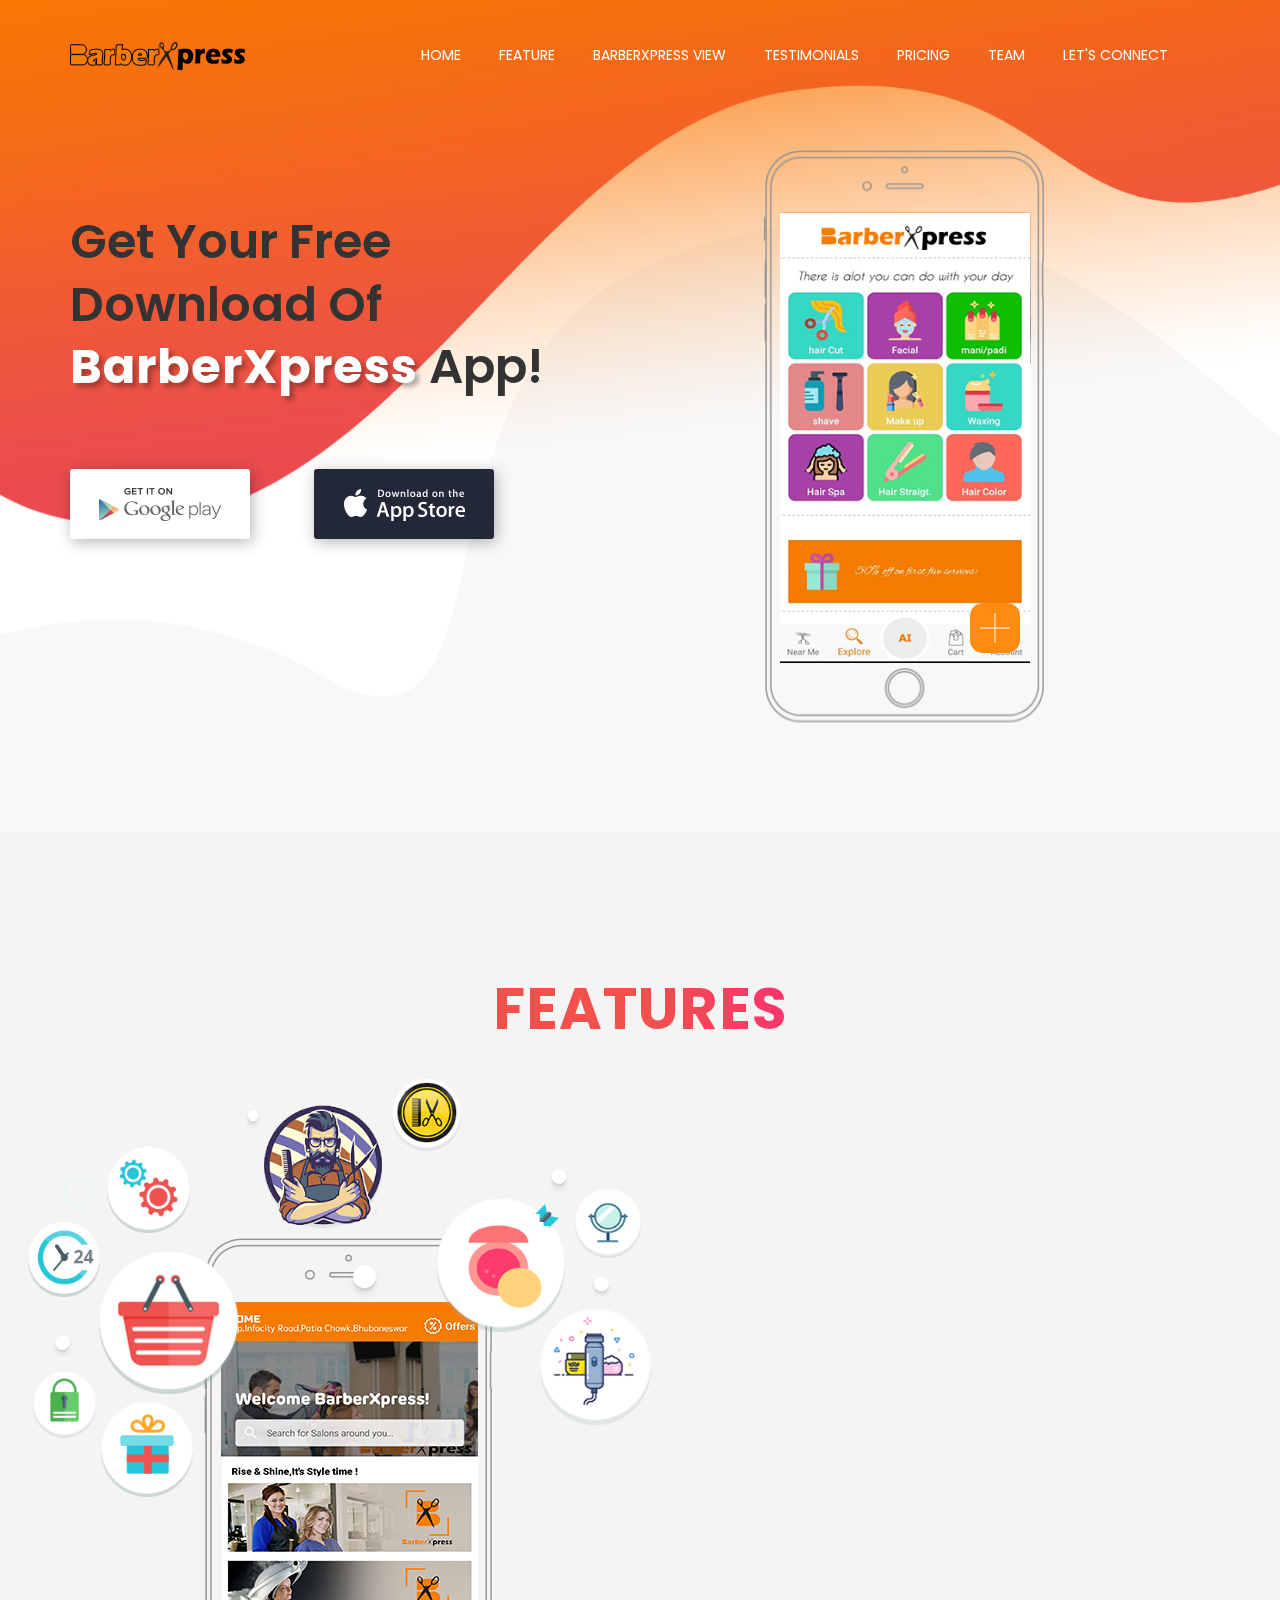
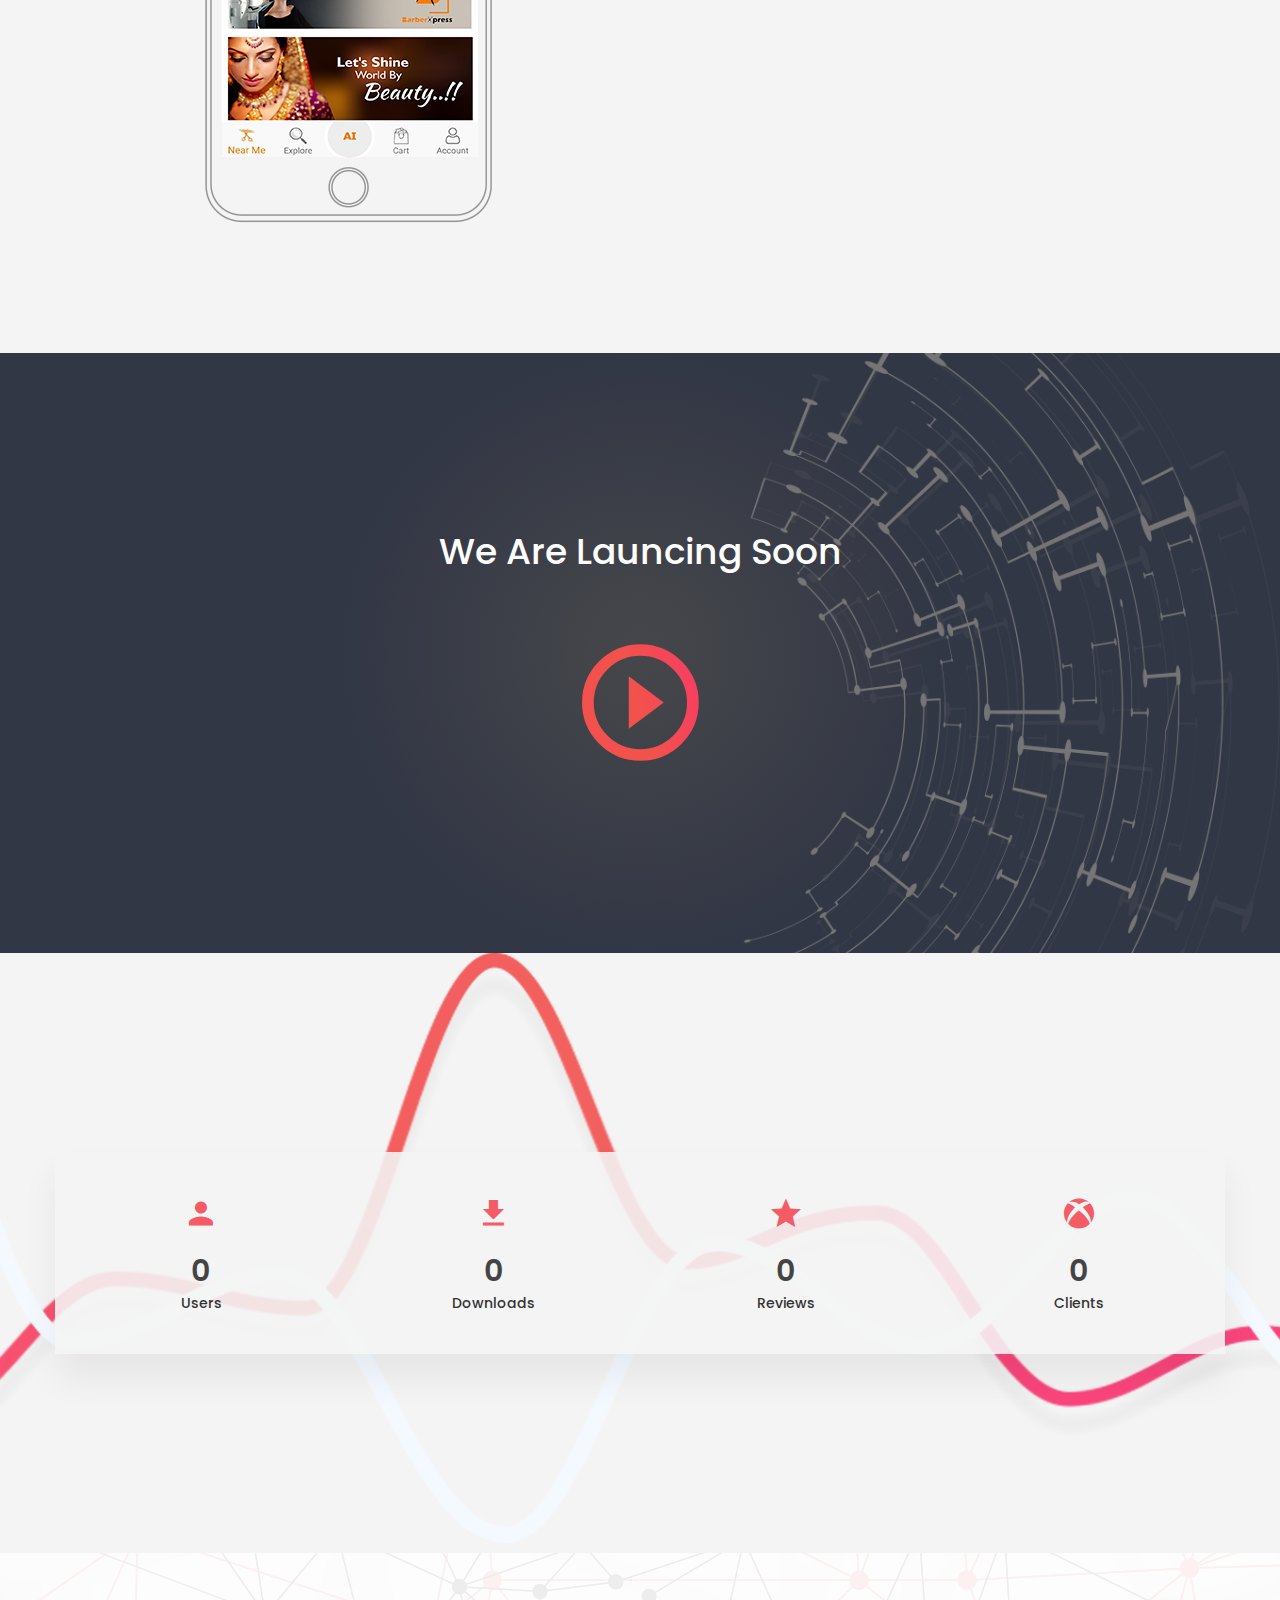
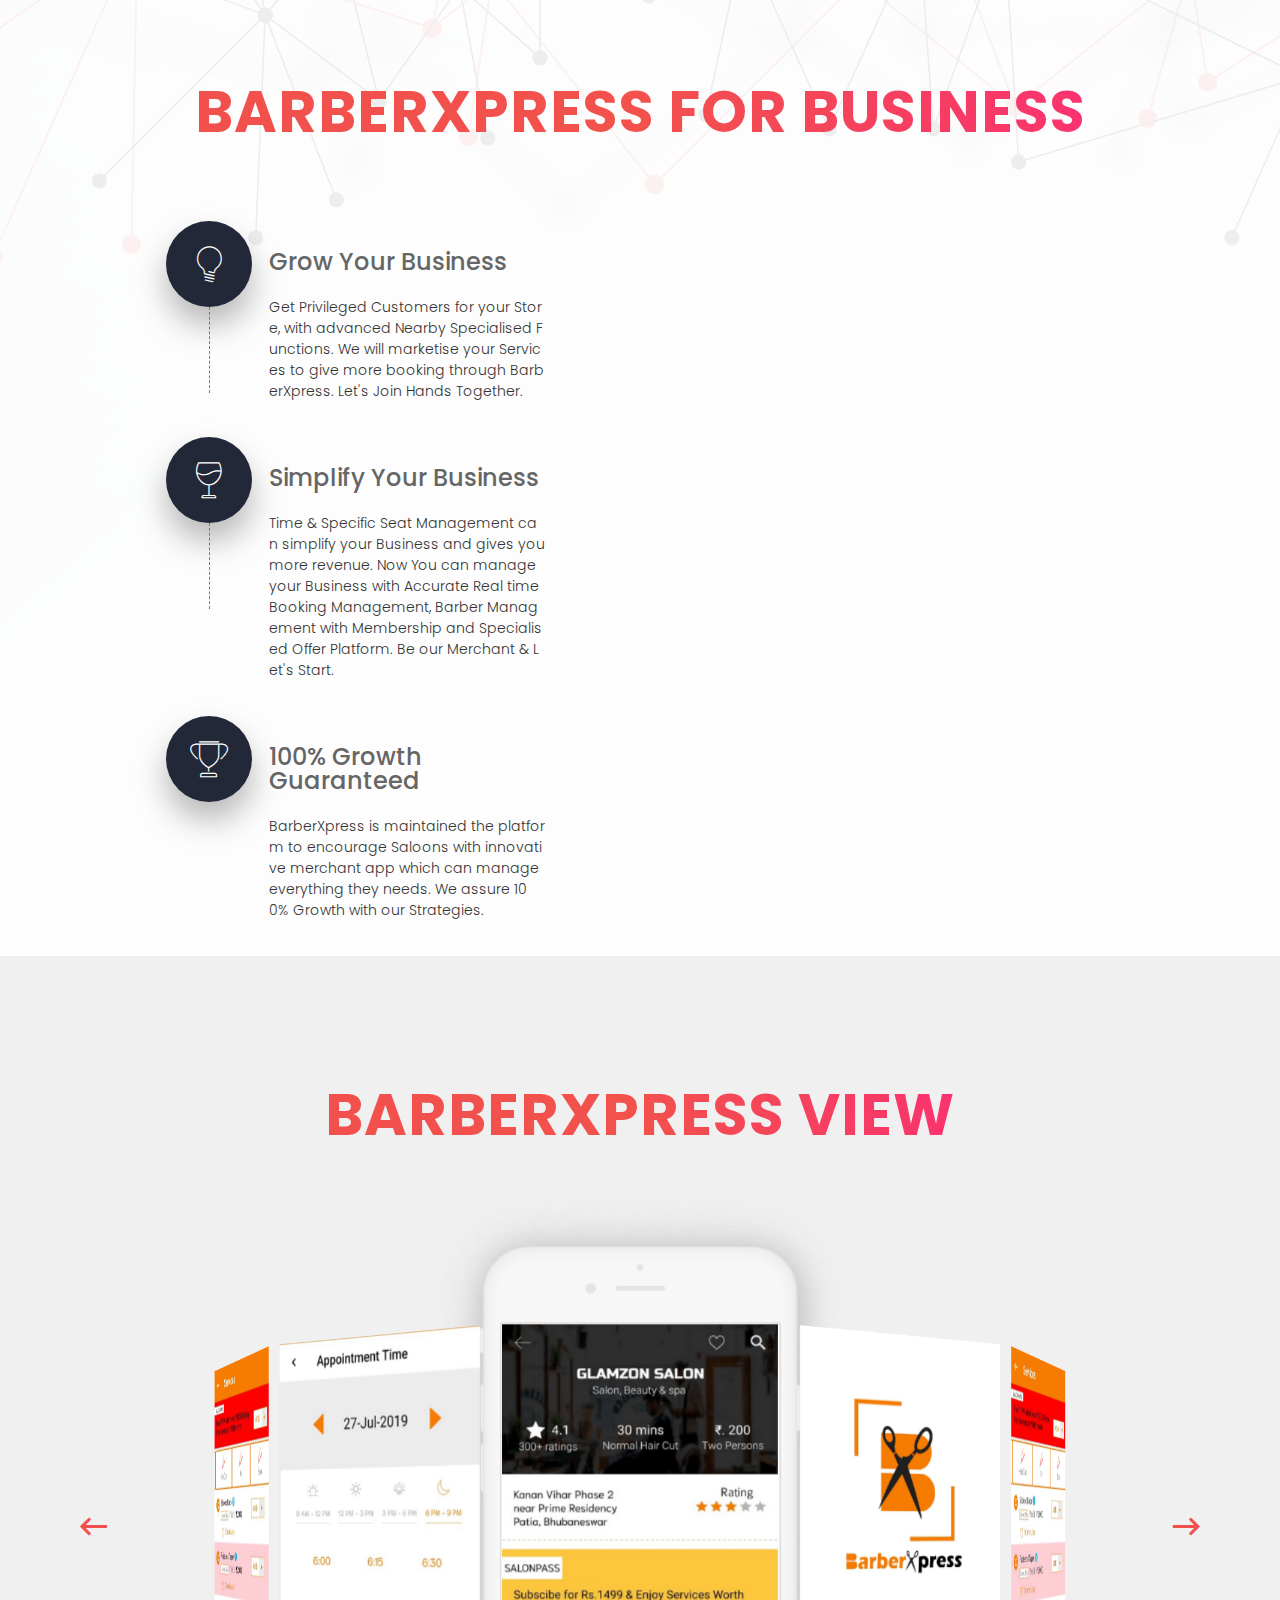
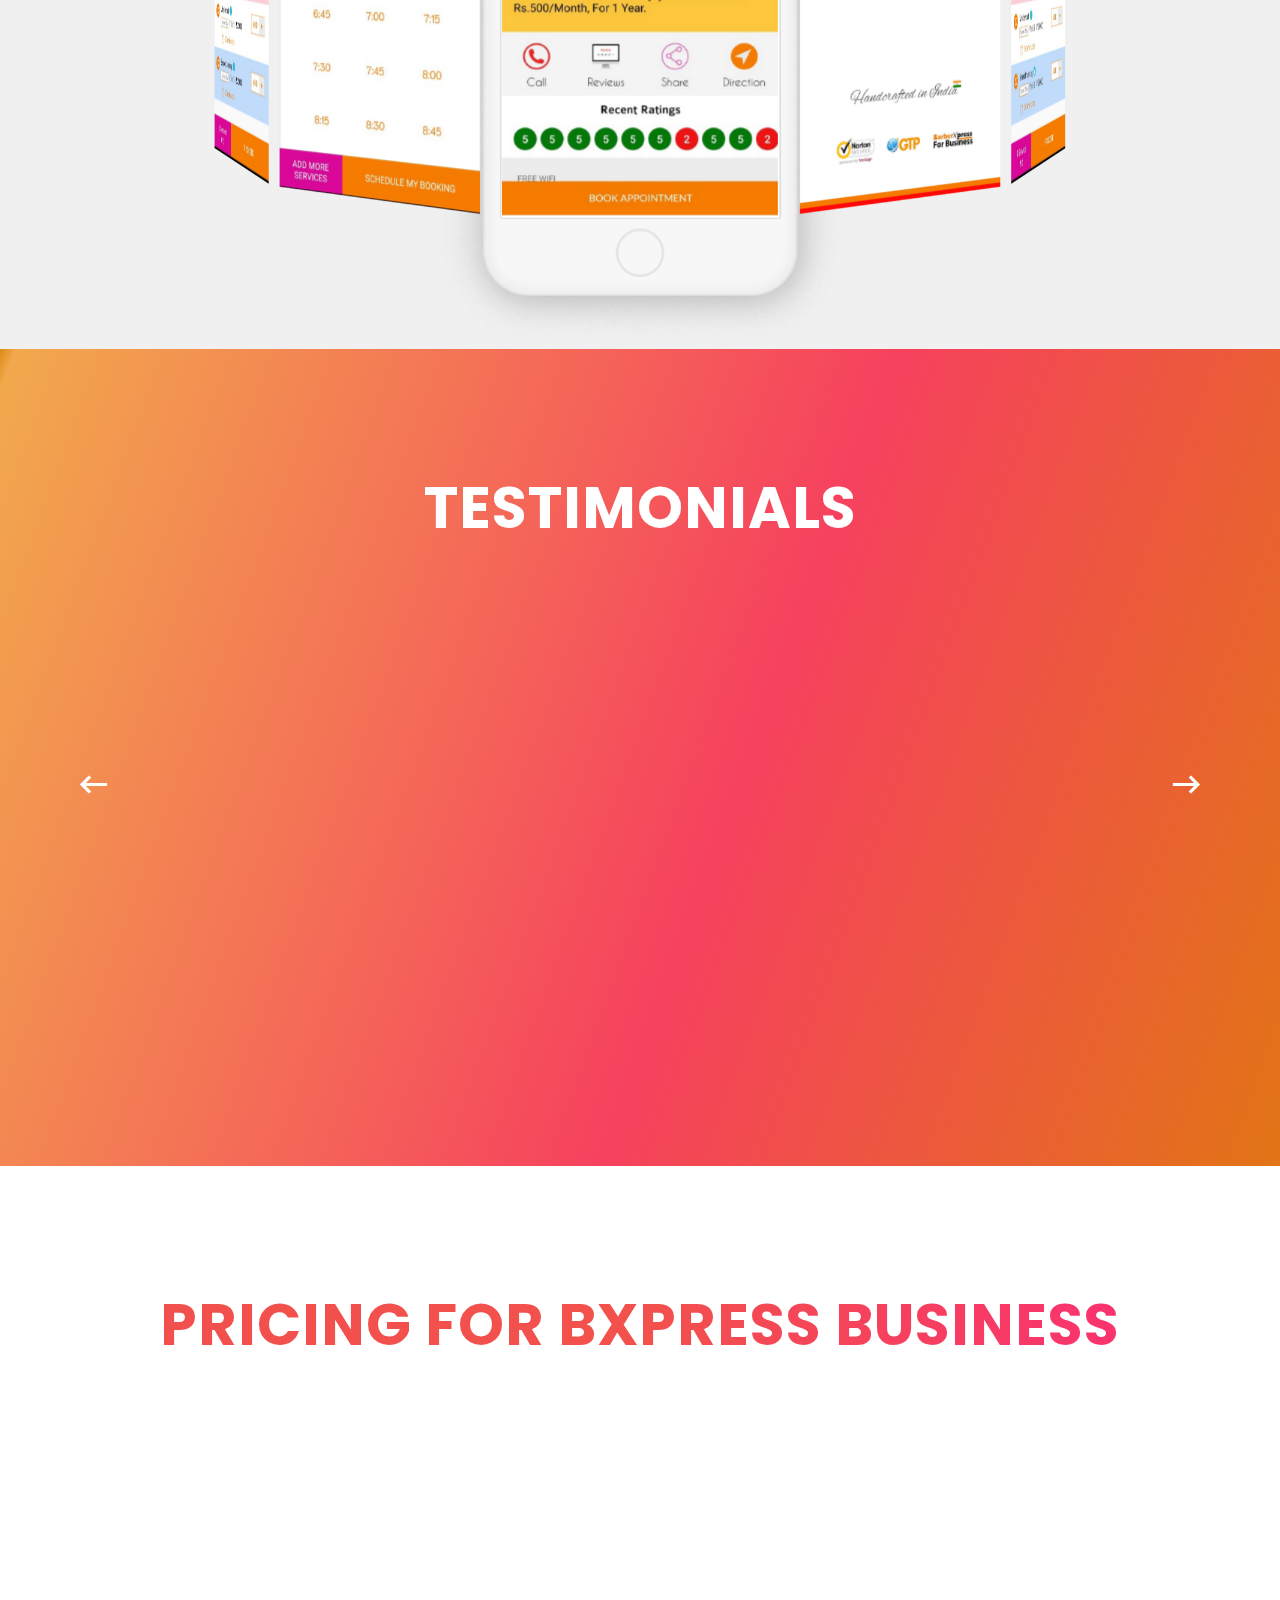
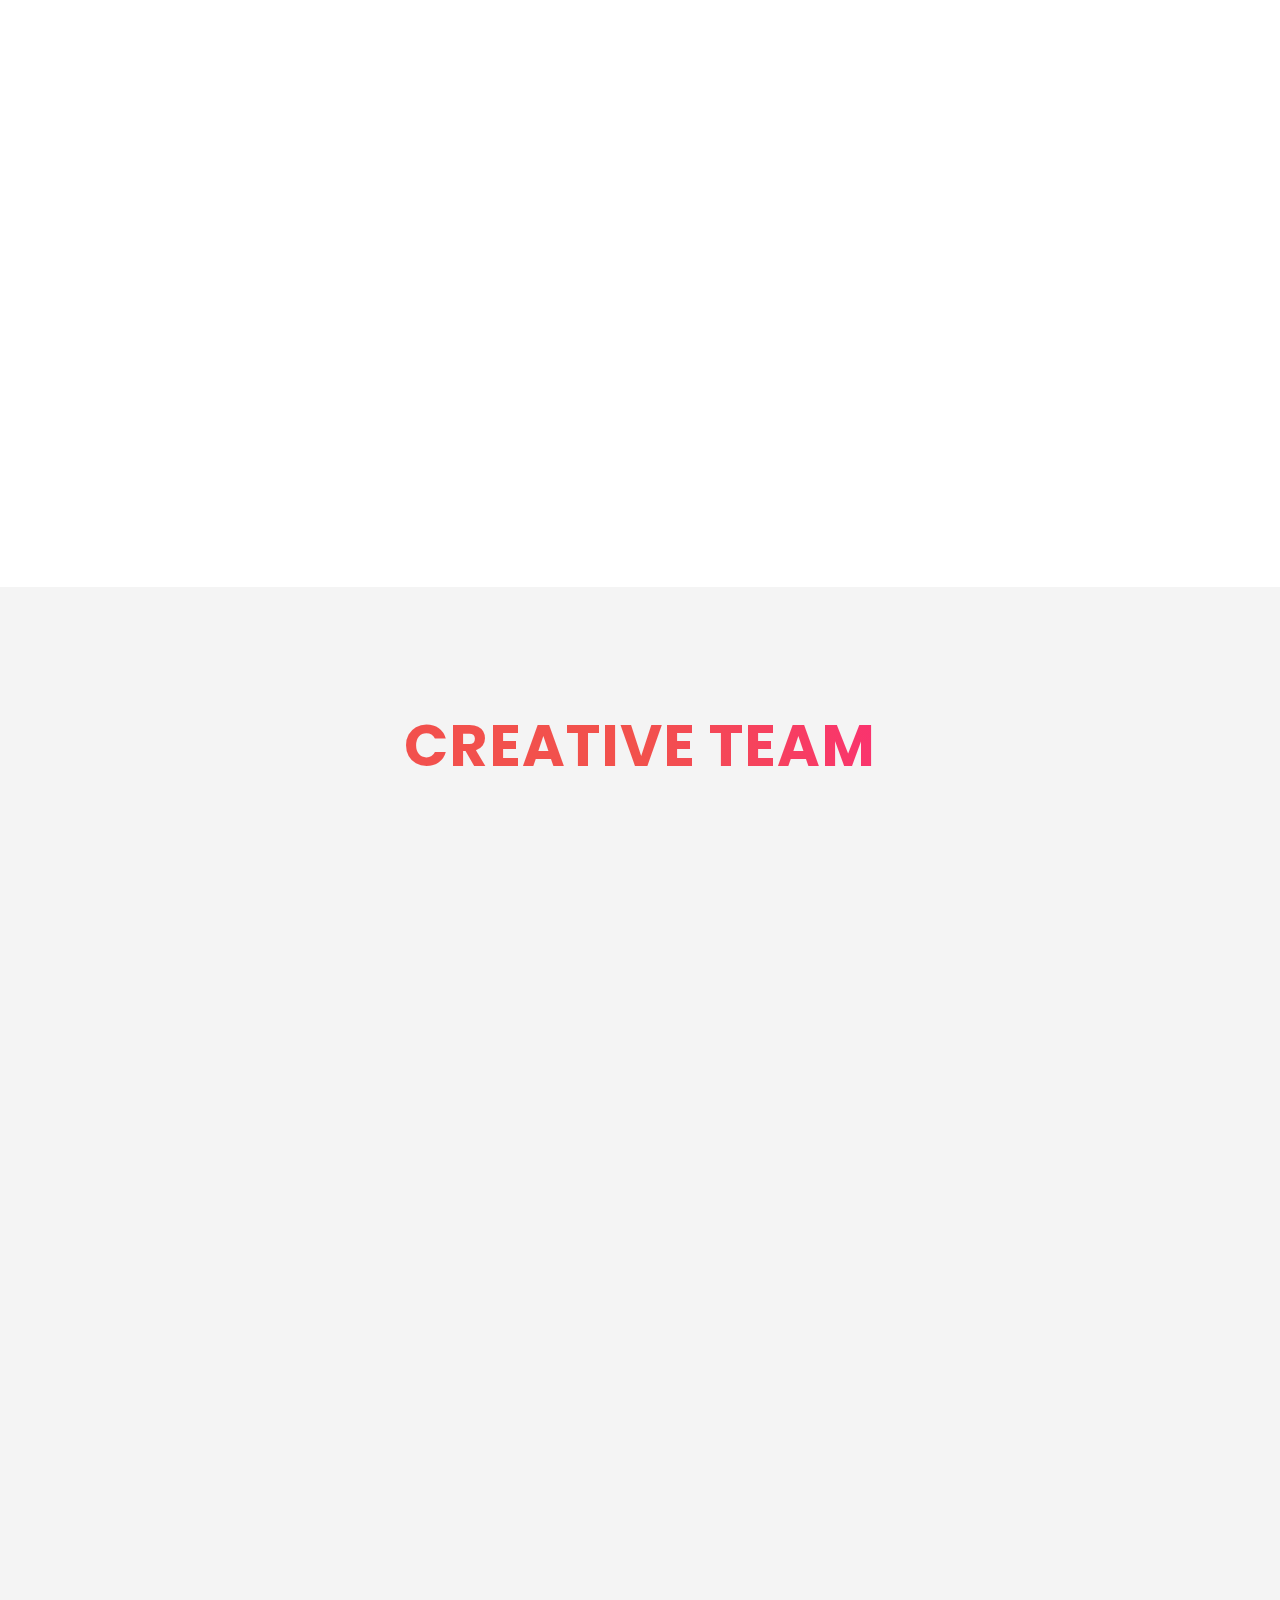
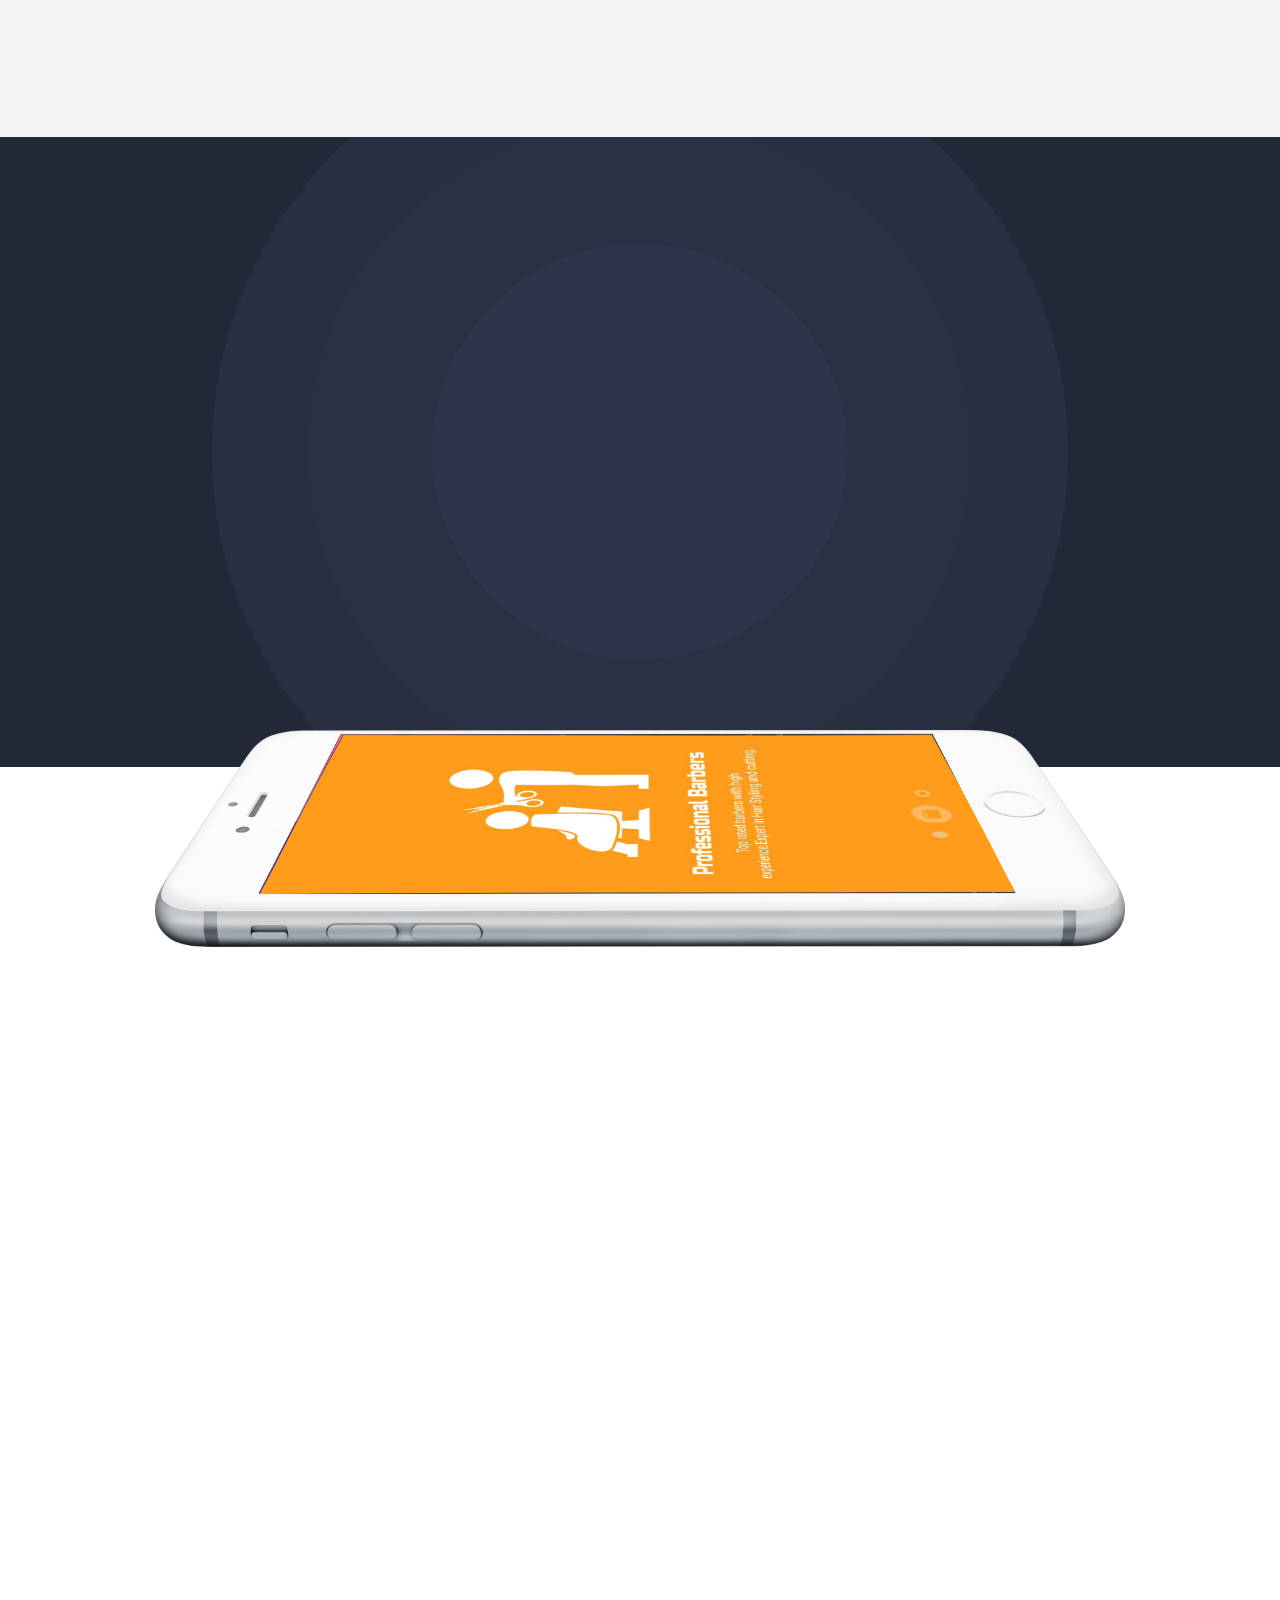
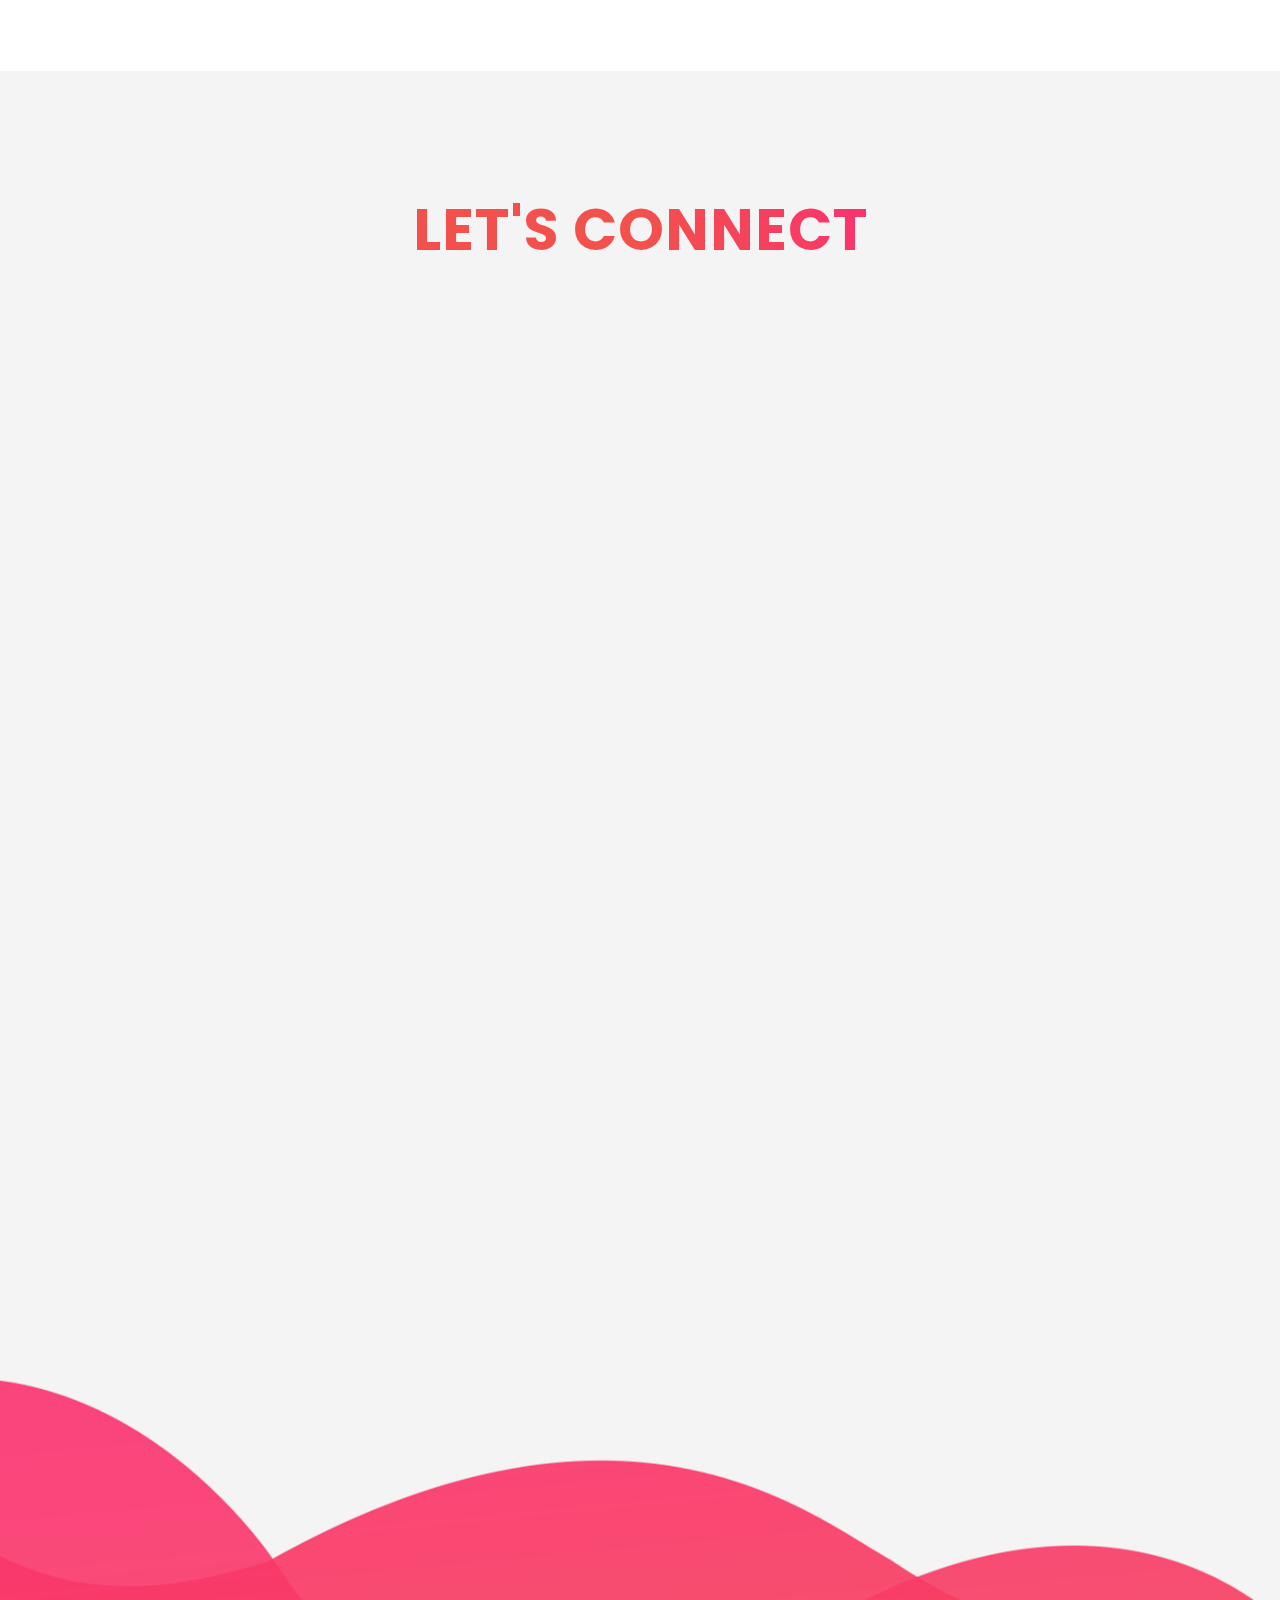
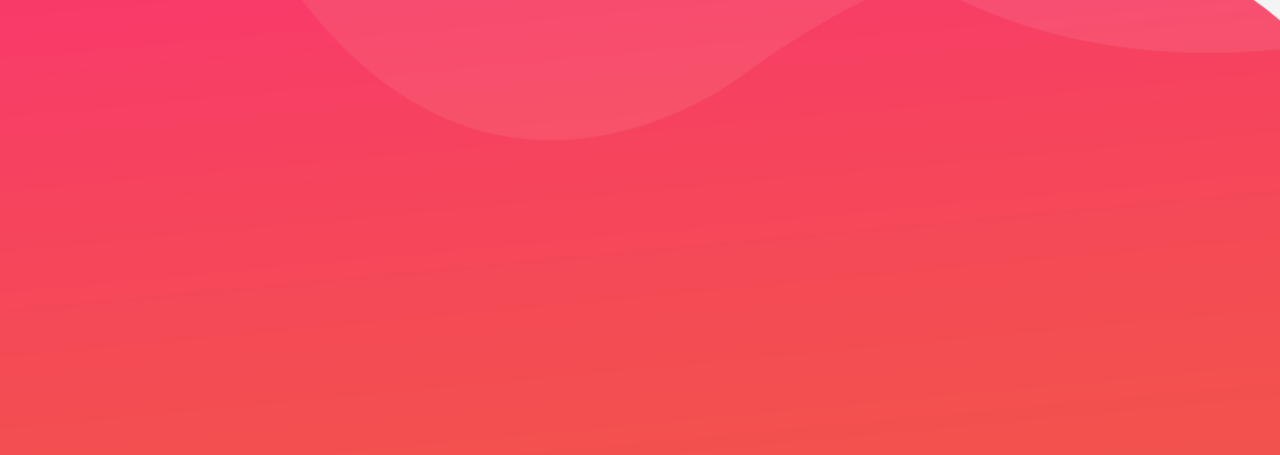
<file: index.html>
<!doctype html>
	<html class="no-js" lang="zxx"> 
	

<head>
		<title>Barber Xpress | Book your Saloons Nearby | Find your Saloons in Bhubaneswar | Best Offers | Download BarberXpress</title>
		
		<meta name="Contact" content="Bhubaneswar, Odisha, India" />
<meta name="Copyright" content="http://www.barberxpress.in/"/><meta name="Mobile" content="9090642001" />
<meta name="allow-search" content="yes"/><meta name="revisit-after" content="daily"/><meta name="keywords" content="Saloons in Bhubaneswar, Saloons in Cuttack, Saloons in Odisha, Best Saloon Offer, SPA in Bhubaneswar, Book Saloons, Barber Xpress, PAN India,Odisha, Bhubaneswar, BarberExpress, Barber in Bhubaneswar, Urbanclap in Bhubaneswar, Home Delivery of Barbers, Barber Experts, Best Hair Stylist in Bhubaneswar, Salon at Home, Massage at Home, Book Salon Services at Home in Bhubaneswar, Salon Services Women, Salon Services Men, Salon Services Kids, Bhubaneswar  "/> <meta name="description" content="The No.1 Barber Chain of India. BarberXpress, is an Indian Saloon & Life Style network company offering services that include all Saloon, Spa, Life Style Services at your Nearest Saloons or you can get it at your place. The company is based in Bhubaneswar, India and was developed by Global Tech Promoters.  "/> <meta name="page-topic" content="Book Salon Services at Home, Book any Salons, Choose your Barbers,Saloons in Bhubaneswar " />
<link href="favicon.ico" rel="shortcut icon" />
<meta property="og:locale" content="en_US" />
<meta property="og:type" content="website" />
<meta property="og:title"              content="Barber Xpress | Book your Saloons Nearby | Find your Saloons in Bhubaneswar | Best Offers | Download BarberXpress" />
<meta property="og:description"        content="The No.1 Barber Chain of India. BarberXpress, is an Indian Saloon & Life Style network company offering services that include all Saloon, Spa, Life Style Services at your Nearest Saloons or you can get it at your place. The company is based in Bhubaneswar, India and was developed by Global Tech Promoters. " />
<meta property="og:url" content="http://www.barberxpress.in" />
<meta property="og:site_name" content="Barber Xpress | Book your Saloons Nearby | Find your Saloons in Bhubaneswar | Best Offers | Download BarberXpress" />
<meta name="p:domain_verify" content="f12bc31e1a2b41f0897f3798ddb0d874"/>
<meta property="og:image"              content="https://qph.ec.quoracdn.net/main-thumb-t-2952593-200-fxomhoiydkmpchdtehmmtysrvqmrbayv.jpeg" />
<meta name="Author" content="Debasis Pradhan - http://www.barberxpress.in" /> 
		<meta name="viewport" content="width=device-width, initial-scale=1">
		<link href="https://fonts.googleapis.com/css?family=Poppins:300,400,500,600,700" rel="stylesheet">


		<link rel="stylesheet" href="css/owl.theme.css">
		<link rel="stylesheet" href="css/owl.transitions.css">
		<link rel="stylesheet" href="css/owl.carousel.css">
		<!-- Owl Stylesheet -->
		<link rel="stylesheet" href="css/magnific-popup.css">
		<!-- Magnific PopUP Stylesheet -->
		<link rel="stylesheet" href="css/isotope.css">
		<!-- Isotope Stylesheet -->
		<link rel="stylesheet" href="css/bootstrap.min.css" />
		<!-- Bootstrap Stylesheet -->
		<link rel="stylesheet" href="css/et-lant-font.css" />
		<!-- Et-Lant Font Stylesheet -->
		<link rel="stylesheet" href="css/3dslider.css" />
		<!-- 3D Slider Stylesheet -->
		<link rel="stylesheet" href="css/animate.css" />
		<!-- Animate Stylesheet -->
		<link rel="stylesheet" href="css/material-design-iconic-font.css" />
		<!-- Iconic Font Stylesheet -->

		<link rel="stylesheet" href="style.css">
		<!-- Main Style.css Stylesheet -->

		<link rel="stylesheet" href="css/responsive.css">
		<!-- Resposive.css Stylesheet -->
	</head>
	<body class="apps-craft-v18">
	
	<!-- Apps Craft Body Start -->
	<div id="preloader"></div>

	<!-- Apps Craft Main Menu -->
	<header class="apps-craft-main-menu-area" id="apps-craft-menus">
		<div class="container">
			<div class="row">
				<div class="col-md-3 col-sm-3 col-xs-6">
					<div class="apps-craft-logo">
						<a href="#apps-craft-home">
							<img src="img/v-5-logo.png" alt="Apps Craft Logo">
						</a>
					</div> <!-- .apps-craft-logo END -->
				</div>

				<div class="col-md-9 col-sm-9 col-xs-6">
					<div class="apps-craft-menu-and-serach clear-both">
                    	<span id="apps-craft-main-menu-icon">
							<div class="la-ball-elastic-dots la-2x item-generate" style="color:#fa326f">
							    <div></div>
							    <div></div>
							    <div></div>                    
							</div>
                    	</span>
						<nav id="apps-craft-menu" class="apps-craft-menu">
							<ul>
								<li><a href="#apps-craft-home">Home</a></li>
								<li><a href="#apps-craft-feature">Feature</a></li>
								<li><a href="#apps-carft-screen-short">BarberXpress View</a></li>
								<li><a href="#apps-craft-testimonial">Testimonials</a></li>
								<li><a href="#apps-craft-pricing">pricing</a></li>
								<li><a href="#apps-craft-team">team</a></li>
								<li><a href="#apps-craft-faq">Let's Connect</a></li>
							</ul>
						</nav> <!-- .apps-craft-menu END -->
					</div> <!-- .apps-craft-menu-and-serach END -->
				</div>
			</div>
		</div>
	</header> <!-- .apps-craft-main-menu END -->

	<!-- Apps Craft Welcome Section -->
	<section class="apps-craft-welcome-section apps-craft-welcome-section-v5 apps-craft-welcome-section-v18" id="apps-craft-home">
		<div class="apps-craft-18-banner-bg-wrap">
			<span></span>
			<span></span>
			<span></span>
		</div>
		<div class="apps-craft-position-rel">
			<div id="apps_craft_animation">
				<div class="layer" data-depth="0.20">
					<div class="appscraft-screen-container">
						<i class="zmdi zmdi-close back"></i>
						<div class="ball">
							<a href="#!"><i class="zmdi zmdi-edit first"></i></a>
							<a href="#!"><i class="zmdi zmdi-comment-text second"></i></a>
							<a href="#!"><i class="zmdi zmdi-notifications-active third"></i></a>
							
							<svg version="1.1" id="Ebene_1" xmlns="http://www.w3.org/2000/svg" xmlns:xlink="http://www.w3.org/1999/xlink" x="0px" y="0px" width="30px" height="30px" viewBox="0 0 30 30" enable-background="new 0 0 30 30" xml:space="preserve">
							<polygon fill="#FFFFFF" points="30,14.5 15.5,14.5 15.5,0 14.5,0 14.5,14.5 0,14.5 0,15.5 14.5,15.5 14.5,30 15.5,30 15.5,15.5 
								30,15.5 "></polygon>
							</svg>
						</div>	
					</div>
				</div>
			</div>
		</div>

		<div class="apps-craft-position-rel-v2">
			<div id="apps_craft_animation-2">
				<div class="layer" data-depth="0.20"><div class="background"><img src="img/version-18-bg.png" alt=""></div></div>
			</div>
		</div>
		<div class="apps-craft-welcome-container">
			<div class="container">
				<div class="row">
					<div class="col-md-6 col-md-offset-6 col-md-pull-6 col-sm-6">
						<div class="apps-craft-welcome-tbl">
							<div class="apps-craft-welcome-tbl-c">
								<div class="apps-craft-welcome-content text-left">
									<h1>Get Your Free Download of <span>BarberXpress</span> App! </h1>

									<div class="apps-craft-download-store-btn-group">
										<a href="#" class="apps-craft-btn play-store-btn"><img src="img/google-play-logo.png" alt=""></a>
										<a href="#" class="apps-craft-btn app-store-btn"><img src="img/app-store-logo.png" alt=""></a>
									</div>
								</div>
							</div>
						</div>
					</div>
				</div>
			</div>
		</div>
	</section> <!-- .apps-craft-welcome-section END -->


	<!-- Apps Craft feature -->
	<section class="apps-craft-feature-section section-padding" id="apps-craft-feature">
		<div class="container">
			<div class="apps-craft-section-heading">
				<h2>Features</h2>
			</div> <!-- .apps-craft-section-heading END -->
			<div class="row content-margin-top">
				<div class="col-md-6 col-sm-12 col-xs-12">
					<div class="apps-craft-feature-img text-center" itemscope itemtype="http://schema.org/ImageGallery">
						<figure itemprop="associatedMedia" itemscope itemtype="http://schema.org/ImageObject">
							<img src="img/feature-app-screenshort.png" alt="Apps Craft Feature Image">

							<span class="apps-craft-feature-ico icon-1x" data-bottom="transform:translateX(-103px)" data-top="transform:translateX(-63px);">
								<img src="img/icon/Icon-1.png" alt="Small Icon">
							</span> <!-- .apps-craft-feature-ico END -->

							<span class="apps-craft-feature-ico icon-2x" data-bottom="transform:translateX(-171px)" data-top="transform:translateX(-131px);">
								<img src="img/icon/ICON-2.png" alt="Small Icon">
							</span> <!-- .apps-craft-feature-ico END -->

							<span class="apps-craft-feature-ico icon-3x" data-bottom="transform:translateX(-153px)" data-top="transform:translateX(-113px);">
								<img src="img/icon/12.png" alt="Small Icon">
							</span> <!-- .apps-craft-feature-ico END -->

							<span class="apps-craft-feature-ico icon-4x" data-bottom="transform:translateX(-176px)" data-top="transform:translateX(-136px);">
								<img src="img/icon/ICON-5.png" alt="Small Icon">
							</span> <!-- .apps-craft-feature-ico END -->

							<span class="apps-craft-feature-ico icon-5x" data-bottom="transform:translateX(-97px)" data-top="transform:translateX(-55px);">
								<img src="img/icon/ICON-7.png" alt="Small Icon">
							</span> <!-- .apps-craft-feature-ico END -->

							<span class="apps-craft-feature-ico icon-6x" data-bottom="transform:translateY(-130px)" data-top="transform:translateY(-90px);">
								<img src="img/icon/15.png" alt="Small Icon">
							</span> <!-- .apps-craft-feature-ico END -->

							<span class="apps-craft-feature-ico icon-7x" data-bottom="transform:translateY(-134px)" data-top="transform:translateY(-94px);">
								<img src="img/icon/icon-3.png" alt="Small Icon">
							</span> <!-- .apps-craft-feature-ico END -->

							<span class="apps-craft-feature-ico icon-8x" data-bottom="transform:translateY(-160px)" data-top="transform:translateY(-120px);">
								<img src="img/icon/ICON--9.png" alt="Small Icon">
							</span> <!-- .apps-craft-feature-ico END -->

							<span class="apps-craft-feature-ico icon-9x" data-bottom="transform:translateX(-110px)" data-top="transform:translateX(-70px);">
								<img src="img/icon/ICON-11.png" alt="Small Icon">
							</span> <!-- .apps-craft-feature-ico END -->

							<span class="apps-craft-feature-ico icon-10x" data-bottom="transform:translateY(26px)" data-top="transform:translateY(26px);">
								<img src="img/icon/13.png" alt="Small Icon">
							</span> <!-- .apps-craft-feature-ico END -->

							<span class="apps-craft-feature-ico icon-11x" data-bottom="transform:translateX(74px)" data-top="transform:translateX(34px);">
								<img src="img/icon/ICon4.png" alt="Small Icon">
							</span> <!-- .apps-craft-feature-ico END -->

							<span class="apps-craft-feature-ico icon-12x" data-bottom="transform:translateX(160px)" data-top="transform:translateX(120px);">
								<img src="img/icon/ICON-10.png" alt="Small Icon">
							</span> <!-- .apps-craft-feature-ico END -->

							<span class="apps-craft-feature-ico icon-13x" data-bottom="transform:translateX(150px)" data-top="transform:translateX(110px);">
								<img src="img/icon/ICON-6.png" alt="Small Icon">
							</span> <!-- .apps-craft-feature-ico END -->

							<span class="apps-craft-feature-ico icon-14x" data-bottom="transform:translateX(80px)" data-top="transform:translateX(40px);">
								<img src="img/icon/15.png" alt="Small Icon">
							</span> <!-- .apps-craft-feature-ico END -->

							<span class="apps-craft-feature-ico icon-15x" data-bottom="transform:translateX(120px)" data-top="transform:translateX(80px);">
								<img src="img/icon/13.png" alt="Small Icon">
							</span> <!-- .apps-craft-feature-ico END -->

							<span class="apps-craft-feature-ico icon-16x" data-bottom="transform:translateX(-140px)" data-top="transform:translateX(-100px);">
								<img src="img/icon/18.png" alt="Small Icon">
							</span> <!-- .apps-craft-feature-ico END -->
						</figure>
					</div> <!-- .apps-craft-feature-img END -->
				</div>

				<div class="col-md-6 col-sm-12 col-xs-12">
					<div class="apps-craft-feature-container clear-both">
						<div class="apps-craft-single-feature">
							<div class="apps-craft-feature-content wow fadeIn" data-wow-delay="200ms">
								<i class="zmdi zmdi-globe-alt zmdi-hc-fw"></i>
								<h3>Service@1Click</h3>
								<p>Easy to Use Interface & Get All Services at just One Click </p>
							</div> <!-- .apps-craft-feature-content END -->
						</div> <!-- .apps-craft-single-feature END -->
						<div class="apps-craft-single-feature">
							<div class="apps-craft-feature-content wow fadeIn" data-wow-delay="400ms">
								<i class="zmdi zmdi-money zmdi-hc-fw"></i>
								<h3>Budget Effective</h3>
								<p>Choose your Exclusive Saloons  with Best Price Ever </p>
							</div> <!-- .apps-craft-feature-content END -->
						</div> <!-- .apps-craft-single-feature END -->
						<div class="apps-craft-single-feature">
							<div class="apps-craft-feature-content wow fadeIn" data-wow-delay="600ms">
								<i class="zmdi zmdi-local-offer zmdi-hc-fw"></i>
								<h3>Best Offers</h3>
								<p>Get Exciting Offers from our Exclusive Saloons for sure.</p>
							</div> <!-- .apps-craft-feature-content END -->
						</div> <!-- .apps-craft-single-feature END -->
						<div class="apps-craft-single-feature">
							<div class="apps-craft-feature-content wow fadeIn" data-wow-delay="800ms">
								<i class="zmdi zmdi-home zmdi-hc-fw"></i>
								<h3>Salon at Home</h3>
								<p>Get Exclusive Saloon Services at your Doorstep for Women</p>
							</div> <!-- .apps-craft-feature-content END -->
						</div> <!-- .apps-craft-single-feature END -->
					</div> <!-- .apps-craft-feature-container END -->
				</div>
			</div>
		</div>
	</section>

	<!-- Apps Craft Video Section -->
	<div class="apps-craft-video-section" id="video-section" style="background-image: url(img/video-bg.jpg);">
		<div class="apps-craft-video-section-inner">
			<div class="container">
				<div class="row">
					<div class="col-md-12">
						<div class="apps-craft-video-content">
							<h4>We are Launcing Soon</h4>
							<a href="https://www.youtube.com/watch?v=D-Y1Pb9zx8E" class="apps-craft-popup-video"><i class="zmdi zmdi-play-circle-outline zmdi-hc-fw"></i></a>
						</div> <!-- .apps-craft-video-content END -->
					</div>
				</div>
			</div>
		</div>
	</div> <!-- .apps-craft-video-section END -->

	<!-- Apps Craft Fun Factory -->
	<div class="apps-craft-fun-factory-section" id="fun-factory">
		<div class="fun-factorey-paralx-bg-1" data-0="background-position:-10000px 0px;" data-100000="background-position:50000px 0px;">
			<div class="fun-factorey-paralx-bg-2" data-0="background-position:10000px 0px;" data-100000="background-position:-50000px 0px;">
				<div class="container">
					<div class="row">
						<div class="apps-craft-tbl">
							<div class="apps-craft-tbl-c">
								<div class="apps-craft-fun-factory-wraper clear-both">
									<div class="col-md-3 col-sm-3 col-xs-6">
										<div class="apps-craft-single-fun">
											<i class="zmdi zmdi-account zmdi-hc-fw"></i>
											<h5>0</h5>
											<h6>Users</h6>
										</div> <!-- .apps-craft-single-fun END -->
									</div>
									<div class="col-md-3 col-sm-3 col-xs-6">
										<div class="apps-craft-single-fun">
											<i class="zmdi zmdi-download zmdi-hc-fw"></i>
											<h5>0</h5>
											<h6>Downloads</h6>
										</div> <!-- .apps-craft-single-fun END -->
									</div>
									<div class="col-md-3 col-sm-3 col-xs-6">
										<div class="apps-craft-single-fun">
											<i class="zmdi zmdi-star zmdi-hc-fw"></i>
											<h5>0</h5>
											<h6>Reviews</h6>
										</div> <!-- .apps-craft-single-fun END -->
									</div>
									<div class="col-md-3 col-sm-3 col-xs-6">
										<div class="apps-craft-single-fun">
											<i class="zmdi zmdi-xbox zmdi-hc-fw"></i>
											<h5>0</h5>
											<h6>Clients</h6>
										</div> <!-- .apps-craft-single-fun END -->
									</div>
								</div> <!-- .apps-craft-fun-factory-wraper END -->
							</div>
						</div>
					</div>
				</div>
			</div>
		</div>
	</div> <!-- .apps-craft-fun-factory-section END -->


	<!-- Apps Crfat Why Chose Us Section -->
	<section class="apps-craft-why-chose-us-section section-padding" id="apps-craft-chose-us" data-0="background-position:0px 1000px;" data-100000="background-position:0px -50000px;">
		<div class="container">
			<div class="apps-craft-section-heading">
				<h2>BarberXpress For Business</h2>
			</div> <!-- .apps-craft-section-heading END -->
			<div class="row content-margin-top">
				<div class="col-md-6 col-sm-6 col-xs-12">
					<div class="apps-craft-why-choose-us-container clear-both">
						<div class="apps-craft-why-choose-us-container-inner clear-both">
							<div class="apps-craft-why-chose-single clear-both">
								<div class="apps-craft-why-chose-ico">
									<span class="icon-lightbulb apps-craft-round">
										<span class="apps-craft-dash-border"></span>
									</span>
								</div> <!-- .apps-craft-why-chose-ico END -->

								<div class="apps-craft-why-chose-txt">
									<h3>Grow Your Business</h3>
									<p>Get Privileged Customers for your Store, with advanced Nearby Specialised Functions. We will marketise your Services to give more booking through BarberXpress. Let's Join Hands Together.</p>
								</div> <!-- .apps-craft-why-chose-txt END -->
							</div> <!-- .apps-craft-why-chose-single END -->
							<div class="apps-craft-why-chose-single clear-both">
								<div class="apps-craft-why-chose-ico">
									<span class="icon-wine apps-craft-round">
										<span class="apps-craft-dash-border"></span>
									</span>
								</div> <!-- .apps-craft-why-chose-ico END -->

								<div class="apps-craft-why-chose-txt">
									<h3>Simplify your Business</h3>
									<p>Time & Specific Seat Management can simplify your Business and gives you more revenue. Now You can manage your Business with Accurate Real time Booking Management, Barber Management with Membership and Specialised Offer Platform. Be our Merchant & Let's Start.</p>
								</div> <!-- .apps-craft-why-chose-txt END -->
							</div> <!-- .apps-craft-why-chose-single END -->
							<div class="apps-craft-why-chose-single clear-both">
								<div class="apps-craft-why-chose-ico">
									<span class="icon-trophy apps-craft-round"></span>
								</div> <!-- .apps-craft-why-chose-ico END -->

								<div class="apps-craft-why-chose-txt">
									<h3>100% Growth Guaranteed</h3>
									<p>BarberXpress is maintained the platform to encourage Saloons with innovative merchant app which can manage everything they needs. We assure 100% Growth with our Strategies.</p>
								</div> <!-- .apps-craft-why-chose-txt END -->
							</div> <!-- .apps-craft-why-chose-single END -->
						</div> <!-- .apps-craft-why-choose-us-container-inner END -->
					</div> <!-- .apps-craft-why-choose-us-container END -->
				</div>

				<div class="col-md-6 col-sm-6 col-xs-12">
					<figure class="apps-craft-why-chose-img" itemscope itemtype="http://schema.org/ImageGallery">
						<img src="img/choose-us-screenshort-1.png" class="wow fadeInRight" data-wow-delay=".8s" alt="Apps Craft Why Chose Image Screenshort">
						<img src="img/choose-us-screenshort-2.png" class="wow fadeInRight" data-wow-delay=".4s"  alt="Apps Craft Why Chose Image Screenshort">
					</figure> <!-- .apps-craft-why-chose-img END -->
				</div>
			</div>
		</div>
	</section> <!-- .apps-craft-why-chose-us-section END -->

	<!-- Apps Craft Screen Short Slider Section -->
	<section class="apps-carft-screen-short-ssection section-padding" id="apps-carft-screen-short">
		<div class="container">
			<div class="apps-craft-section-heading">
				<h2>BarberXpress View</h2>
			</div> <!-- .apps-craft-section-heading END -->

			<div class="content-margin-top">
				<div class="apps-carft-screen-short-content">
					<div class="app-screen-mobile-image"></div>
					<div class="apps-craft-screenshort">
						<div id="carousel">
							<figure><img src="img/screenshort-slider-img-1.png" alt=""></figure>
							<figure><img src="img/screenshort-slider-img-2.png" alt=""></figure>
							<figure><img src="img/screenshort-slider-img-3.png" alt=""></figure>
							<figure><img src="img/screenshort-slider-img-4.png" alt=""></figure>
							<figure><img src="img/screenshort-slider-img-5.png" alt=""></figure>
							<figure><img src="img/screenshort-slider-img-6.png" alt=""></figure>
							<figure><img src="img/screenshort-slider-img-7.png" alt=""></figure>
							<figure><img src="img/screenshort-slider-img-8.png" alt=""></figure>
							<figure><img src="img/screenshort-slider-img-1.png" alt=""></figure>
							<figure><img src="img/screenshort-slider-img-2.png" alt=""></figure>
							<figure><img src="img/screenshort-slider-img-3.png" alt=""></figure>
							<figure><img src="img/screenshort-slider-img-4.png" alt=""></figure>
							<figure><img src="img/screenshort-slider-img-5.png" alt=""></figure>
							<figure><img src="img/screenshort-slider-img-6.png" alt=""></figure>
							<figure><img src="img/screenshort-slider-img-7.png" alt=""></figure>
							<figure><img src="img/screenshort-slider-img-8.png" alt=""></figure>
							<figure><img src="img/screenshort-slider-img-1.png" alt=""></figure>
							<figure><img src="img/screenshort-slider-img-2.png" alt=""></figure>
							<figure><img src="img/screenshort-slider-img-6.png" alt=""></figure>
							<figure><img src="img/screenshort-slider-img-7.png" alt=""></figure>
							<figure><img src="img/screenshort-slider-img-8.png" alt=""></figure>
						</div>
					</div>
					<div id="options">
						<p id="navigation">
							<button id="previous" data-increment="-1" class="zmdi zmdi-long-arrow-left zmdi-hc-fw"></button>
							<button id="next" data-increment="1" class="zmdi zmdi-long-arrow-right zmdi-hc-fw"></button>
						</p>
					</div>
				</div>
			</div>
			
			
			
			
			
			
		</div>
		
		
		
		
		
		
		
	</section>

	<!-- Apps Craft Testimonial Section -->
	<section class="apps-craft-testimonial-section section-padding" id="apps-craft-testimonial">
		<div class="container">
			<div class="apps-craft-section-heading white">
				<h2>TEstimonials</h2>
			</div> <!-- .apps-craft-section-heading END -->
			<div class="content-margin-top">
				<div class="apps-craft-testimonial-slider-wraper clear-both">
					<div id="apps-craft-commentor-slider" class="wow fadeIn" itemscope itemtype="http://schema.org/ImageGallery">
						<div class="apps-craft-testimonial-content clear-both">
							<div class="apps-craft-testimonial-single clear-both">
								<div class="apps-craft-commentor-img-continer">
									<figure class="apps-craft-commentor-img" itemprop="associatedMedia" itemscope itemtype="http://schema.org/ImageObject">
										<img src="img/commentor-img.png" alt="">

										<figcaption>
											<i class="zmdi zmdi-comment-outline zmdi-hc-fw"></i>
										</figcaption>
									</figure> <!-- .apps-craft-commentor-img END -->
								</div> <!-- .apps-craft-commentor-img-continer END -->

								<div class="apps-craft-rating-and-bio clear-both">
									<p>The Concept of Barber Xpress is the Key to be one of the best startup in India. Hope to see more success for each team members. </p>
									<div class="apps-craft-rating">
										<ul>
											<li><a href="#"><i class="zmdi zmdi-star zmdi-hc-fw"></i></a></li>
											<li><a href="#"><i class="zmdi zmdi-star zmdi-hc-fw"></i></a></li>
											<li><a href="#"><i class="zmdi zmdi-star zmdi-hc-fw"></i></a></li>
											<li><a href="#"><i class="zmdi zmdi-star zmdi-hc-fw"></i></a></li>
											<li><a href="#"><i class="zmdi zmdi-star-half zmdi-hc-fw"></i></a></li>
										</ul>
									</div> <!-- .apps-craft-rating END -->

									<div class="apps-craft-commentor-bio">
										<h3>Mr. Lenktik Jursey - <span>CEO, Zenstalk</span></h3>
									</div> <!-- .apps-craft-commentor-bio END -->
								</div> <!-- .apps-craft-ration-and-bio END -->
							</div> <!-- .apps-craft-testimonial-single END -->
						</div> <!-- .apps-craft-testimonial-content END -->
						<div class="apps-craft-testimonial-content clear-both">
							<div class="apps-craft-testimonial-single clear-both">
								<div class="apps-craft-commentor-img-continer">
									<figure class="apps-craft-commentor-img" itemprop="associatedMedia" itemscope itemtype="http://schema.org/ImageObject">
										<img src="img/commentor-img-2.png" alt="">

										<figcaption>
											<i class="zmdi zmdi-comment-outline zmdi-hc-fw"></i>
										</figcaption>
									</figure> <!-- .apps-craft-commentor-img END -->
								</div> <!-- .apps-craft-commentor-img-continer END -->

								<div class="apps-craft-rating-and-bio clear-both">
									<p>The Idea with Implemention can give a new way for Life Style Business in India. User Centric Approach, Cyclic Process, the creative vision can make barber xpress one of the best startup with it;s segment.</p>
									<div class="apps-craft-rating">
										<ul>
											<li><a href="#"><i class="zmdi zmdi-star zmdi-hc-fw"></i></a></li>
											<li><a href="#"><i class="zmdi zmdi-star zmdi-hc-fw"></i></a></li>
											<li><a href="#"><i class="zmdi zmdi-star zmdi-hc-fw"></i></a></li>
											<li><a href="#"><i class="zmdi zmdi-star zmdi-hc-fw"></i></a></li>
											<li><a href="#"><i class="zmdi zmdi-star-half zmdi-hc-fw"></i></a></li>
										</ul>
									</div> <!-- .apps-craft-rating END -->

									<div class="apps-craft-commentor-bio">
										<h3>Jhon Ralk  - <span>CEO, Codecanyon</span></h3>
									</div> <!-- .apps-craft-commentor-bio END -->
								</div> <!-- .apps-craft-ration-and-bio END -->
							</div> <!-- .apps-craft-testimonial-single END -->
						</div> <!-- .apps-craft-testimonial-content END -->

						<div class="apps-craft-testimonial-content clear-both">
							<div class="apps-craft-testimonial-single clear-both">
								<div class="apps-craft-commentor-img-continer">
									<figure class="apps-craft-commentor-img" itemprop="associatedMedia" itemscope itemtype="http://schema.org/ImageObject">
										<img src="img/commentor-img-3.png" alt="">

										<figcaption>
											<i class="zmdi zmdi-comment-outline zmdi-hc-fw"></i>
										</figcaption>
									</figure> <!-- .apps-craft-commentor-img END -->
								</div> <!-- .apps-craft-commentor-img-continer END -->

								<div class="apps-craft-rating-and-bio clear-both">
									<p>Finding the new solutions for the trending Problem, can differentiate Debasis Pradhan, and his vision. With the team, when that vision will come up, that's really awesome and beneficial for the customers. Hope to see much more new updates and to see BarberXpress as an Emerging Startup in India.</p>
									<div class="apps-craft-rating">
										<ul>
											<li><a href="#"><i class="zmdi zmdi-star zmdi-hc-fw"></i></a></li>
											<li><a href="#"><i class="zmdi zmdi-star zmdi-hc-fw"></i></a></li>
											<li><a href="#"><i class="zmdi zmdi-star zmdi-hc-fw"></i></a></li>
											<li><a href="#"><i class="zmdi zmdi-star zmdi-hc-fw"></i></a></li>
											<li><a href="#"><i class="zmdi zmdi-star-half zmdi-hc-fw"></i></a></li>
										</ul>
									</div> <!-- .apps-craft-rating END -->

									<div class="apps-craft-commentor-bio">
										<h3>Sontic Huren- <span>CTO, LendKart INC</span></h3>
									</div> <!-- .apps-craft-commentor-bio END -->
								</div> <!-- .apps-craft-ration-and-bio END -->
							</div> <!-- .apps-craft-testimonial-single END -->
						</div> <!-- .apps-craft-testimonial-content END -->
					</div> <!-- #apps-craft-testimonial-slider END -->
					<div class="customNavigation">
						<a class="prev"><i class="zmdi zmdi-long-arrow-left zmdi-hc-fw"></i></a>
						<a class="next"><i class="zmdi zmdi-long-arrow-right zmdi-hc-fw"></i></a>
					</div>
				</div>

				<div id="apps-craft-testimonial-thumb" class="text-center wow fadeIn" itemscope itemtype="http://schema.org/ImageGallery">
					<div class="item">
						<figure itemprop="associatedMedia" itemscope itemtype="http://schema.org/ImageObject">
							<img src="img/testimonial-thumb-1.png" alt="Apps Craft Commentor Thumb">
						</figure>
					</div>
					<div class="item">
						<figure itemprop="associatedMedia" itemscope itemtype="http://schema.org/ImageObject">
							<img src="img/testimonial-thumb-2.png" alt="Apps Craft Commentor Thumb">
						</figure>
					</div>
					<div class="item">
						<figure itemprop="associatedMedia" itemscope itemtype="http://schema.org/ImageObject">
							<img src="img/testimonial-thumb-3.png" alt="Apps Craft Commentor Thumb">
						</figure>
					</div>
				</div> <!-- #apps-craft-testimonial-thumb-slider END -->
			</div>
		</div>
	</section> <!-- .apps-craft-testimonial-section END -->

	<!-- Apps Craft Pricing -->
	<section class="apps-craft-pricing-section section-padding" id="apps-craft-pricing">
		<div class="container">
			<div class="apps-craft-section-heading">
				<h2>pricing for BXpress Business</h2>
			</div> <!-- .apps-craft-section-heading END -->

			<div class="row content-margin-top">
				<div class="col-md-4 col-sm-4 col-xs-12">
					<div class="apps-craft-single-pricing apps-craft-pricing-1 wow fadeIn" data-wow-delay=".4s">
						<div class="apps-craft-pricing-head">
							<h3>basic</h3>
						</div> <!-- .apps-craft-pricing-head END -->
						<div class="apps-craft-pricing-body">
							<h2>FREE</h2>
							<p>Listing to BarberXpress Business</p>
							<p>Full Fledged Management</p>
							<p>3 Month Validity</p>
							<p>4 Barber Management</p>
							<p>Booking Management</p>
							<p>Single Store Management</p>

							<a href="#" class="apps-craft-btn solid-color">Purchase</a>
						</div> <!-- .apps-craft-pricing-body END -->
					</div> <!-- .apps-craft-single-pricing END .apps-craft-pricing-1 END -->
				</div>
				<div class="col-md-4 col-sm-4 col-xs-12">
					<div class="apps-craft-single-pricing apps-craft-pricing-2 wow fadeIn" data-wow-delay=".5s">
						<div class="apps-craft-pricing-head">
							<h3>EXCLUSIVE</h3>
						</div> <!-- .apps-craft-pricing-head END -->
						<div class="apps-craft-pricing-body">
							<h2>Rs.5600 PY</h2>
							<p>50+ Booking Guaranteed</p>
							<p>Membership Booking</p>
							<p>Full Fledged Management</p>
							<p>Exclusive BXpress Tags</p>
							<p>Unlimited Barber Management</p>
							<p>Multi Store Management</p>

							<a href="#" class="apps-craft-btn solid-color">Purchase</a>
						</div> <!-- .apps-craft-pricing-body END -->
					</div> <!-- .apps-craft-single-pricing END .apps-craft-pricing-2 END -->
				</div>
				<div class="col-md-4 col-sm-4 col-xs-12">
					<div class="apps-craft-single-pricing apps-craft-pricing-3 wow fadeIn" data-wow-delay=".6s">
						<div class="apps-craft-pricing-head">
							<h3>SuperStar</h3>
						</div> <!-- .apps-craft-pricing-head END -->
						<div class="apps-craft-pricing-body">
							<h2>Rs.12000 PY</h2>
							<p>80+ Booking Guaranteed</p>
							<p>All Features of Exclusive</p>
							<p>Certified BarberXress Specialist</p>
							<p>Super BXpress Tags</p>
							<p>Weekly Business Growth Discussion</p>
							<p>Product Management</p>

							<a href="#" class="apps-craft-btn solid-color">Purchase</a>
						</div> <!-- .apps-craft-pricing-body END -->
					</div> <!-- .apps-craft-single-pricing END .apps-craft-pricing-3 END -->
				</div>
			</div>
		</div>
	</section> <!-- .apps-craft-pricing-section END -->


	<!-- Apps Craft Team -->
	<section class="apps-craft-team-section" id="apps-craft-team">
		<div class="team-parallax-bg section-padding" data-0="background-position:10000px 50%;" data-100000="background-position:50000px 0px;">
			<div class="container">
				<div class="apps-craft-section-heading">
					<h2>creative team</h2>
				</div> <!-- .apps-craft-section-heading END -->
				<div class="row content-margin-top">
					<div class="col-md-3 col-sm-3 col-xs-6 apps-craft-team">
						<div class="apps-craft-single-team wow fadeIn" data-wow-delay="200ms" itemscope itemtype="http://schema.org/ImageGallery">
							<figure class="apps-craft-team-img" itemprop="associatedMedia" itemscope itemtype="http://schema.org/ImageObject">
								<div class="apps-craft-team-member-pic">
									<img src="img/team-member-1.jpg" alt="Apps Craft Team Member Image">

									<div class="apps-craft-team-hover">
										<div class="apps-craft-social-link">
											<ul>
												<li><a href="https://facebook.com/DKNathOfficial/"><i class="zmdi zmdi-facebook zmdi-hc-fw"></i></a></li>
												<li><a href="#"><i class="zmdi zmdi-google-plus zmdi-hc-fw"></i></a></li>
												<li><a href="#"><i class="zmdi zmdi-twitter zmdi-hc-fw"></i></a></li>
											</ul>
										</div> <!-- .apps-craft-social-link END -->
									</div>
								</div> <!-- .apps-craft-team-member-pic END -->
							</figure> <!-- .apps-craft-team-img END -->

							<div class="apps-craft-team-bio">
								<h2>Debasis Pradhan</h2>
								<h5>Founder, COO <span>BarberXpress</span></h5>
							</div> <!-- .apps-craft-team-bio END -->
						</div> <!-- .apps-craft-single-team END -->
					</div>
					<div class="col-md-3 col-sm-3 col-xs-6 apps-craft-team">
						<div class="apps-craft-single-team wow fadeIn" data-wow-delay="400ms" itemscope itemtype="http://schema.org/ImageGallery">
							<figure class="apps-craft-team-img" itemprop="associatedMedia" itemscope itemtype="http://schema.org/ImageObject">
								<div class="apps-craft-team-member-pic">
									<img src="img/team-member-2.jpg" alt="Apps Craft Team Member Image">

									<div class="apps-craft-team-hover">
										<div class="apps-craft-social-link">
											<ul>
												<li><a href="#"><i class="zmdi zmdi-facebook zmdi-hc-fw"></i></a></li>
												<li><a href="#"><i class="zmdi zmdi-google-plus zmdi-hc-fw"></i></a></li>
												<li><a href="#"><i class="zmdi zmdi-twitter zmdi-hc-fw"></i></a></li>
											</ul>
										</div> <!-- .apps-craft-social-link END -->
									</div>
								</div> <!-- .apps-craft-team-member-pic END -->
							</figure> <!-- .apps-craft-team-img END -->

							<div class="apps-craft-team-bio">
								<h2>PriNce</h2>
								<h5>Co-Founder, CEO <span>BarberXpress</span></h5>
							</div> <!-- .apps-craft-team-bio END -->
						</div> <!-- .apps-craft-single-team END -->
					</div>
					<div class="col-md-3 col-sm-3 col-xs-6 apps-craft-team">
						<div class="apps-craft-single-team wow fadeIn" data-wow-delay="600ms" itemscope itemtype="http://schema.org/ImageGallery">
							<figure class="apps-craft-team-img" itemprop="associatedMedia" itemscope itemtype="http://schema.org/ImageObject">
								<div class="apps-craft-team-member-pic">
									<img src="img/team-member-3.jpg" alt="Apps Craft Team Member Image">

									<div class="apps-craft-team-hover">
										<div class="apps-craft-social-link">
											<ul>
												<li><a href="#"><i class="zmdi zmdi-facebook zmdi-hc-fw"></i></a></li>
												<li><a href="#"><i class="zmdi zmdi-google-plus zmdi-hc-fw"></i></a></li>
												<li><a href="#"><i class="zmdi zmdi-twitter zmdi-hc-fw"></i></a></li>
											</ul>
										</div> <!-- .apps-craft-social-link END -->
									</div>
								</div> <!-- .apps-craft-team-member-pic END -->
							</figure> <!-- .apps-craft-team-img END -->

							<div class="apps-craft-team-bio">
								<h2>Sazzad Hussain</h2>
								<h5>CTO <span>BarberXpress</span></h5>
							</div> <!-- .apps-craft-team-bio END -->
						</div> <!-- .apps-craft-single-team END -->
					</div>
					<div class="col-md-3 col-sm-3 col-xs-6 apps-craft-team">
						<div class="apps-craft-single-team wow fadeIn" data-wow-delay="800ms" itemscope itemtype="http://schema.org/ImageGallery">
							<figure class="apps-craft-team-img" itemprop="associatedMedia" itemscope itemtype="http://schema.org/ImageObject">
								<div class="apps-craft-team-member-pic">
									<img src="img/team-member-4.jpg" alt="Apps Craft Team Member Image">

									<div class="apps-craft-team-hover">
										<div class="apps-craft-social-link">
											<ul>
												<li><a href="#"><i class="zmdi zmdi-facebook zmdi-hc-fw"></i></a></li>
												<li><a href="#"><i class="zmdi zmdi-google-plus zmdi-hc-fw"></i></a></li>
												<li><a href="#"><i class="zmdi zmdi-twitter zmdi-hc-fw"></i></a></li>
											</ul>
										</div> <!-- .apps-craft-social-link END -->
									</div>
								</div> <!-- .apps-craft-team-member-pic END -->
							</figure> <!-- .apps-craft-team-img END -->

							<div class="apps-craft-team-bio">
								<h2>Soubhagya Ranjan</h2>
								<h5>CMO <span>BarberXpress</span></h5>
							</div> <!-- .apps-craft-team-bio END -->
							
							
							
						</div> <!-- .apps-craft-single-team END -->
					</div>
				</div>
				
				<div class="row content-margin-top">
					<div class="col-md-3 col-sm-3 col-xs-6 apps-craft-team">
						<div class="apps-craft-single-team wow fadeIn" data-wow-delay="200ms" itemscope itemtype="http://schema.org/ImageGallery">
							<figure class="apps-craft-team-img" itemprop="associatedMedia" itemscope itemtype="http://schema.org/ImageObject">
								<div class="apps-craft-team-member-pic">
									<img src="img/team-member-5.jpg" alt="Apps Craft Team Member Image">

									<div class="apps-craft-team-hover">
										<div class="apps-craft-social-link">
											<ul>
												<li><a href="#"><i class="zmdi zmdi-facebook zmdi-hc-fw"></i></a></li>
												<li><a href="#"><i class="zmdi zmdi-google-plus zmdi-hc-fw"></i></a></li>
												<li><a href="#"><i class="zmdi zmdi-twitter zmdi-hc-fw"></i></a></li>
											</ul>
										</div> <!-- .apps-craft-social-link END -->
									</div>
								</div> <!-- .apps-craft-team-member-pic END -->
							</figure> <!-- .apps-craft-team-img END -->

							<div class="apps-craft-team-bio">
								<h2>Salim Ansari</h2>
								<h5>Chief Android Developer <span>BarberXpress</span></h5>
							</div> <!-- .apps-craft-team-bio END -->
						</div> <!-- .apps-craft-single-team END -->
					</div>
					<div class="col-md-3 col-sm-3 col-xs-6 apps-craft-team">
						<div class="apps-craft-single-team wow fadeIn" data-wow-delay="400ms" itemscope itemtype="http://schema.org/ImageGallery">
							<figure class="apps-craft-team-img" itemprop="associatedMedia" itemscope itemtype="http://schema.org/ImageObject">
								<div class="apps-craft-team-member-pic">
									<img src="img/team-member-6.jpg" alt="Apps Craft Team Member Image">

									<div class="apps-craft-team-hover">
										<div class="apps-craft-social-link">
											<ul>
												<li><a href="#"><i class="zmdi zmdi-facebook zmdi-hc-fw"></i></a></li>
												<li><a href="#"><i class="zmdi zmdi-google-plus zmdi-hc-fw"></i></a></li>
												<li><a href="#"><i class="zmdi zmdi-twitter zmdi-hc-fw"></i></a></li>
											</ul>
										</div> <!-- .apps-craft-social-link END -->
									</div>
								</div> <!-- .apps-craft-team-member-pic END -->
							</figure> <!-- .apps-craft-team-img END -->

							<div class="apps-craft-team-bio">
								<h2>Reshma Rani Sahu</h2>
								<h5>Business Development Manager <span>BarberXpress</span></h5>
							</div> <!-- .apps-craft-team-bio END -->
						</div> <!-- .apps-craft-single-team END -->
					</div>
					<div class="col-md-3 col-sm-3 col-xs-6 apps-craft-team">
						<div class="apps-craft-single-team wow fadeIn" data-wow-delay="600ms" itemscope itemtype="http://schema.org/ImageGallery">
							<figure class="apps-craft-team-img" itemprop="associatedMedia" itemscope itemtype="http://schema.org/ImageObject">
								<div class="apps-craft-team-member-pic">
									<img src="img/team-member-7.jpg" alt="Apps Craft Team Member Image">

									<div class="apps-craft-team-hover">
										<div class="apps-craft-social-link">
											<ul>
												<li><a href="#"><i class="zmdi zmdi-facebook zmdi-hc-fw"></i></a></li>
												<li><a href="#"><i class="zmdi zmdi-google-plus zmdi-hc-fw"></i></a></li>
												<li><a href="#"><i class="zmdi zmdi-twitter zmdi-hc-fw"></i></a></li>
											</ul>
										</div> <!-- .apps-craft-social-link END -->
									</div>
								</div> <!-- .apps-craft-team-member-pic END -->
							</figure> <!-- .apps-craft-team-img END -->

							<div class="apps-craft-team-bio">
								<h2>Debasish Dash</h2>
								<h5>Marketing Manager<br> <span>BarberXpress</span></h5>
							</div> <!-- .apps-craft-team-bio END -->
						</div> <!-- .apps-craft-single-team END -->
					</div>
					<div class="col-md-3 col-sm-3 col-xs-6 apps-craft-team">
						<div class="apps-craft-single-team wow fadeIn" data-wow-delay="800ms" itemscope itemtype="http://schema.org/ImageGallery">
							<figure class="apps-craft-team-img" itemprop="associatedMedia" itemscope itemtype="http://schema.org/ImageObject">
								<div class="apps-craft-team-member-pic">
									<img src="img/team-member-8.jpg" alt="Apps Craft Team Member Image">

									<div class="apps-craft-team-hover">
										<div class="apps-craft-social-link">
											<ul>
												<li><a href="#"><i class="zmdi zmdi-facebook zmdi-hc-fw"></i></a></li>
												<li><a href="#"><i class="zmdi zmdi-google-plus zmdi-hc-fw"></i></a></li>
												<li><a href="#"><i class="zmdi zmdi-twitter zmdi-hc-fw"></i></a></li>
											</ul>
										</div> <!-- .apps-craft-social-link END -->
									</div>
								</div> <!-- .apps-craft-team-member-pic END -->
							</figure> <!-- .apps-craft-team-img END -->

							<div class="apps-craft-team-bio">
								<h2>S. R. Mohanty</h2>
								<h5>Operational Manager<br> <span>BarberXpress</span></h5>
							</div> <!-- .apps-craft-team-bio END -->
							
							
							
						</div> <!-- .apps-craft-single-team END -->
					</div>
				</div>
				
			</div>
		</div>
	</section> <!-- .apps-craft-team-section END -->


	<!-- Apps Craft Now Available On -->
	<div class="apps-craft-now-available-section" id="apps-craft-available" style="background-image: url(img/now-available-on-round-bg.png);">
		<div class="container">
			<div class="row">
				<div class="col-md-12">
					<div class="apps-craft-tbl">
						<div class="apps-craft-tbl-c">
							<div class="apps-craft-now-available-content wow fadeIn">
								<h3>Now Available On</h3>
								<p>BarberXpress is coming on 05th September 2019 with it's Application for Merchants and Users in Android through Google Play Store. We will come very soon on Apple iOS Very Soon.</p>

								<div class="apps-craft-download-store-btn-group">
									<a href="#" class="apps-craft-btn play-store-btn"><img src="img/google-play-logo.png" alt=""></a>
									<a href="#" class="apps-craft-btn app-store-btn"><img src="img/app-store-logo.png" alt=""></a>
								</div> <!-- .apps-craft-download-store-btn-group END -->
							</div> <!-- .apps-craft-now-available-content END -->
						</div>
					</div>
					<figure class="apps-craft-app-secreenshort" data-bottom="transform:translateY(180px) translateX(-50%);" data-top="transform:translateY(100px) translateX(-50%);" itemscope itemtype="http://schema.org/ImageGallery">
						<img src="img/screenshort-now-available.png" alt="Apps Craft App Screenshort">
					</figure> <!-- .apps-craft-app-secreenshort END -->
				</div>
			</div>
		</div>
	</div> <!-- .apps-craft-now-available-section END -->
	
	
	<!-- Apps Craft Subscribe Section -->
	<section class="apps-craft-sub-scribe-section section-padding" id="apps-craft-subscribe">
		<div class="container">
			<div class="row">
				<div class="col-md-12">
					<div class="apps-craft-subscribe-wraper wow fadeIn">
						<div class="apps-craft-subscribe-content">
							<h2><span>Subscribe</span> to our newsletter for fast updates & news</h2>
							<div class="apps-craft-subscribe-form clear-both">
								<form class="mc-form top">
							        <input class="mc-email" id="mc-email" placeholder="Your Email Address..."  type="email" required="required">
									<input class="submit-btn"  type="submit" value="Subscribe">
							        <label for="mc-email"></label>
							    </form>
							</div> <!-- .apps-craft-subscribe-form END -->
						</div> <!-- .apps-craft-subscribe-content END -->
						<div class="apps-craft-3-bar">
							<img src="img/sub-section-3bar.png" alt="Apps Craft Simple 3 Bars">
						</div>
					</div> <!-- .apps-craft-subscribe-wraper END -->
				</div>
			</div>
		</div>
	</section> <!-- .apps-craft-sub-scribe-section END -->


	<!-- Apps Craft FAQ Section -->
	<section class="apps-craft-faq-section section-padding" id="apps-craft-faq">
		<div class="container">
			<div class="apps-craft-section-heading">
				<h2>Let's Connect</h2>
			</div> <!-- .apps-craft-section-heading END -->
			<div class="row content-margin-top">
				<div class="col-md-6 col-sm-6 col-xs-12">
					<div class="apps-craft-accordion wow fadeIn" data-wow-delay="400ms">
						<div class="panel-group" id="accordion">
							<div class="panel panel-default">
								<div class="panel-heading">
									<h4 class="panel-title click">
										<a data-toggle="collapse" data-parent="#accordion" href="#collapse1" class="">
										Problems faced by Customers at Barber Shops?</a>
									</h4>
								</div>
								<div id="collapse1" class="panel-collapse collapse in">
									<div class="panel-body">1. No Time to Wait for an Hour<br>
									2.New Shop, Bad Experience by Unknown Barbers<br>3. Less Seat, More Wait
									<br>4. No Others any Simplicity Platform to use<br>5. Searching Barbershop but Not Getting as he wants<br>6. No One to guide, Which Looks, Suits Better<br>7. After Getting some pics, He/She Felt, this looks doesn't suit me.<br>8. He/She had his/her perfect look, but new barber can't gave the same as they want.<br>9. No Beautician to Guide<br>10. No Guides for which Products to use Cosmetics<br>11. Don't know which products are suitable for the skin<br>12. Found one Saloons, No Offers, No Deals and Paid more payment as compared to normal<br>13. Sometimes They wanted to get Services at Home, but no home services were offered.<br>14. No Certified Professionals to work with<br>15. Not Getting Good Deals for long subscription </div>
								</div>
							</div>
							<div class="panel panel-default">
								<div class="panel-heading">
									<h4 class="panel-title">
										<a data-toggle="collapse" data-parent="#accordion" href="#collapse2" class="collapsed">
									Problems faced by Barber Shop?</a>
									</h4>
								</div>
								<div id="collapse2" class="panel-collapse collapse">
									<div class="panel-body">1. We have 4 Seats usually, Sunday and some other dats, it is full but other days it is vacant.<br>2. Can't Attract New Customers<br>3. No Platform to give offers & Deals<br>4. No Time Management<br>5. Customers came at same time, and when they found 3-4 other people are waiting, so they retured. it's loss in business.<br>6. Some Barbers those are working on my shop, they are not good but still there.<br>7. Not Delivering What clients really wants<br>8. No Customer Database<br>9. No Branding We have<br>10.My Barbers are not popular to gain good clients<br>11. Not getting yearly subscribed customers<br>12. No Reviews & Ratings <br>13.Problems to hire new barbers<br>14. No Certified Professionals<br>15. If Our old Barber is absent, then Problem to get new barber<br>16. No Home Delivery Services, as not getting customers<br>17. We don't have more budget to do Digital Marketing<br>18. No more branches we have<br>19. Less Growth among the years<br>20.No Balance SHeet, Income & Expense Management<br>21.Working till late night, but all money taken by my workers less profit with me<br>22. No Special Charts for grooming for Bridals & Brides<br>23.No Smart Innovation for our Business</div>
								</div>
							</div>
							
							<div class="panel panel-default">
								<div class="panel-heading">
									<h4 class="panel-title">
										<a data-toggle="collapse" data-parent="#accordion" href="#collapse4" class="collapsed">
									What Barber Xpress can do?</a>
									</h4>
								</div>
								<div id="collapse4" class="panel-collapse collapse">
									<div class="panel-body">The Solutions of Each Problems from the end of Users and Barber Shops, are with BarberXpress. </div>
								</div>
							</div>
						</div>
					</div> <!-- .apps-craft-accordion END -->
				</div>

				<div class="col-md-6 col-sm-6 col-xs-12">
					<div class="apps-craft-contact-form-content wow fadeIn" data-wow-delay="800ms">
						<div class="apps-craft-contact-form-content-inner">
							<h2>Any Other question? You can <span>Contact Us.</span></h2>
							<div class="apps-craft-contact-form">
								<form action="#" method="POST" id="apps-craft-form">
									<input type="email" id="apps-craft-input-email" name="email" placeholder="12345@domain.com">
									<textarea name="massage" id="apps-craft-input-message" cols="30" rows="10" placeholder="Your Message Here.."></textarea>

									<div class="apps-craft-submit-btn-ar">
										<input type="submit" name="Send Message" value="Send Message" id="apps-craft-input-send">
									</div>
								</form>
							</div> <!-- .apps-craft-contact-form END -->
						</div> <!-- .apps-craft-contact-form-content-inner END -->
					</div> <!-- .apps-craft-contact-form-content END -->
				</div>
			</div>
		</div>
	</section> <!-- .apps-craft-faq-section END -->


	<!-- Apps Craft Footer Section -->
	<footer class="apps-craft-footer-section" id="apps-craft-footer">
		<div class="container">
			<div class="row">
				<div class="col-md-12">
					<div class="apps-craft-subscribe-content">
						
						 <!-- .apps-craft-subscribe-form END -->
					</div> <!-- .apps-craft-subscribe-content END -->

					<figure class="apps-craft-footer-logo text-center">
						<a href="#">
							<img src="img/footer-logo.png" alt="Apps Craft Footer Logo" class="wow fadeInUp" data-wow-delay=".7s">
						</a>
					</figure> <!-- .apps-craft-footer-logo END -->
				</div>
			</div>
		</div>
	</footer> <!-- .apps-craft-footer-section END -->

	<!-- js File Start -->

	<script type="text/javascript" src="js/jquery-3.1.1.min.js"></script>
	<!-- jquery-3.1.1.min.js -->
	<script type="text/javascript" src="js/jquery.ajaxchimp.min.js"></script>
	<!--jquery.ajaxchimp.min.js  -->
	<script type="text/javascript" src="js/jquery.easing.1.3.js"></script>
	<!--jquery.easing.1.3.js  -->
	<script type="text/javascript" src="js/bootstrap.min.js"></script>
	<!-- bootstrap.min.js -->
	<script src="js/owl.carousel.min.js"></script>
	<!-- owl.carousel.min.js -->
	<script src="js/isotope.pkgd.min.js"></script>
	<!-- isotope.pkgd.min.js -->
	<script src="js/jquery.magnific-popup.min.js"></script>
	<!-- jquery.magnific-popup.min.js -->
	<script src="js/skrollr.min.js"></script>
	<!-- skrollr.min.js -->
	<script src="js/utils.js"></script>
	<!-- utils.js -->
	<script src="js/jquery.parallax.js"></script>
	<!-- jquery.parallax.js -->
	<script src="js/wow.js"></script>
	<!-- wow.js -->

	<script src="js/main.js"></script>
	<!-- main.js -->

	</body>

</html>
</file>
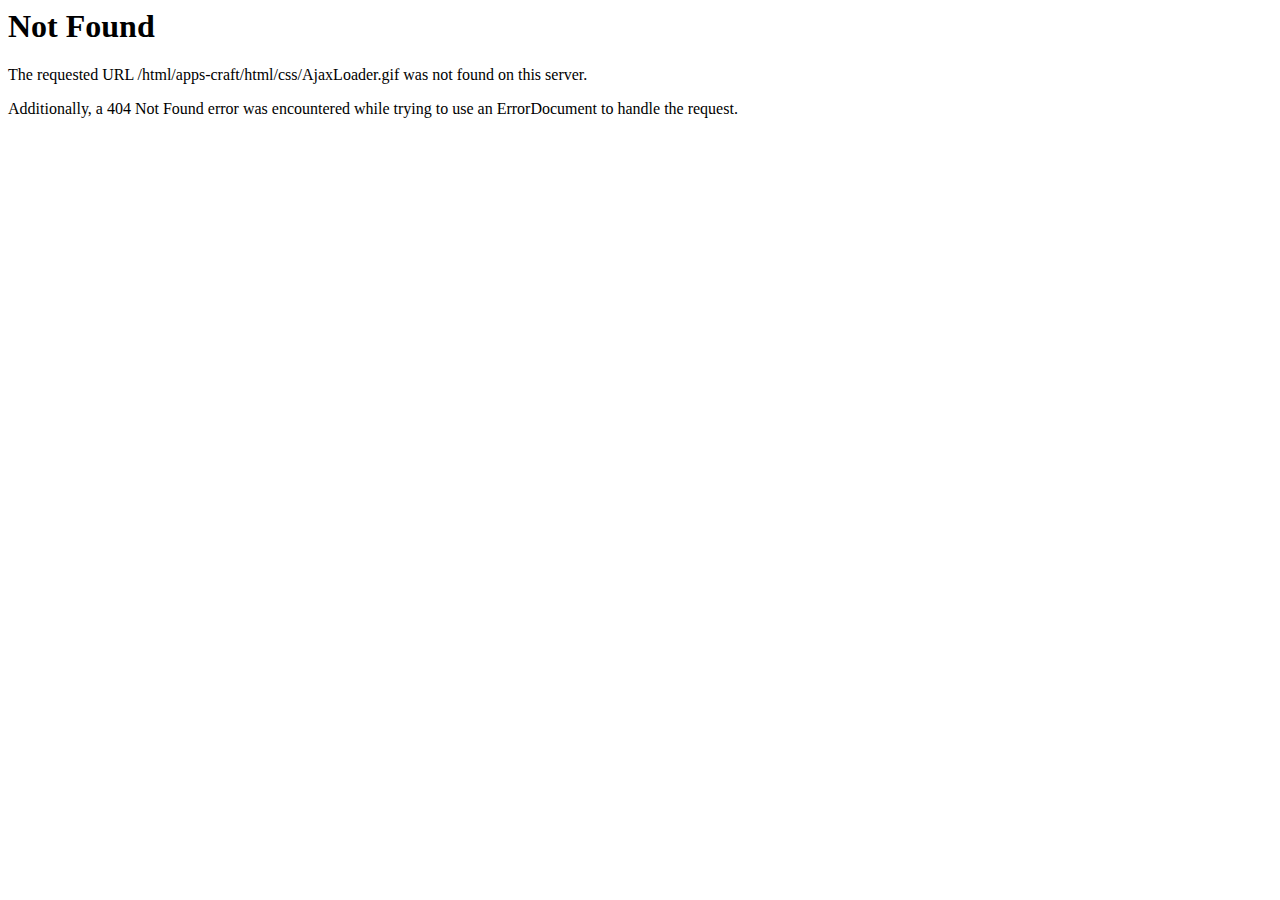
<file: css/AjaxLoader.html>
<!DOCTYPE HTML PUBLIC "-//IETF//DTD HTML 2.0//EN">
<html><head>
<title>404 Not Found</title>
</head><body>
<h1>Not Found</h1>
<p>The requested URL /html/apps-craft/html/css/AjaxLoader.gif was not found on this server.</p>
<p>Additionally, a 404 Not Found
error was encountered while trying to use an ErrorDocument to handle the request.</p>
</body></html>
</file>
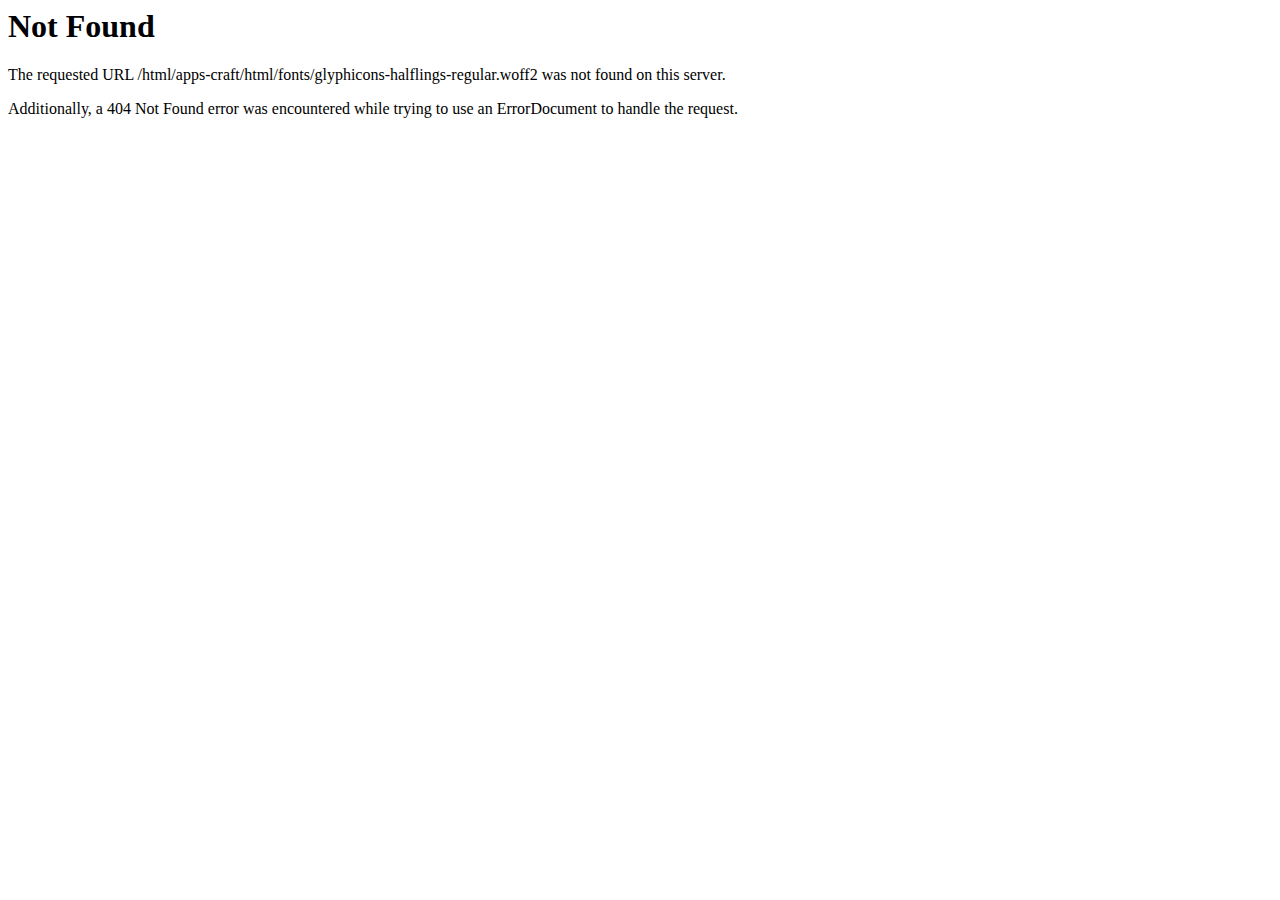
<file: fonts/glyphicons-halflings-regular-2.html>
<!DOCTYPE HTML PUBLIC "-//IETF//DTD HTML 2.0//EN">
<html><head>
<title>404 Not Found</title>
</head><body>
<h1>Not Found</h1>
<p>The requested URL /html/apps-craft/html/fonts/glyphicons-halflings-regular.woff2 was not found on this server.</p>
<p>Additionally, a 404 Not Found
error was encountered while trying to use an ErrorDocument to handle the request.</p>
</body></html>
</file>
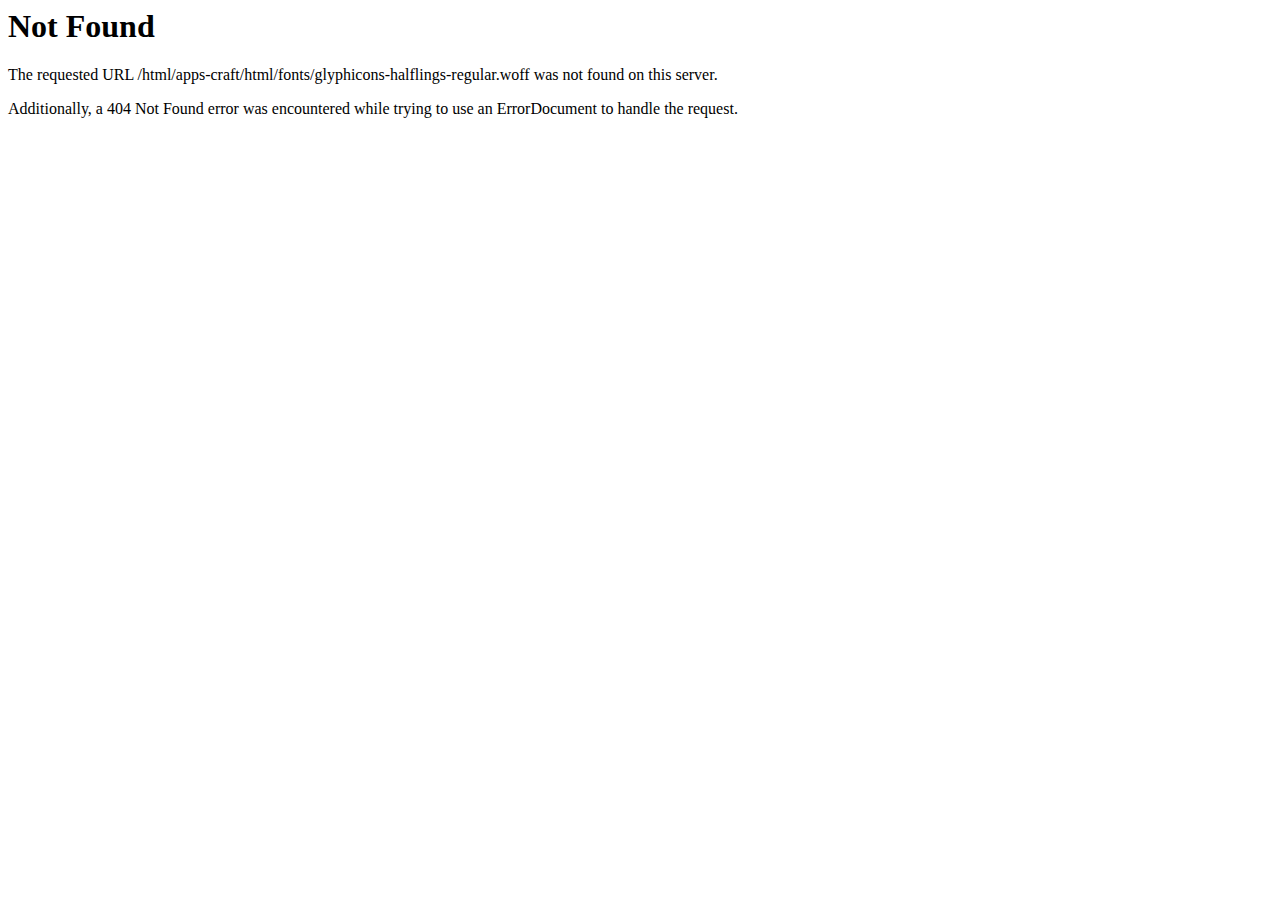
<file: fonts/glyphicons-halflings-regular-3.html>
<!DOCTYPE HTML PUBLIC "-//IETF//DTD HTML 2.0//EN">
<html><head>
<title>404 Not Found</title>
</head><body>
<h1>Not Found</h1>
<p>The requested URL /html/apps-craft/html/fonts/glyphicons-halflings-regular.woff was not found on this server.</p>
<p>Additionally, a 404 Not Found
error was encountered while trying to use an ErrorDocument to handle the request.</p>
</body></html>
</file>
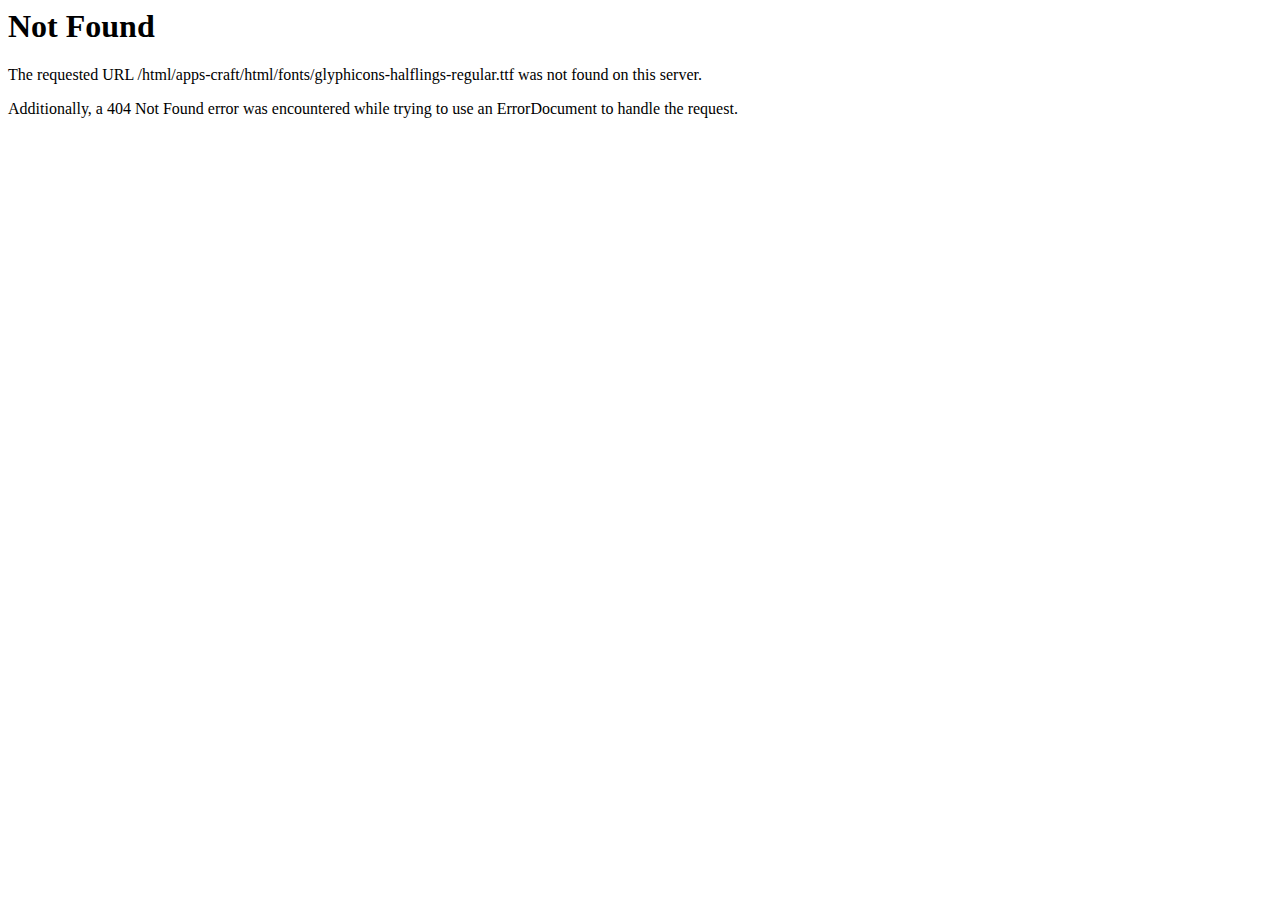
<file: fonts/glyphicons-halflings-regular-4.html>
<!DOCTYPE HTML PUBLIC "-//IETF//DTD HTML 2.0//EN">
<html><head>
<title>404 Not Found</title>
</head><body>
<h1>Not Found</h1>
<p>The requested URL /html/apps-craft/html/fonts/glyphicons-halflings-regular.ttf was not found on this server.</p>
<p>Additionally, a 404 Not Found
error was encountered while trying to use an ErrorDocument to handle the request.</p>
</body></html>
</file>
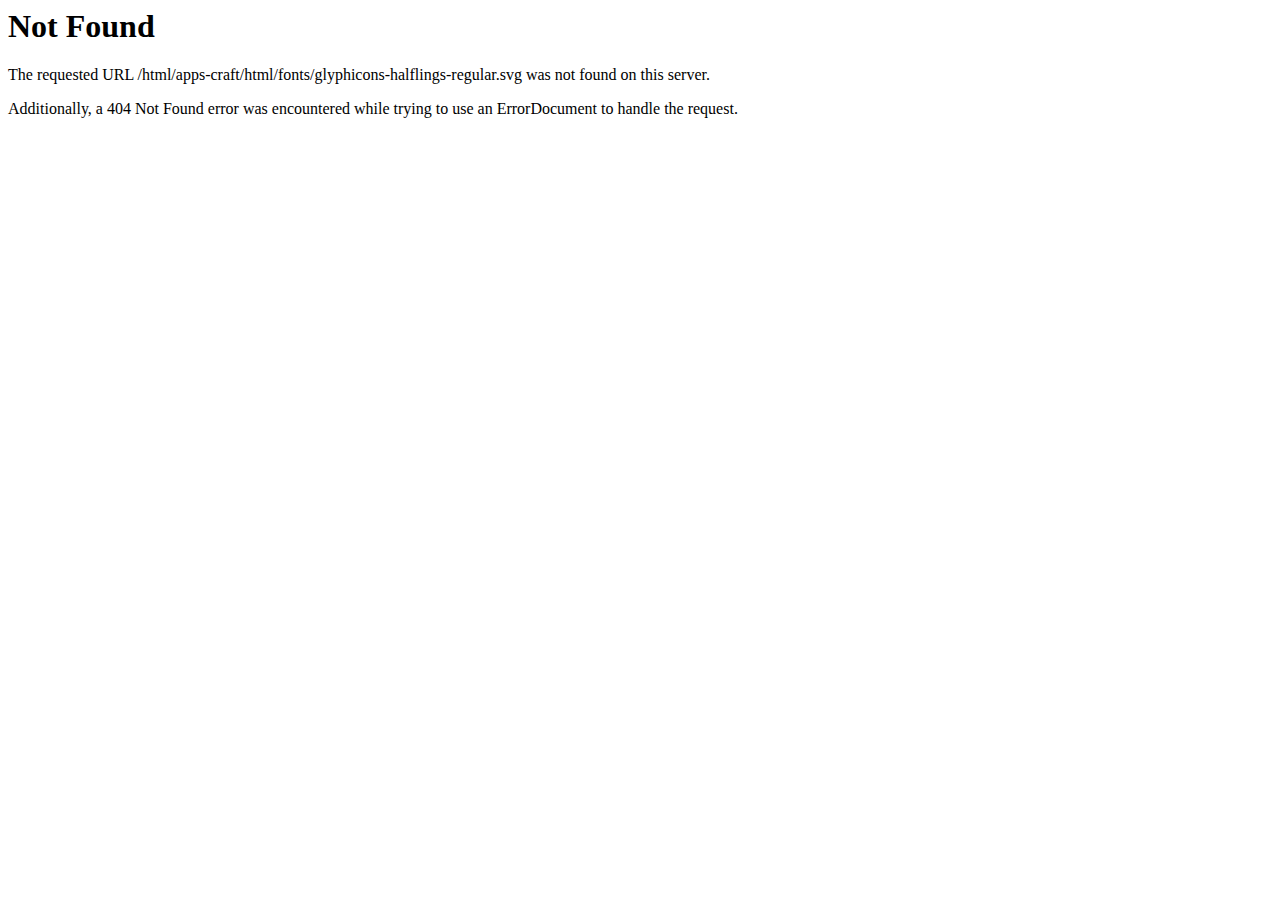
<file: fonts/glyphicons-halflings-regular-5.html>
<!DOCTYPE HTML PUBLIC "-//IETF//DTD HTML 2.0//EN">
<html><head>
<title>404 Not Found</title>
</head><body>
<h1>Not Found</h1>
<p>The requested URL /html/apps-craft/html/fonts/glyphicons-halflings-regular.svg was not found on this server.</p>
<p>Additionally, a 404 Not Found
error was encountered while trying to use an ErrorDocument to handle the request.</p>
</body></html>
</file>
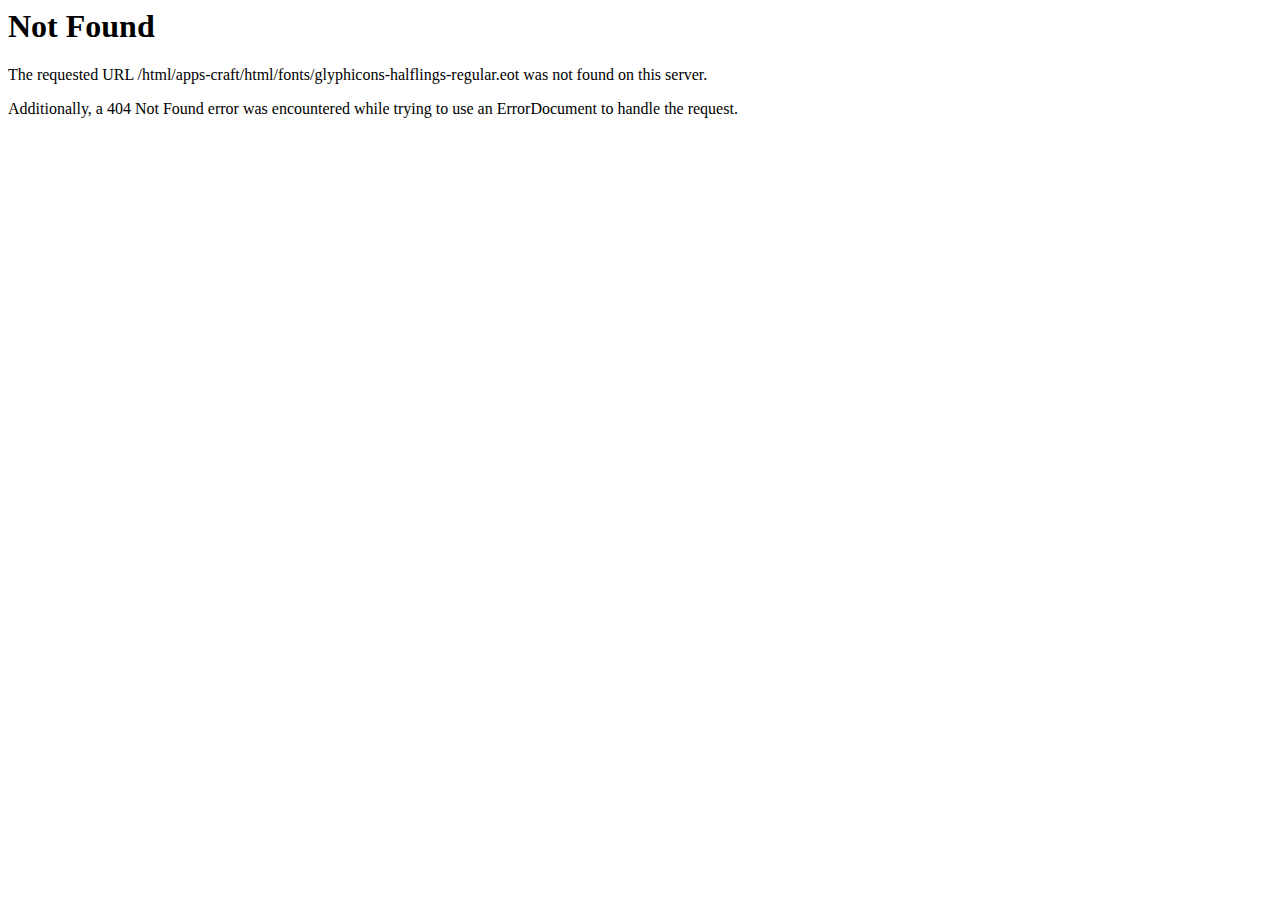
<file: fonts/glyphicons-halflings-regular.html>
<!DOCTYPE HTML PUBLIC "-//IETF//DTD HTML 2.0//EN">
<html><head>
<title>404 Not Found</title>
</head><body>
<h1>Not Found</h1>
<p>The requested URL /html/apps-craft/html/fonts/glyphicons-halflings-regular.eot was not found on this server.</p>
<p>Additionally, a 404 Not Found
error was encountered while trying to use an ErrorDocument to handle the request.</p>
</body></html>
</file>
<file: css/isotope.css>
/* Start: Recommended Isotope styles */

/**** Isotope Filtering ****/

.isotope-item {
  z-index: 2;
}

.isotope-hidden.isotope-item {
  pointer-events: none;
  z-index: 1;
}

/**** Isotope CSS3 transitions ****/

.isotope,
.isotope .isotope-item {
  -webkit-transition-duration: 0.8s;
     -moz-transition-duration: 0.8s;
      -ms-transition-duration: 0.8s;
       -o-transition-duration: 0.8s;
          transition-duration: 0.8s;
}

.isotope {
  -webkit-transition-property: height, width;
     -moz-transition-property: height, width;
      -ms-transition-property: height, width;
       -o-transition-property: height, width;
          transition-property: height, width;
}

.isotope .isotope-item {
  -webkit-transition-property: -webkit-transform, opacity;
     -moz-transition-property:    -moz-transform, opacity;
      -ms-transition-property:     -ms-transform, opacity;
       -o-transition-property:      -o-transform, opacity;
          transition-property:         transform, opacity;
}

/**** disabling Isotope CSS3 transitions ****/

.isotope.no-transition,
.isotope.no-transition .isotope-item,
.isotope .isotope-item.no-transition {
  -webkit-transition-duration: 0s;
     -moz-transition-duration: 0s;
      -ms-transition-duration: 0s;
       -o-transition-duration: 0s;
          transition-duration: 0s;
}

/* End: Recommended Isotope styles */



/* disable CSS transitions for containers with infinite scrolling*/
.isotope.infinite-scrolling {
  -webkit-transition: none;
     -moz-transition: none;
      -ms-transition: none;
       -o-transition: none;
          transition: none;
}



/**** Isotope styles ****/

/* required for containers to inherit vertical size from window */
/*html,
body {
  height: 100%;
}
*/
#container {
  padding: 20px 0px;
}

.height-01{
height: 250px;
width: 28%;
}
.height-02,{
height: 250px;
width: 25%;
}
.height-03{
  width: 180px;
  height: 180px;
}
.element {
  margin: 1px;
  float: left;
  overflow: hidden;
  position: relative;
  color: #222;
}

/*.element.web          { background: #F00 url("../images/zoom.png") no-repeat center center; 
background: hsl(   0, 100%, 50%)  url("../images/zoom.png") no-repeat center center; }
.element.branding  { background: #F80 url("../images/zoom.png") no-repeat center center; background: hsl(  36, 100%, 50%) url("../images/zoom.png") no-repeat center center;}
.element.print        { background: #0F0 url("../images/zoom.png") no-repeat center center; background: hsl( 108, 100%, 50%) url("../images/zoom.png") no-repeat center center;}
.element.creative { background: #0FF url("../images/zoom.png") no-repeat center center; background: hsl( 180, 100%, 50%) url("../images/zoom.png") no-repeat center center;}
.element.modern       { background: #08F url("../images/zoom.png") no-repeat center center; background: hsl( 216, 100%, 50%) url("../images/zoom.png") no-repeat center center;}
.element.other  { background: #00F url("../images/zoom.png") no-repeat center center;; background: hsl( 252, 100%, 50%) url("../images/zoom.png") no-repeat center center;}
.element.ecommerce         { background: #F0F url("../images/zoom.png") no-repeat center center;background: hsl( 288, 100%, 50%) url("../images/zoom.png") no-repeat center center;}
.element.digital       { background: #F08 url("../images/zoom.png") no-repeat center center; background: hsl( 324, 100%, 50%) url("../images/zoom.png") no-repeat center center;}

*/
.element * {
  position: absolute;
  margin: 0;
}

.element .symbol {
  left: 0.2em;
  top: 0.4em;
  font-size: 3.8em;
  line-height: 1.0em;
  color: #FFF;
}
.element.large .symbol {
  font-size: 4.5em;
}

.element.fake .symbol {
  color: #000;
}

.element .name {
  left: 0.5em;
  bottom: 1.6em;
  font-size: 1.05em;
}

.element .weight {
  font-size: 0.9em;
  left: 0.5em;
  bottom: 0.5em;
}

.element .number {
  font-size: 1.25em;
  font-weight: bold;
  color: hsla(0,0%,0%,.5);
  right: 0.5em;
  top: 0.5em;
}

.variable-sizes .element.width2 { width: 230px; }

.variable-sizes .element.height2 { height: 230px; }

.variable-sizes .element.width2.height2 {
  font-size: 2.0em;
}

.element.large,
.variable-sizes .element.large,
.variable-sizes .element.large.width2.height2 {
  font-size: 3.0em;
  width: 350px;
  height: 350px;
  z-index: 100;
}

.clickable .element:hover {
  cursor: pointer;
}

.clickable .element:hover h3 {
  text-shadow:
    0 0 10px white,
    0 0 10px white
  ;
}

.clickable .element:hover h2 {
  color: white;
}

/**** Filters ****/

#filters{
  margin: 5px 0px;
  padding: 0px;
  list-style: none;
}

#filters li {
  display: inline-block;
  margin-right: -1px;
}
</file>
<file: css/et-lant-font.css>
@font-face {
	font-family: 'et-line';
	src:url('../fonts/et-line.eot');
	src:url('../fonts/et-lined41d.eot?#iefix') format('embedded-opentype'),
		url('../fonts/et-line.woff') format('woff'),
		url('../fonts/et-line.ttf') format('truetype'),
		url('../fonts/et-line.svg#et-line') format('svg');
	font-weight: normal;
	font-style: normal;
}

/* Use the following CSS code if you want to use data attributes for inserting your icons */
[data-icon]:before {
	font-family: 'et-line';
	content: attr(data-icon);
	speak: none;
	font-weight: normal;
	font-variant: normal;
	text-transform: none;
	line-height: 1;
	-webkit-font-smoothing: antialiased;
	-moz-osx-font-smoothing: grayscale;
	display:inline-block;
}

/* Use the following CSS code if you want to have a class per icon */
/*
Instead of a list of all class selectors,
you can use the generic selector below, but it's slower:
[class*="icon-"] {
*/
.icon-mobile, .icon-laptop, .icon-desktop, .icon-tablet, .icon-phone, .icon-document, .icon-documents, .icon-search, .icon-clipboard, .icon-newspaper, .icon-notebook, .icon-book-open, .icon-browser, .icon-calendar, .icon-presentation, .icon-picture, .icon-pictures, .icon-video, .icon-camera, .icon-printer, .icon-toolbox, .icon-briefcase, .icon-wallet, .icon-gift, .icon-bargraph, .icon-grid, .icon-expand, .icon-focus, .icon-edit, .icon-adjustments, .icon-ribbon, .icon-hourglass, .icon-lock, .icon-megaphone, .icon-shield, .icon-trophy, .icon-flag, .icon-map, .icon-puzzle, .icon-basket, .icon-envelope, .icon-streetsign, .icon-telescope, .icon-gears, .icon-key, .icon-paperclip, .icon-attachment, .icon-pricetags, .icon-lightbulb, .icon-layers, .icon-pencil, .icon-tools, .icon-tools-2, .icon-scissors, .icon-paintbrush, .icon-magnifying-glass, .icon-circle-compass, .icon-linegraph, .icon-mic, .icon-strategy, .icon-beaker, .icon-caution, .icon-recycle, .icon-anchor, .icon-profile-male, .icon-profile-female, .icon-bike, .icon-wine, .icon-hotairballoon, .icon-globe, .icon-genius, .icon-map-pin, .icon-dial, .icon-chat, .icon-heart, .icon-cloud, .icon-upload, .icon-download, .icon-target, .icon-hazardous, .icon-piechart, .icon-speedometer, .icon-global, .icon-compass, .icon-lifesaver, .icon-clock, .icon-aperture, .icon-quote, .icon-scope, .icon-alarmclock, .icon-refresh, .icon-happy, .icon-sad, .icon-facebook, .icon-twitter, .icon-googleplus, .icon-rss, .icon-tumblr, .icon-linkedin, .icon-dribbble {
	font-family: 'et-line';
	speak: none;
	font-style: normal;
	font-weight: normal;
	font-variant: normal;
	text-transform: none;
	line-height: 1;
	-webkit-font-smoothing: antialiased;
	-moz-osx-font-smoothing: grayscale;
	display:inline-block;
}
.icon-mobile:before {
	content: "\e000";
}
.icon-laptop:before {
	content: "\e001";
}
.icon-desktop:before {
	content: "\e002";
}
.icon-tablet:before {
	content: "\e003";
}
.icon-phone:before {
	content: "\e004";
}
.icon-document:before {
	content: "\e005";
}
.icon-documents:before {
	content: "\e006";
}
.icon-search:before {
	content: "\e007";
}
.icon-clipboard:before {
	content: "\e008";
}
.icon-newspaper:before {
	content: "\e009";
}
.icon-notebook:before {
	content: "\e00a";
}
.icon-book-open:before {
	content: "\e00b";
}
.icon-browser:before {
	content: "\e00c";
}
.icon-calendar:before {
	content: "\e00d";
}
.icon-presentation:before {
	content: "\e00e";
}
.icon-picture:before {
	content: "\e00f";
}
.icon-pictures:before {
	content: "\e010";
}
.icon-video:before {
	content: "\e011";
}
.icon-camera:before {
	content: "\e012";
}
.icon-printer:before {
	content: "\e013";
}
.icon-toolbox:before {
	content: "\e014";
}
.icon-briefcase:before {
	content: "\e015";
}
.icon-wallet:before {
	content: "\e016";
}
.icon-gift:before {
	content: "\e017";
}
.icon-bargraph:before {
	content: "\e018";
}
.icon-grid:before {
	content: "\e019";
}
.icon-expand:before {
	content: "\e01a";
}
.icon-focus:before {
	content: "\e01b";
}
.icon-edit:before {
	content: "\e01c";
}
.icon-adjustments:before {
	content: "\e01d";
}
.icon-ribbon:before {
	content: "\e01e";
}
.icon-hourglass:before {
	content: "\e01f";
}
.icon-lock:before {
	content: "\e020";
}
.icon-megaphone:before {
	content: "\e021";
}
.icon-shield:before {
	content: "\e022";
}
.icon-trophy:before {
	content: "\e023";
}
.icon-flag:before {
	content: "\e024";
}
.icon-map:before {
	content: "\e025";
}
.icon-puzzle:before {
	content: "\e026";
}
.icon-basket:before {
	content: "\e027";
}
.icon-envelope:before {
	content: "\e028";
}
.icon-streetsign:before {
	content: "\e029";
}
.icon-telescope:before {
	content: "\e02a";
}
.icon-gears:before {
	content: "\e02b";
}
.icon-key:before {
	content: "\e02c";
}
.icon-paperclip:before {
	content: "\e02d";
}
.icon-attachment:before {
	content: "\e02e";
}
.icon-pricetags:before {
	content: "\e02f";
}
.icon-lightbulb:before {
	content: "\e030";
}
.icon-layers:before {
	content: "\e031";
}
.icon-pencil:before {
	content: "\e032";
}
.icon-tools:before {
	content: "\e033";
}
.icon-tools-2:before {
	content: "\e034";
}
.icon-scissors:before {
	content: "\e035";
}
.icon-paintbrush:before {
	content: "\e036";
}
.icon-magnifying-glass:before {
	content: "\e037";
}
.icon-circle-compass:before {
	content: "\e038";
}
.icon-linegraph:before {
	content: "\e039";
}
.icon-mic:before {
	content: "\e03a";
}
.icon-strategy:before {
	content: "\e03b";
}
.icon-beaker:before {
	content: "\e03c";
}
.icon-caution:before {
	content: "\e03d";
}
.icon-recycle:before {
	content: "\e03e";
}
.icon-anchor:before {
	content: "\e03f";
}
.icon-profile-male:before {
	content: "\e040";
}
.icon-profile-female:before {
	content: "\e041";
}
.icon-bike:before {
	content: "\e042";
}
.icon-wine:before {
	content: "\e043";
}
.icon-hotairballoon:before {
	content: "\e044";
}
.icon-globe:before {
	content: "\e045";
}
.icon-genius:before {
	content: "\e046";
}
.icon-map-pin:before {
	content: "\e047";
}
.icon-dial:before {
	content: "\e048";
}
.icon-chat:before {
	content: "\e049";
}
.icon-heart:before {
	content: "\e04a";
}
.icon-cloud:before {
	content: "\e04b";
}
.icon-upload:before {
	content: "\e04c";
}
.icon-download:before {
	content: "\e04d";
}
.icon-target:before {
	content: "\e04e";
}
.icon-hazardous:before {
	content: "\e04f";
}
.icon-piechart:before {
	content: "\e050";
}
.icon-speedometer:before {
	content: "\e051";
}
.icon-global:before {
	content: "\e052";
}
.icon-compass:before {
	content: "\e053";
}
.icon-lifesaver:before {
	content: "\e054";
}
.icon-clock:before {
	content: "\e055";
}
.icon-aperture:before {
	content: "\e056";
}
.icon-quote:before {
	content: "\e057";
}
.icon-scope:before {
	content: "\e058";
}
.icon-alarmclock:before {
	content: "\e059";
}
.icon-refresh:before {
	content: "\e05a";
}
.icon-happy:before {
	content: "\e05b";
}
.icon-sad:before {
	content: "\e05c";
}
.icon-facebook:before {
	content: "\e05d";
}
.icon-twitter:before {
	content: "\e05e";
}
.icon-googleplus:before {
	content: "\e05f";
}
.icon-rss:before {
	content: "\e060";
}
.icon-tumblr:before {
	content: "\e061";
}
.icon-linkedin:before {
	content: "\e062";
}
.icon-dribbble:before {
	content: "\e063";
}
</file>
<file: css/3dslider.css>
.apps-craft-screenshort {
     width: 250px;
     height: 505px;
     position: relative;
     margin: 0 auto 40px;
     -webkit-perspective: 1100px;
     -moz-perspective: 1100px;
     -o-perspective: 1100px;
     perspective: 1100px;
     transform: scale(1.2);
}
.app-screen-mobile-image {
    background-image: url(../img/phone-mockup.png);
    background-size: 100%;
    background-repeat: no-repeat;
    background-position: center center;
    width: 440px;
    height: 750px;
    position: absolute;
    left: 50%;
    transform: translateX(-50%);
    top: -78px;
}

#carousel {
     width: 100%;
     height: 100%;
     position: absolute;
     -webkit-transform-style: preserve-3d;
     -moz-transform-style: preserve-3d;
     -o-transform-style: preserve-3d;
     transform-style: preserve-3d;
}

.ready #carousel {
     -webkit-transition: -webkit-transform 1s;
     -moz-transition: -moz-transform 1s;
     -o-transition: -o-transform 1s;
     transition: transform 1s;
}

#carousel.panels-backface-invisible figure {
     -webkit-backface-visibility: hidden;
     -moz-backface-visibility: hidden;
     -o-backface-visibility: hidden;
     backface-visibility: hidden;
}

#carousel figure {
     display: block;
     position: absolute;
     width: 230px;
     height: 100%;
     left: 10px;
     top: 84px;
     line-height: 108px;
     font-size: 80px;
     font-weight: bold;
     color: white;
     text-align: center;
     backface-visibility: hidden;
     -webkit-backface-visibility: hidden;
     -moz-backface-visibility: hidden;
     -o-backface-visibility: hidden;
}

.ready #carousel figure {
     -webkit-transition: opacity 1s, -webkit-transform 1s;
     -moz-transition: opacity 1s, -moz-transform 1s;
     -o-transition: opacity 1s, -o-transform 1s;
     transition: opacity 1s, transform 1s;
}

#apps-craft-screent-short-carousel figure img {
      max-width: 100%;
      max-height: 100%;
}
</file>
<file: style.css>
/*------------------------------------------------------------------
.______    __  ___   ___  __   _______  ___________    ____ 
|   _  \  |  | \  \ /  / |  | |   ____||   ____\   \  /   / 
|  |_)  | |  |  \  V  /  |  | |  |__   |  |__   \   \/   /  
|   ___/  |  |   >   <   |  | |   __|  |   __|   \_    _/   
|  |      |  |  /  .  \  |  | |  |____ |  |        |  |     
| _|      |__| /__/ \__\ |__| |_______||__|        |__|     


@charset "utf-8";

[Main Stylesheet]

Project:    Apps Craft
Version:    0.1
Last change:    25/10/2017
Primary use:    Apps Craft Minimal Template  


================== Font Famil Used =================

font-family: 'Poppins', sans-serif;


[Typography]

Body:               14px 'Poppins', sans-serif;
Paragraph:          'Poppins', sans-serif;

Section Title:      48px/1 'Poppins', sans-serif;
Section Description:    14px/1 'Poppins', sans-serif;

/*==============================
[Table of contents]
-------------------------------------------------------------------*/


/*--------------------------------------------------------------============================================================

1. Apps Craft Typography
2. Apps Ccraft Main Menu
3. Apps Craft Welcome Section
4. Apps Craft About
5. Apps Craft Feature Section
6. Apps Craft Video Section
7. Apps Craft Fun Factory
8. Apps Craft Why Choose Us
9. Apps Craft Screenshort Section 
10. Apps Craft Testimonial 
11. Apps Craft Pricing Table
12. Apps Craft Team
13. Apps Craft now Available
14. Apps Craft Subscribe
15. Apps Craft FAQ Section
16. Apps Craft Footer
17. Apps Craft Magnific Custom Css
18. Contact Form

=============================================================--------------------------------------------------------------*/


/*====================================================================== 
		1. Apps Craft Typography 
====================================================================================*/

body {
	font-family: 'Poppins', sans-serif;
	font-size: 14px;
	font-weight: 300;
	line-height: 1.5;
	color: #666666;
	-webkit-font-smoothing: antialiased;
	-moz-osx-font-smoothing: grayscale;
	overflow-x: hidden;
}
iframe{
	border: none;
}
a, b, div, ul, li{
	-webkit-tap-highlight-color: rgba(0,0,0,0); 
	-webkit-tap-highlight-color: transparent; 
	-moz-outline-: none;
}
a,
a:hover,
a:focus,
a:active {
	color: red;
}
a:focus,
a:active,
input,
input:hover,
input:focus,
input:active,
textarea,
textarea:hover,
textarea:focus,
textarea:active{
-moz-outline: none;
outline: none;
}
	img:not([draggable]), embed, object, video{
	max-width: 100%;
	height: auto;
}
a,
a:active,
a:focus,
a:hover,
a:visited {
	text-decoration: none;
	outline: 0;
	color: #222222;
}
img {
	border: none;
	max-width: 100%;
}
ul {
	margin: 0;
	padding: 0;
	list-style: none
}

h1,h2,h3,h4,h5,h6,a,ul,li{
	line-height: 1;
}
.clear-both:before, 
.clear-both:after{
	display: table;
	content: "";
	clear: both;
}

.section-padding {
	padding: 130px 0;
}
.section-padding-top {
	padding-top: 100px;
}
.content-margin-top {
	margin-top: 130px;
}
.apps-craft-sub-scribe-section.section-padding {
	padding: 230px 0 130px 0;
}
.apps-craft-feature-section .content-margin-top {
	margin-top: 200px;
}
.apps-craft-section-heading {
	text-align: center;
}
.apps-craft-section-heading h2{
	margin: 0;
	text-transform: uppercase;
	letter-spacing: 1px;
	font-weight: 700;
	color: #777777;
	font-size: 4.143em;
	display: inline-block;
}
.apps-craft-section-heading.white h2{
	background-image: none;
	-webkit-text-fill-color: #fff;
}

.apps-craft-btn.play-store-btn{
	display: inline-block;
	width: 180px;
	height: 70px;
	border-radius: 3px;
	background-color: #fff;
	text-align: center;
	line-height: 70px;
}
.apps-craft-btn.app-store-btn{
	width: 180px;
	height: 70px;
	border-radius: 3px;
	text-align: center;
	line-height: 70px;
	display: inline-block;
}
.apps-craft-btn{
	margin: 0 60px 0 0;
}
.apps-craft-btn:last-child{
	margin: 0;
}
.apps-craft-welcome-tbl{
	height: 100vh;
	width: 100%;;
	display: table;
}
.apps-craft-welcome-tbl-c{
	display: table-cell;
	vertical-align: middle;
}
.apps-craft-tbl{
	display: table;
	height: 100%;
	width: 100%;
}
.apps-craft-tbl-c {
	display: table-cell;
	vertical-align: middle;
}

.apps-craft-btn.solid-color{
	width: 140px;
	height: 50px;
	border-radius: 3px;
	background-color: #f2504d;
	box-shadow: 0 18px 32px rgba(0,0,0,.18);
	text-align: center;
	line-height: 40px;
	color: #E3E3E3;
	font-size: 1em;
	font-weight: 700;
	padding: 5px;
	display: inline-block;
	-webkit-transition: all .4s ease-in-out;
	transition: all .4s ease-in-out;
}
.apps-craft-btn.solid-color:hover {
	background-color: #232838;
	box-shadow: none;
}

#preloader {
	position: fixed;
	top: 0;
	left: 0;
	height: 100%;
	width: 100%;
	background-color: #fff;
	z-index: 99999999999999;
	background-image: url(img/Preloader_1.gif);
	background-repeat: no-repeat;
	background-attachment: fixed;
	background-position: center center;
}
.d-flex {
	display: flex;
}
.align-items-center {
	align-items: center;
}

/*=====================================================================
		Apps Craft Gradient Version Color 
======================================================================================*/

.apps-craft-menu ul li a:hover ,
.apps-craft-welcome-content h1 span,
.apps-craft-single-about span,
.apps-carft-screen-short-content #options #previous,
.apps-carft-screen-short-content #options #next,
.apps-craft-pricing-body h2,
.apps-craft-contact-form-content h2 span,
.apps-craft-accordion .panel-title a.collapsed:before {
	color: #F2504D;
}
.apps-craft-btn.app-store-btn{
	background-color: #f2504d;
	background-image: -webkit-linear-gradient( 63deg, rgb(250,50,111) 0%, rgb(246,66,94) 53%, rgb(242,81,76) 100%, rgb(242,80,77) 100%);
	background-image: -ms-linear-gradient( 63deg, rgb(250,50,111) 0%, rgb(246,66,94) 53%, rgb(242,81,76) 100%, rgb(242,80,77) 100%);
}

.apps-craft-section-heading h2{
	-webkit-background-clip: text;
	-webkit-text-fill-color: transparent;
	background-image: -webkit-linear-gradient(-106deg, #fa326f, #f2514c, #f2504d);
	background-image: -webkit-linear-gradient(196deg, #fa326f, #f2514c, #f2504d);
	background-image: linear-gradient(-106deg, #fa326f, #f2514c, #f2504d);
}





.apps-craft-feature-content:before {
	background-image: -webkit-linear-gradient( 63deg, rgb(243, 128, 30) 0%, rgba(241, 179, 65, 0.86) 53%, rgb(253, 131, 7) 100%);
	background-image: -ms-linear-gradient( 63deg, rgb(250,50,111) 0%, rgb(246,66,94) 53%, rgb(242,81,76) 100%);
}
.apps-craft-feature-content i{
	background-image: -webkit-linear-gradient( 42deg, rgb(242,81,76) 0%, rgb(246,66,94) 52%, rgb(250,50,111) 100%);
	background-image: -ms-linear-gradient( 42deg, rgb(242,81,76) 0%, rgb(246,66,94) 52%, rgb(250,50,111) 100%);
}
.apps-craft-video-content a i {
	background-image: -webkit-linear-gradient(-106deg, #fa326f, #f2514c, #f2504d);
	background-image: -webkit-linear-gradient(196deg, #fa326f, #f2514c, #f2504d);
	background-image: linear-gradient(-106deg, #fa326f, #f2514c, #f2504d);
	-webkit-background-clip: text;
	-webkit-text-fill-color: transparent;   
}
.fun-factorey-paralx-bg-1 {
	background-image: url(img/fun-factory-bg-1.png);
}
.fun-factorey-paralx-bg-2 {
	background-image: url(img/fun-factory-bg-2.png);
}
.apps-craft-single-fun i{
	color: #F45B64;
}
.apps-craft-testimonial-section{
	background-color: #f2504d;
	background-image: -webkit-linear-gradient( -20deg, rgb(242,81,76) 0%, rgb(226, 144, 20) 0%, rgb(220, 140, 20) 0%, rgb(242, 168, 77) 1%, rgb(246,65,94) 57%, rgb(226, 116, 22) 100%);
	background-image: -ms-linear-gradient( -20deg, rgb(242,81,76) 0%, rgb(242,81,76) 0%, rgb(242,81,77) 0%, rgb(242,80,77) 1%, rgb(246,65,94) 57%, rgb(250,50,111) 100%);
}
.apps-craft-commentor-img figcaption {
	background-color: #f2504d;
}
#apps-craft-testimonial-thumb figure:before{
	background-color: rgba(242,80,77,.57);
}
.apps-craft-dash-border:before{
	border-left: 1px dashed #E24B48;
}
.apps-craft-team-member-pic:before{
	background-color: #fff;
	background-image: -webkit-linear-gradient( 42deg, rgb(242,81,76) 0%, rgb(246,66,94) 52%, rgb(250,50,111) 100%);
	background-image: -ms-linear-gradient( 42deg, rgb(242,81,76) 0%, rgb(246,66,94) 52%, rgb(250,50,111) 100%);
}
.apps-craft-team-img:before{
	border-left: 1px dashed #F04F4C;
}
.apps-craft-subscribe-wraper{
	background-image: -webkit-linear-gradient( -20deg, rgb(242,81,76) 0%, rgb(226, 144, 20) 0%, rgb(233, 171, 34) 0%, rgb(243, 158, 30) 1%, rgb(246,65,94) 57%, rgb(239, 140, 17) 100%);
	background-image: -ms-linear-gradient( -20deg, rgb(242,81,76) 0%, rgb(242,81,76) 0%, rgb(242,81,77) 0%, rgb(242,80,77) 1%, rgb(246,65,94) 57%, rgb(250,50,111) 100%);
}
.apps-craft-subscribe-form input[type="submit"]{
	background-color: #f25552;
}
.apps-craft-accordion .panel-title a:before{
	background-color: #f34e50;
	background-image: -webkit-linear-gradient(-131deg, #fa326f, #f2504d 99%, #f2514c);
	background-image: -webkit-linear-gradient(221deg, #fa326f, #f2504d 99%, #f2514c);
	background-image: linear-gradient(-131deg, #fa326f, #f2504d 99%, #f2514c);
}
.apps-craft-accordion .panel-title{
	background-color: #f2504d;
	background-image: -webkit-linear-gradient( 4deg, rgb(242,81,76) 0%, rgb(242,81,76) 0%, rgb(242,81,77) 0%, rgb(242,80,77) 1%, rgb(246,65,94) 57%, rgb(250,50,111) 100%);
	background-image: -ms-linear-gradient( 4deg, rgb(242,81,76) 0%, rgb(242,81,76) 0%, rgb(242,81,77) 0%, rgb(242,80,77) 1%, rgb(246,65,94) 57%, rgb(250,50,111) 100%);
}
.apps-craft-accordion .panel-title a.collapsed:before{
	background-image: none;
}
.apps-craft-contact-form input[type="submit"]{
	background-color: #f24f4e;
	background-image: -webkit-linear-gradient( 35deg, rgb(250,50,111) 0%, rgb(246,66,94) 53%, rgb(242,81,76) 100%, rgb(242,80,77) 100%);
	background-image: -ms-linear-gradient( 35deg, rgb(250,50,111) 0%, rgb(246,66,94) 53%, rgb(242,81,76) 100%, rgb(242,80,77) 100%);
}





/*=================================================================== 
		Apps Craft Solid Color Version 
==================================================================================*/

.apps-craft-solid-color .apps-craft-menu ul li a:hover ,
.apps-craft-solid-color .apps-craft-main-menu-area.sticky-menu .apps-craft-menu ul li a:hover ,
.apps-craft-solid-color .apps-craft-welcome-content h1 span,
.apps-craft-solid-color .apps-craft-single-about span,
.apps-craft-solid-color .apps-carft-screen-short-content #options #previous,
.apps-craft-solid-color .apps-carft-screen-short-content #options #next,
.apps-craft-solid-color .apps-craft-pricing-body h2,
.apps-craft-solid-color .apps-craft-contact-form-content h2 span,
.apps-craft-solid-color .apps-craft-accordion .panel-title a.collapsed:before,
.apps-craft-solid-color .apps-craft-feature-content i ,
.apps-craft-solid-color .apps-craft-single-fun i {
	color: #1DA1F2;
}

.apps-craft-solid-color .apps-craft-section-heading h2 {
	background-image: none;
	-webkit-text-fill-color: #1DA1F2;
}
.apps-craft-solid-color .apps-craft-section-heading.white h2 {
	background-image: none;
	-webkit-text-fill-color: #FFF;
}
.apps-craft-solid-color .apps-craft-feature-content:before ,
.apps-craft-solid-color .apps-craft-feature-content i {
	background-image: none;
	background-color: #1DA1F2;
	color: #fff;
}
.apps-craft-solid-color .apps-craft-testimonial-section {
	background-color: #1DA1F2;
	background-image: none;
}

.apps-craft-solid-color .apps-craft-dash-border:before ,
.apps-craft-solid-color .apps-craft-team-img:before {
	border-left-color: #1DA1F2;
}
.apps-craft-solid-color .apps-craft-video-content a i {
	background-image: none;
	-webkit-text-fill-color: #1DA1F2;
}
.apps-craft-solid-color .apps-craft-commentor-img figcaption {
	background-color: #1da1f2;
}

.apps-craft-solid-color #apps-craft-testimonial-thumb figure:before {
	background-color: rgba(29, 161, 242, 0.57);
}
.apps-craft-solid-color .apps-craft-team-member-pic:before {
	background-image: none;
	background-color: rgba(29, 161, 242, 0.8);
}
.apps-craft-solid-color .apps-craft-subscribe-wraper,
.apps-craft-solid-color .apps-craft-accordion .panel-title,
.apps-craft-solid-color .apps-craft-contact-form input[type="submit"],
.apps-craft-solid-color .apps-craft-accordion .panel-title a:before,
.apps-craft-solid-color .apps-craft-btn.app-store-btn {
	background-image: none;
	background-color: #1DA1F2;
}
.apps-craft-solid-color .apps-craft-subscribe-form input[type="submit"] {
	background-color: #1da1f2;
}
.apps-craft-solid-color .fun-factorey-paralx-bg-1 {
	background-image: url(img/blue-v/blue-fun-factory-bg-1.png);
}
.apps-craft-solid-color .apps-craft-pricing-1 {
	background-image: url(img/blue-v/blue-pricing-body-bg-1.png);
}
.apps-craft-solid-color .apps-craft-pricing-2 {
	background-image: url(img/blue-v/blue-pricing-body-bg-2.png);
}
.apps-craft-solid-color .apps-craft-pricing-3 {
	background-image: url(img/blue-v/blue-pricing-body-bg-3.png);
}
.apps-craft-solid-color .apps-craft-footer-section  {
	background-image: url(img/blue-v/blue-footer-bg.png);
}
.apps-craft-solid-color .apps-craft-btn.solid-color {
	background-color: #1da1f2;
}
.apps-craft-solid-color .apps-craft-btn.solid-color:hover {
	background-color: #232838;
}
.apps-craft-solid-color .apps-craft-subscribe-form input[type="email"] {
	/*box-shadow: 0 18px 32px rgba(0,0,0,.28);*/
}
.apps-craft-solid-color .apps-craft-side-bar-menu:before ,
.apps-craft-solid-color .apps-craft-side-menu:before{
	background-image: none;
	background-color: #1DA1F2;
}
.apps-craft-solid-color .apps-craft-menu-item ul li a:hover {
	color: #1DA1F2;
}

/*=================================================================== 
		Apps Craft Solid Color Version 2
==================================================================================*/

.apps-craft-solid-color-v2 .apps-craft-menu ul li a:hover ,
.apps-craft-solid-color-v2 .apps-craft-main-menu-area.sticky-menu .apps-craft-menu ul li a:hover ,
.apps-craft-solid-color-v2 .apps-craft-welcome-content h1 span,
.apps-craft-solid-color-v2 .apps-craft-single-about span,
.apps-craft-solid-color-v2 .apps-carft-screen-short-content #options #previous,
.apps-craft-solid-color-v2 .apps-carft-screen-short-content #options #next,
.apps-craft-solid-color-v2 .apps-craft-pricing-body h2,
.apps-craft-solid-color-v2 .apps-craft-contact-form-content h2 span,
.apps-craft-solid-color-v2 .apps-craft-accordion .panel-title a.collapsed:before,
.apps-craft-solid-color-v2 .apps-craft-feature-content i ,
.apps-craft-solid-color-v2 .apps-craft-single-fun i {
	color: #6D1FE9;
}

.apps-craft-solid-color-v2 .apps-craft-section-heading h2 {
	background-image: none;
	-webkit-text-fill-color: #6D1FE9;
}
.apps-craft-solid-color-v2 .apps-craft-section-heading.white h2 {
	background-image: none;
	-webkit-text-fill-color: #FFF;
}
.apps-craft-solid-color-v2 .apps-craft-feature-content:before ,
.apps-craft-solid-color-v2 .apps-craft-feature-content i {
	background-image: none;
	background-color: #6D1FE9;
	color: #fff;
}
.apps-craft-solid-color-v2 .apps-craft-testimonial-section {
	background-color: #6d1fe9;
	background-image: none;
}

.apps-craft-solid-color-v2 .apps-craft-dash-border:before ,
.apps-craft-solid-color-v2 .apps-craft-team-img:before {
	border-left-color: #6B1EE4;
}
.apps-craft-solid-color-v2 .apps-craft-video-content a i {
	background-image: none;
	-webkit-text-fill-color: #6D1FE9;
}
.apps-craft-solid-color-v2 .apps-craft-commentor-img figcaption {
	background-color: #6d1fe9;
}

.apps-craft-solid-color-v2 #apps-craft-testimonial-thumb figure:before {
	background-color: rgba(109, 31, 233, 0.57);
}
.apps-craft-solid-color-v2 .apps-craft-team-member-pic:before {
	background-image: none;
	background-color: rgba(109, 31, 233, 0.8);
}
.apps-craft-solid-color-v2 .apps-craft-subscribe-wraper,
.apps-craft-solid-color-v2 .apps-craft-accordion .panel-title,
.apps-craft-solid-color-v2 .apps-craft-contact-form input[type="submit"],
.apps-craft-solid-color-v2 .apps-craft-accordion .panel-title a:before,
.apps-craft-solid-color-v2 .apps-craft-btn.app-store-btn {
	background-image: none;
	background-color: #6D1FE9;
}
.apps-craft-solid-color-v2 .apps-craft-subscribe-form input[type="submit"] {
	background-color: #6D1FE9;
}
.apps-craft-solid-color-v2 .fun-factorey-paralx-bg-1 {
	background-image: url(img/solid-v-2/fun-factory-bg-1.png);
}
.apps-craft-solid-color-v2 .apps-craft-pricing-1 {
	background-image: url(img/solid-v-2/pricing-body-bg-1.png);
}
.apps-craft-solid-color-v2 .apps-craft-pricing-2 {
	background-image: url(img/solid-v-2/pricing-body-bg-2.png);
}
.apps-craft-solid-color-v2 .apps-craft-pricing-3 {
	background-image: url(img/solid-v-2/pricing-body-bg-3.png);
}
.apps-craft-solid-color-v2 .apps-craft-footer-section  {
	background-image: url(img/solid-v-2/footer-bg.png);
}
.apps-craft-solid-color-v2 .apps-craft-btn.solid-color {
	background-color: #232838;
}
.apps-craft-solid-color-v2 .apps-craft-btn.solid-color:hover {
	background-color: #EEEEEE;
	color: #333333;
}
.apps-craft-solid-color-v2 .apps-craft-subscribe-form input[type="email"] {
	/*box-shadow: 0 18px 32px rgba(0,0,0,.28);*/
}
.apps-craft-solid-color-v2 .apps-craft-side-bar-menu:before ,
.apps-craft-solid-color-v2 .apps-craft-side-menu:before{
	background-image: none;
	background-color: #6D1FE9;
}
.apps-craft-solid-color-v2 .apps-craft-menu-item ul li a:hover {
	color: #6D1FE9;
}
.apps-craft-solid-color-v2 .apps-craft-feature-content:hover p {
	color: #EEEEEE;
}

/*=================================================================== 
		Apps Craft Solid Color Version 3
==================================================================================*/

.apps-craft-solid-color-v3 .apps-craft-menu ul li a:hover ,
.apps-craft-solid-color-v3 .apps-craft-main-menu-area.sticky-menu .apps-craft-menu ul li a:hover ,
.apps-craft-solid-color-v3 .apps-craft-welcome-content h1 span,
.apps-craft-solid-color-v3 .apps-craft-single-about span,
.apps-craft-solid-color-v3 .apps-carft-screen-short-content #options #previous,
.apps-craft-solid-color-v3 .apps-carft-screen-short-content #options #next,
.apps-craft-solid-color-v3 .apps-craft-pricing-body h2,
.apps-craft-solid-color-v3 .apps-craft-contact-form-content h2 span,
.apps-craft-solid-color-v3 .apps-craft-accordion .panel-title a.collapsed:before,
.apps-craft-solid-color-v3 .apps-craft-feature-content i ,
.apps-craft-solid-color-v3 .apps-craft-single-fun i {
	color: #2BB4CA;
}

.apps-craft-solid-color-v3 .apps-craft-section-heading h2 {
	background-image: none;
	-webkit-text-fill-color: #2BB5CB;
}
.apps-craft-solid-color-v3 .apps-craft-section-heading.white h2 {
	background-image: none;
	-webkit-text-fill-color: #FFF;
}
.apps-craft-solid-color-v3 .apps-craft-feature-content:before ,
.apps-craft-solid-color-v3 .apps-craft-feature-content i {
	background-image: none;
	background-color: #2BB5CB;
	color: #fff;
}
.apps-craft-solid-color-v3 .apps-craft-testimonial-section {
	background-color: #2BB4CA;
	background-image: none;
}

.apps-craft-solid-color-v3 .apps-craft-dash-border:before ,
.apps-craft-solid-color-v3 .apps-craft-team-img:before {
	border-left-color: #2BB5CB;
}
.apps-craft-solid-color-v3 .apps-craft-video-content a i {
	background-image: none;
	-webkit-text-fill-color: #2BB5CB;
}
.apps-craft-solid-color-v3 .apps-craft-commentor-img figcaption {
	background-color: #1DA1F2;
}

.apps-craft-solid-color-v3 #apps-craft-testimonial-thumb figure:before {
	background-color: rgba(29, 161, 242, 0.57);
}
.apps-craft-solid-color-v3 .apps-craft-team-member-pic:before {
	background-image: none;
	background-color: rgba(43, 181, 203, 0.8);
}
.apps-craft-solid-color-v3 .apps-craft-subscribe-wraper,
.apps-craft-solid-color-v3 .apps-craft-accordion .panel-title,
.apps-craft-solid-color-v3 .apps-craft-contact-form input[type="submit"],
.apps-craft-solid-color-v3 .apps-craft-accordion .panel-title a:before,
.apps-craft-solid-color-v3 .apps-craft-btn.app-store-btn {
	background-image: none;
	background-color: #2BB4CA;
}
.apps-craft-solid-color-v3 .apps-craft-subscribe-form input[type="submit"] {
	background-color: #2BB5CB;
}
.apps-craft-solid-color-v3 .fun-factorey-paralx-bg-1 {
	background-image: url(img/solid-v-3/fun-factory-bg-1.png);
}
.apps-craft-solid-color-v3 .apps-craft-pricing-1 {
	background-image: url(img/solid-v-3/pricing-body-bg-1.png);
}
.apps-craft-solid-color-v3 .apps-craft-pricing-2 {
	background-image: url(img/solid-v-3/pricing-body-bg-2.png);
}
.apps-craft-solid-color-v3 .apps-craft-pricing-3 {
	background-image: url(img/solid-v-3/pricing-body-bg-3.png);
}
.apps-craft-solid-color-v3 .apps-craft-footer-section  {
	background-image: url(img/solid-v-3/footer-bg.png);
}
.apps-craft-solid-color-v3 .apps-craft-btn.solid-color {
	background-color: #232838;
}
.apps-craft-solid-color-v3 .apps-craft-btn.solid-color:hover {
	background-color: #EEEEEE;
	color: #333333;
}
.apps-craft-solid-color-v3 .apps-craft-subscribe-form input[type="email"] {
	/*box-shadow: 0 18px 32px rgba(0,0,0,.28);*/
}
.apps-craft-solid-color-v3 .apps-craft-side-bar-menu:before ,
.apps-craft-solid-color-v3 .apps-craft-side-menu:before{
	background-image: none;
	background-color: #2BB4CA;
}
.apps-craft-solid-color-v3 .apps-craft-menu-item ul li a:hover {
	color: #2BB4CA;
}
.apps-craft-solid-color-v3 .apps-craft-feature-content:hover p {
	color: #EEEEEE;
}


/*=================================================================== 
		Apps Craft Version 10
==================================================================================*/

.apps-craft-v10 .apps-craft-menu ul li a:hover ,
.apps-craft-v10 .apps-craft-main-menu-area.sticky-menu .apps-craft-menu ul li a:hover ,
.apps-craft-v10 .apps-craft-welcome-content h1 span,
.apps-craft-v10 .apps-craft-single-about span,
.apps-craft-v10 .apps-carft-screen-short-content #options #previous,
.apps-craft-v10 .apps-carft-screen-short-content #options #next,
.apps-craft-v10 .apps-craft-pricing-body h2,
.apps-craft-v10 .apps-craft-contact-form-content h2 span,
.apps-craft-v10 .apps-craft-accordion .panel-title a.collapsed:before,
.apps-craft-v10 .apps-craft-feature-content i ,
.apps-craft-v10 .apps-craft-single-fun i {
	color: #01C9FC;
}

.apps-craft-v10 .apps-craft-section-heading h2 {
	background-image: none;
	-webkit-text-fill-color: #333333;
}
.apps-craft-v10 .apps-craft-section-heading.white h2 {
	background-image: none;
	-webkit-text-fill-color: #FFF;
}
.apps-craft-v10 .apps-craft-feature-content:before ,
.apps-craft-v10 .apps-craft-feature-content i {
	background-image: -webkit-linear-gradient( 42deg, rgb(123,237,147) 0%, rgb(62,219,200) 52%, rgb(1,201,252) 100%);
	background-image: -ms-linear-gradient( 42deg, rgb(123,237,147) 0%, rgb(62,219,200) 52%, rgb(1,201,252) 100%);
	color: #fff;
	background-color: transparent;
}
.apps-craft-v10 .apps-craft-testimonial-section {
	background-color: #17CFE8;
	background-image: -webkit-linear-gradient( -136deg, rgb(1,201,252) 0%, rgb(123,237,147) 100%);
	background-image: -ms-linear-gradient( -136deg, rgb(1,201,252) 0%, rgb(123,237,147) 100%);
}
.apps-craft-v10 .apps-craft-commentor-bio h3 span {
	color: #333333;
}

.apps-craft-v10 .apps-craft-dash-border:before ,
.apps-craft-v10 .apps-craft-team-img:before {
	border-left-color: #4E75D4;
}
.apps-craft-v10 .apps-craft-video-content a i {
	background-image: -webkit-linear-gradient( 25deg, rgb(1,201,252) 0%, rgb(123,237,147) 100%);
	background-image: -ms-linear-gradient( 25deg, rgb(1,201,252) 0%, rgb(123,237,147) 100%);
	-webkit-text-fill-color: transparent;
}

.apps-craft-v10 .apps-craft-commentor-img figcaption {
	background-color: #7BED93;
}

.apps-craft-v10 #apps-craft-testimonial-thumb figure:before {
	background-color: rgba(123, 237, 147, 0.57);
}
.apps-craft-v10 .apps-craft-team-member-pic:before {
	background-image: -webkit-linear-gradient( 25deg, rgb(1,201,252) 0%, rgb(123,237,147) 100%);
	background-image: -ms-linear-gradient( 25deg, rgb(1,201,252) 0%, rgb(123,237,147) 100%);
}
.apps-craft-v10 .apps-craft-subscribe-wraper,
.apps-craft-v10 .apps-craft-accordion .panel-title,
.apps-craft-v10 .apps-craft-contact-form input[type="submit"],
.apps-craft-v10 .apps-craft-accordion .panel-title a:before,
.apps-craft-v10 .apps-craft-btn.app-store-btn {
	background-image: -webkit-linear-gradient( 0deg, rgb(1,201,252) 0%, rgb(123,237,147) 100%);
	background-image: -ms-linear-gradient( 0deg, rgb(1,201,252) 0%, rgb(123,237,147) 100%);
	background-color: transparent;
}
.apps-craft-v10 .apps-craft-subscribe-form input[type="submit"] {
	background-color: #01C9FC;
}
.apps-craft-v10 .fun-factorey-paralx-bg-1 {
	background-image: url(img/version-10/fun-factory-bg-1.png);
}
.apps-craft-v10 .apps-craft-pricing-1 {
	background-image: url(img/version-10/pricing-body-bg-1.png);
}
.apps-craft-v10 .apps-craft-pricing-2 {
	background-image: url(img/version-10/pricing-body-bg-2.png);
}
.apps-craft-v10 .apps-craft-pricing-3 {
	background-image: url(img/version-10/pricing-body-bg-3.png);
}
.apps-craft-v10 .apps-craft-footer-section  {
	background-image: url(img/version-10/footer-bg.png);
}
.apps-craft-v10 .apps-craft-btn.solid-color {
	background-color: #232838;
}
.apps-craft-v10 .apps-craft-btn.solid-color:hover {
	background-color: #EEEEEE;
	color: #333333;
}
.apps-craft-v10 .apps-craft-subscribe-form input[type="email"] {
	/*box-shadow: 0 18px 32px rgba(0,0,0,.28);*/
}
.apps-craft-v10 .apps-craft-feature-content:hover p {
	color: #FFFFFF;
}
.apps-craft-v10 .apps-craft-accordion .panel-title a:before {
	background-color: #F4F4F4;
	background-image: none;
	color: #01C9FC;
}
.apps-craft-v10 .apps-craft-accordion .panel-title.click a:before {
	background-image: -webkit-linear-gradient( 25deg, rgb(1,201,252) 0%, rgb(123,237,147) 100%);
	background-image: -ms-linear-gradient( 25deg, rgb(1,201,252) 0%, rgb(123,237,147) 100%);
	color: #FFFFFF;
}
.apps-craft-v10 .apps-craft-accordion .panel-title.click {
	background-color: #FFFFFF;
	background-image: none;
}
.apps-craft-v10 .apps-craft-side-bar-menu:before ,
.apps-craft-v10 .apps-craft-side-menu:before{
	background-image: -webkit-linear-gradient( 0deg, rgb(1,201,252) 0%, rgb(123,237,147) 100%);
	background-image: -ms-linear-gradient( 0deg, rgb(1,201,252) 0%, rgb(123,237,147) 100%);
	background-color: transparent;
}
.apps-craft-v10 .apps-craft-menu-item ul li a:hover {
	color: #01C9FC;
}

/*=================================================================== 
		Apps Craft Version 11
==================================================================================*/

.apps-craft-v11 .apps-craft-menu ul li a:hover ,
.apps-craft-v11 .apps-craft-main-menu-area.sticky-menu .apps-craft-menu ul li a:hover ,
.apps-craft-v11 .apps-craft-welcome-content h1 span,
.apps-craft-v11 .apps-craft-single-about span,
.apps-craft-v11 .apps-carft-screen-short-content #options #previous,
.apps-craft-v11 .apps-carft-screen-short-content #options #next,
.apps-craft-v11 .apps-craft-pricing-body h2,
.apps-craft-v11 .apps-craft-contact-form-content h2 span,
.apps-craft-v11 .apps-craft-accordion .panel-title a.collapsed:before,
.apps-craft-v11 .apps-craft-feature-content i ,
.apps-craft-v11 .apps-craft-single-fun i {
	color: #537DE4;
}

.apps-craft-v11 .apps-craft-section-heading h2 {
	background-image: none;
	-webkit-text-fill-color: #537DE4;
}
.apps-craft-v11 .apps-craft-section-heading.white h2 {
	background-image: none;
	-webkit-text-fill-color: #FFF;
}
.apps-craft-v11 .apps-craft-feature-content:before ,
.apps-craft-v11 .apps-craft-feature-content i {
	background-image: -webkit-linear-gradient( 0deg, rgb(85,127,235) 0%, rgb(42,237,255) 100%);
	background-image: -ms-linear-gradient( 0deg, rgb(85,127,235) 0%, rgb(42,237,255) 100%);
	color: #fff;
	background-color: transparent;
}
.apps-craft-v11 .apps-craft-feature-content i {
	background-image: -webkit-linear-gradient( 42deg, rgb(43,227,247) 0%, rgb(72,183,242) 52%, rgb(101,139,236) 100%);
	background-image: -ms-linear-gradient( 42deg, rgb(43,227,247) 0%, rgb(72,183,242) 52%, rgb(101,139,236) 100%);
}

.apps-craft-v11 .apps-craft-testimonial-section {
	background-color: #31D2F4;
	background-image: -webkit-linear-gradient( -153deg, rgb(101,139,236) 0%, rgb(83,125,228) 0%, rgb(63,176,238) 60%, rgb(43,227,247) 100%);
	background-image: -ms-linear-gradient( -153deg, rgb(101,139,236) 0%, rgb(83,125,228) 0%, rgb(63,176,238) 60%, rgb(43,227,247) 100%);
}


.apps-craft-v11 .apps-craft-dash-border:before ,
.apps-craft-v11 .apps-craft-team-img:before {
	border-left-color: #4466BA;
}
.apps-craft-v11 .apps-craft-video-content a i {
	background-image: -webkit-linear-gradient( 42deg, rgb(43,227,247) 0%, rgb(72,183,242) 52%, rgb(101,139,236) 100%);
	background-image: -ms-linear-gradient( 42deg, rgb(43,227,247) 0%, rgb(72,183,242) 52%, rgb(101,139,236) 100%);
	-webkit-text-fill-color: transparent;
}

.apps-craft-v11 .apps-craft-commentor-img figcaption {
	background-color: #537DE4;
}

.apps-craft-v11 #apps-craft-testimonial-thumb figure:before {
	background-color: rgba(83, 125, 228, 0.57);
}
.apps-craft-v11 .apps-craft-team-member-pic:before {
	background-image: -webkit-linear-gradient( 149deg, rgb(85,127,235) 0%, rgb(42,237,255) 100%);
	background-image: -ms-linear-gradient( 149deg, rgb(85,127,235) 0%, rgb(42,237,255) 100%);
}

.apps-craft-v11 .apps-craft-subscribe-wraper,
.apps-craft-v11 .apps-craft-accordion .panel-title,
.apps-craft-v11 .apps-craft-contact-form input[type="submit"],
.apps-craft-v11 .apps-craft-accordion .panel-title a:before,
.apps-craft-v11 .apps-craft-btn.app-store-btn {
	background-image: -webkit-linear-gradient( 0deg, rgb(85,127,235) 0%, rgb(42,237,255) 100%);
	background-image: -ms-linear-gradient( 0deg, rgb(85,127,235) 0%, rgb(42,237,255) 100%);
	background-color: transparent;
}

.apps-craft-v11 .apps-craft-subscribe-form input[type="submit"] {
	background-color: #537DE4;
}
.apps-craft-v11 .fun-factorey-paralx-bg-1 {
	background-image: url(img/version-11/fun-factory-bg-1.png);
}
.apps-craft-v11 .apps-craft-pricing-1 {
	background-image: url(img/version-11/pricing-body-bg-1.png);
}
.apps-craft-v11 .apps-craft-pricing-2 {
	background-image: url(img/version-11/pricing-body-bg-2.png);
}
.apps-craft-v11 .apps-craft-pricing-3 {
	background-image: url(img/version-11/pricing-body-bg-3.png);
}
.apps-craft-v11 .apps-craft-footer-section  {
	background-image: url(img/version-11/footer-bg.png);
}
.apps-craft-v11 .apps-craft-btn.solid-color {
	background-color: #232838;
}
.apps-craft-v11 .apps-craft-btn.solid-color:hover {
	background-color: #EEEEEE;
	color: #333333;
}
.apps-craft-v11 .apps-craft-subscribe-form input[type="email"] {
	/*box-shadow: 0 18px 32px rgba(0,0,0,.28);*/
}
.apps-craft-v11 .apps-craft-feature-content:hover p {
	color: #FFFFFF;
}
.apps-craft-v11 .apps-craft-accordion .panel-title a:before {
	background-color: #F4F4F4;
	background-image: none;
	color: #01C9FC;
}
.apps-craft-v11 .apps-craft-accordion .panel-title.click a:before {
	background-image: -webkit-linear-gradient( 0deg, rgb(85,127,235) 0%, rgb(42,237,255) 100%);
	background-image: -ms-linear-gradient( 0deg, rgb(85,127,235) 0%, rgb(42,237,255) 100%);
	color: #FFFFFF;
}
.apps-craft-v11 .apps-craft-accordion .panel-title.click {
	background-color: #FFFFFF;
	background-image: none;
}
.apps-craft-v11 .apps-craft-side-bar-menu:before ,
.apps-craft-v11 .apps-craft-side-menu:before{
	background-image: -webkit-linear-gradient( 0deg, rgb(85,127,235) 0%, rgb(42,237,255) 100%);
	background-image: -ms-linear-gradient( 0deg, rgb(85,127,235) 0%, rgb(42,237,255) 100%);
	background-color: transparent;
}
.apps-craft-v11 .apps-craft-menu-item ul li a:hover {
	color: #5079DB;
}


/*=================================================================== 
		Apps Craft Version 12
==================================================================================*/

.apps-craft-v12 .apps-craft-menu ul li a:hover ,
.apps-craft-v12 .apps-craft-main-menu-area.sticky-menu .apps-craft-menu ul li a:hover ,
.apps-craft-v12 .apps-craft-welcome-content h1 span,
.apps-craft-v12 .apps-craft-single-about span,
.apps-craft-v12 .apps-carft-screen-short-content #options #previous,
.apps-craft-v12 .apps-carft-screen-short-content #options #next,
.apps-craft-v12 .apps-craft-pricing-body h2,
.apps-craft-v12 .apps-craft-contact-form-content h2 span,
.apps-craft-v12 .apps-craft-accordion .panel-title a.collapsed:before,
.apps-craft-v12 .apps-craft-feature-content i ,
.apps-craft-v12 .apps-craft-single-fun i {
	color: #FDBE39;
}

.apps-craft-v12 .apps-craft-section-heading h2 {
	background-image: none;
	-webkit-text-fill-color: #333333;
}
.apps-craft-v12 .apps-craft-section-heading.white h2 {
	background-image: none;
	-webkit-text-fill-color: #FFF;
}
.apps-craft-v12 .apps-craft-feature-content:before ,
.apps-craft-v12 .apps-craft-feature-content i {
	background-image: -webkit-linear-gradient( 25deg, rgb(239,61,136) 0%, rgb(246,126,97) 61%, rgb(253,190,57) 100%);
	background-image: -ms-linear-gradient( 25deg, rgb(239,61,136) 0%, rgb(246,126,97) 61%, rgb(253,190,57) 100%);
	color: #fff;
	background-color: transparent;
}

.apps-craft-v12 .apps-craft-testimonial-section {
	background-color: #31D2F4;
	background-image: -webkit-linear-gradient( 25deg, rgb(239,61,136) 0%, rgb(246,126,97) 61%, rgb(253,190,57) 100%);
	background-image: -ms-linear-gradient( 25deg, rgb(239,61,136) 0%, rgb(246,126,97) 61%, rgb(253,190,57) 100%);
}


.apps-craft-v12 .apps-craft-dash-border:before ,
.apps-craft-v12 .apps-craft-team-img:before {
	border-left-color: #FABC38;
}
.apps-craft-v12 .apps-craft-video-content a i {
	background-image: -webkit-linear-gradient( 42deg, rgb(239,61,136) 0%, rgb(253,190,57) 100%);
	background-image: -ms-linear-gradient( 42deg, rgb(239,61,136) 0%, rgb(253,190,57) 100%);
	-webkit-text-fill-color: transparent;
}

.apps-craft-v12 .apps-craft-commentor-img figcaption {
	background-color: #EF3D88;
}

.apps-craft-v12 #apps-craft-testimonial-thumb figure:before {
	background-color: rgba(253, 190, 57, 0.58);
}
.apps-craft-v12 .apps-craft-commentor-bio h3 span {
	color: #333333;
}
.apps-craft-v12 .apps-craft-team-member-pic:before {
	background-image: -webkit-linear-gradient( 25deg, rgb(239,61,136) 0%, rgb(246,126,97) 61%, rgb(253,190,57) 100%);
	background-image: -ms-linear-gradient( 25deg, rgb(239,61,136) 0%, rgb(246,126,97) 61%, rgb(253,190,57) 100%);
}


.apps-craft-v12 .apps-craft-subscribe-wraper,
.apps-craft-v12 .apps-craft-accordion .panel-title,
.apps-craft-v12 .apps-craft-contact-form input[type="submit"],
.apps-craft-v12 .apps-craft-accordion .panel-title a:before,
.apps-craft-v12 .apps-craft-btn.app-store-btn {
	background-image: -webkit-linear-gradient( 35deg, rgb(239,61,136) 0%, rgb(253,190,57) 100%);
	background-image: -ms-linear-gradient( 35deg, rgb(239,61,136) 0%, rgb(253,190,57) 100%);
	background-color: transparent;
}

.apps-craft-v12 .apps-craft-subscribe-form input[type="submit"] {
	background-color: #FDBE39;
}
.apps-craft-v12 .fun-factorey-paralx-bg-1 {
	background-image: url(img/version-12/fun-factory-bg-1.png);
}
.apps-craft-v12 .apps-craft-pricing-1 {
	background-image: url(img/version-12/pricing-body-bg-1.png);
}
.apps-craft-v12 .apps-craft-pricing-2 {
	background-image: url(img/version-12/pricing-body-bg-2.png);
}
.apps-craft-v12 .apps-craft-pricing-3 {
	background-image: url(img/version-12/pricing-body-bg-3.png);
}
.apps-craft-v12 .apps-craft-footer-section  {
	background-image: url(img/version-12/footer-bg.png);
}
.apps-craft-v12 .apps-craft-btn.solid-color {
	background-color: #232838;
}
.apps-craft-v12 .apps-craft-btn.solid-color:hover {
	background-color: #EEEEEE;
	color: #333333;
}
.apps-craft-v12 .apps-craft-subscribe-form input[type="email"] {
	/*box-shadow: 0 18px 32px rgba(0,0,0,.28);*/
}
.apps-craft-v12 .apps-craft-feature-content:hover p {
	color: #FFFFFF;
}
.apps-craft-v12 .apps-craft-accordion .panel-title a:before {
	background-color: #F4F4F4;
	background-image: none;
	color: #01C9FC;
}
.apps-craft-v12 .apps-craft-accordion .panel-title.click a:before {
	background-image: -webkit-linear-gradient( 25deg, rgb(239,61,136) 0%, rgb(246,126,97) 61%, rgb(253,190,57) 100%);
	background-image: -ms-linear-gradient( 25deg, rgb(239,61,136) 0%, rgb(246,126,97) 61%, rgb(253,190,57) 100%);
	color: #FFFFFF;
}
.apps-craft-v12 .apps-craft-accordion .panel-title.click {
	background-color: #FFFFFF;
	background-image: none;
}
.apps-craft-v12 .apps-craft-side-bar-menu:before ,
.apps-craft-v12 .apps-craft-side-menu:before{
	background-image: -webkit-linear-gradient( 35deg, rgb(239,61,136) 0%, rgb(253,190,57) 100%);
	background-image: -ms-linear-gradient( 35deg, rgb(239,61,136) 0%, rgb(253,190,57) 100%);
	background-color: transparent;
}
.apps-craft-v12 .apps-craft-menu-item ul li a:hover {
	color: #FDBE39;
}

/*=================================================================== 
		Apps Craft Version 13
==================================================================================*/

.apps-craft-v13 .apps-craft-menu ul li a:hover ,
.apps-craft-v13 .apps-craft-main-menu-area.sticky-menu .apps-craft-menu ul li a:hover ,
.apps-craft-v13 .apps-craft-welcome-content h1 span,
.apps-craft-v13 .apps-craft-single-about span,
.apps-craft-v13 .apps-carft-screen-short-content #options #previous,
.apps-craft-v13 .apps-carft-screen-short-content #options #next,
.apps-craft-v13 .apps-craft-pricing-body h2,
.apps-craft-v13 .apps-craft-contact-form-content h2 span,
.apps-craft-v13 .apps-craft-accordion .panel-title a.collapsed:before,
.apps-craft-v13 .apps-craft-feature-content i ,
.apps-craft-v13 .apps-craft-single-fun i {
	color: #01C9FC;
}
.apps-craft-v13 .apps-craft-welcome-content h1 span {
	color: #ffffff;
}

.apps-craft-v13 .apps-craft-section-heading h2 {
	background-image: none;
	-webkit-text-fill-color: #333333;
}
.apps-craft-v13 .apps-craft-section-heading.white h2 {
	background-image: none;
	-webkit-text-fill-color: #FFF;
}
.apps-craft-v13 .apps-craft-feature-content:before ,
.apps-craft-v13 .apps-craft-feature-content i {
	background-image: -webkit-linear-gradient( 42deg, rgb(123,237,147) 0%, rgb(62,219,200) 52%, rgb(1,201,252) 100%);
	background-image: -ms-linear-gradient( 42deg, rgb(123,237,147) 0%, rgb(62,219,200) 52%, rgb(1,201,252) 100%);
	color: #fff;
	background-color: transparent;
}
.apps-craft-v13 .apps-craft-feature-content:before {
	background-image: -webkit-linear-gradient( 25deg, rgb(1,201,252) 0%, rgb(123,237,147) 100%);
	background-image: -ms-linear-gradient( 25deg, rgb(1,201,252) 0%, rgb(123,237,147) 100%);
}
.apps-craft-v13 .apps-craft-testimonial-section {
	background-color: #31D2F4;
	background-image: -webkit-linear-gradient( -136deg, rgb(1,201,252) 0%, rgb(123,237,147) 100%);
	background-image: -ms-linear-gradient( -136deg, rgb(1,201,252) 0%, rgb(123,237,147) 100%);
}

.apps-craft-v13 .apps-craft-dash-border:before ,
.apps-craft-v13 .apps-craft-team-img:before {
	border-left-color: #05C9F8;
}
.apps-craft-v13 .apps-craft-video-content a i {
	background-image: -webkit-linear-gradient(left, #00c9fd 0%, #81ee8e 100%);
	background-image: linear-gradient(to right, #00c9fd 0%, #81ee8e 100%);
	-webkit-text-fill-color: transparent;
}

.apps-craft-v13 .apps-craft-commentor-img figcaption {
	background-color: #7BED93;
}

.apps-craft-v13 #apps-craft-testimonial-thumb figure:before {
	background-color: rgba(123, 237, 147, 0.57);
}
.apps-craft-v13 .apps-craft-commentor-bio h3 span {
	color: #333333;
}
.apps-craft-v13 .apps-craft-team-member-pic:before {
	background-image: -webkit-linear-gradient(left, #00c9fd 0%, #81ee8e 100%);
	background-image: linear-gradient(to right, #00c9fd 0%, #81ee8e 100%);
}


.apps-craft-v13 .apps-craft-subscribe-wraper,
.apps-craft-v13 .apps-craft-accordion .panel-title,
.apps-craft-v13 .apps-craft-contact-form input[type="submit"],
.apps-craft-v13 .apps-craft-accordion .panel-title a:before,
.apps-craft-v13 .apps-craft-btn.app-store-btn {
	background-image: -webkit-linear-gradient(left, #00c9fd 0%, #81ee8e 100%);
	background-image: linear-gradient(to right, #00c9fd 0%, #81ee8e 100%);
	background-color: transparent;
}

.apps-craft-v13 .apps-craft-subscribe-form input[type="submit"] {
	background-color: #00C9FD;
}
.apps-craft-v13 .fun-factorey-paralx-bg-1 {
	background-image: url(img/version-13/fun-factory-bg-1.png);
}
.apps-craft-v13 .apps-craft-pricing-1 {
	background-image: url(img/version-13/pricing-body-bg-1.png);
}
.apps-craft-v13 .apps-craft-pricing-2 {
	background-image: url(img/version-13/pricing-body-bg-2.png);
}
.apps-craft-v13 .apps-craft-pricing-3 {
	background-image: url(img/version-13/pricing-body-bg-3.png);
}
.apps-craft-v13 .apps-craft-footer-section  {
	background-image: url(img/version-13/footer-bg.png);
}
.apps-craft-v13 .apps-craft-btn.solid-color {
	background-color: #232838;
}
.apps-craft-v13 .apps-craft-btn.solid-color:hover {
	background-color: #EEEEEE;
	color: #333333;
}
.apps-craft-v13 .apps-craft-subscribe-form input[type="email"] {
	/*box-shadow: 0 18px 32px rgba(0,0,0,.28);*/
}
.apps-craft-v13 .apps-craft-feature-content:hover p {
	color: #FFFFFF;
}
.apps-craft-v13 .apps-craft-accordion .panel-title a:before {
	background-color: #F4F4F4;
	background-image: none;
	color: #01C9FC;
}
.apps-craft-v13 .apps-craft-accordion .panel-title.click a:before {
	background-image: -webkit-linear-gradient(left, #00c9fd 0%, #81ee8e 100%);
	background-image: linear-gradient(to right, #00c9fd 0%, #81ee8e 100%);
	color: #FFFFFF;
}
.apps-craft-v13 .apps-craft-accordion .panel-title.click {
	background-color: #FFFFFF;
	background-image: none;
}
.apps-craft-v13 .apps-craft-side-bar-menu:before ,
.apps-craft-v13 .apps-craft-side-menu:before{
	background-image: -webkit-linear-gradient( 25deg, rgb(1,201,252) 0%, rgb(123,237,147) 100%);
	background-image: -ms-linear-gradient( 25deg, rgb(1,201,252) 0%, rgb(123,237,147) 100%);
	background-color: transparent;
}
.apps-craft-v13 .apps-craft-menu-item ul li a:hover {
	color: #00C9FD;
}

.apps-craft-v13 .apps-craft-welcome-section {
	background-image: -webkit-linear-gradient( 25deg, rgb(1,201,252) 0%, rgb(123,237,147) 100%);
	background-image: -ms-linear-gradient( 25deg, rgb(1,201,252) 0%, rgb(123,237,147) 100%);
}



/*=================================================================== 
		Apps Craft Version 18
==================================================================================*/

.apps-craft-18-banner-bg-wrap {
    position: absolute;
    top: 80%;
    left: 0;
    display: -webkit-box;
    display: -ms-flexbox;
    display: flex;
    -webkit-box-orient: vertical;
    -webkit-box-direction: normal;
    -ms-flex-direction: column;
    flex-direction: column;
    width: 100%;
    height: 450px;
    -webkit-transform: skewY(-25deg);
    transform: skewY(-25deg);
    -webkit-transform-origin: 0;
    transform-origin: 0;
    z-index: 1;
}
.apps-craft-18-banner-bg-wrap span {
    height: 150px;
    position: relative;
    opacity: 0;
    width: 100%;
    border-radius: 8px;
    margin-bottom: -3px;
}
body.apps-craft-v18.apps-craft--loaded .apps-craft-18-banner-bg-wrap span {
    -webkit-animation: stripeSlideIn .8s forwards;
    animation: stripeSlideIn .8s forwards;
}
.apps-craft-18-banner-bg-wrap span:nth-child(1) {
    left: 65%;
    right: auto;
    background: #f9713d;
    box-shadow: rgba(0, 0, 0, 0.8) 10px 10px 60px -20px;
    z-index: 2;
}
body.apps-craft-v18.apps-craft--loaded .apps-craft-18-banner-bg-wrap span:nth-child(1) {
    -webkit-animation-delay: .4s;
    animation-delay: .4s;
}
.apps-craft-18-banner-bg-wrap span:nth-child(2) {
    left: 66%;
    bottom: auto;
    background: #f2514c;
    box-shadow: rgba(0, 0, 0, 0.8) 10px 10px 60px -20px;
    z-index: 1;
}
body.apps-craft-v18.apps-craft--loaded .apps-craft-18-banner-bg-wrap span:nth-child(2) {
    -webkit-animation-delay: .6s;
    animation-delay: .6s;
}
.apps-craft-18-banner-bg-wrap span:nth-child(3) {
    left: 60%;
    background: #f57931;
    box-shadow: rgba(0, 0, 0, 0.8) 10px 10px 60px -20px;
}
body.apps-craft-v18.apps-craft--loaded .apps-craft-18-banner-bg-wrap span:nth-child(3) {
    -webkit-animation-delay: .8s;
    animation-delay: .8s;
}

@keyframes stripeSlideIn{
	0%{ 
		opacity:0;
		-webkit-transform:translateX(150px) skew(0);
		transform:translateX(150px) skew(0)
	}
	to{
		opacity:1;
		-webkit-transform:translateX(0) skew(-12deg);
		transform:translateX(0) skew(-12deg)
	}
}

@-webkit-keyframes stripeSlideIn{
	0%{ 
		opacity:0;
		-webkit-transform:translateX(150px) skew(0);
	}
	to{
		opacity:1;
		-webkit-transform:translateX(0) skew(-12deg);
	}
}


/*=================================================================== 
		Apps Craft Version 19
=====================================================================*/

.apps-craft-appscreen-slide {
	position: relative;
	z-index: 1;
	max-width: 250px;
	float: right;
}
.apps-craft-welcome-section-v19 .apps-craft-welcome-section-screen-short {
	z-index: 1;
}
.apps-craft-welcome-section-v19 .apps-craft-welcome-content h1 span {
	color: #003333;
}
.apps-craft-welcome-section-v19 .apps-craft-btn.app-store-btn {
	background-image: none;
	background-color: #232838;
}
.apps-craft-welcome-section-v19.apps-craft-welcome-section {
	background-color: #F4F4F4;
	height: 950px;
}
.apps-craft-welcome-section-v19 {
  overflow: hidden;
  background-color: #F4F4F4;
}
.apps-craft-welcome-section-v19:before, 
.apps-craft-welcome-section-v19:after {
  content: "";
  position: absolute;
  left: 50%;
  min-width: 300vw;
  min-height: 300vw;
  background-image: -webkit-linear-gradient( 25deg, rgb(244, 72, 86) 0%, rgb(249, 53, 107) 100%);
  background-image: -moz-linear-gradient( 25deg, rgb(244, 72, 86) 0%, rgb(249, 53, 107) 100%);
  background-image: -o-linear-gradient( 25deg, rgb(244, 72, 86) 0%, rgb(249, 53, 107) 100%);
  background-image: -ms-linear-gradient( 25deg, rgb(244, 72, 86) 0%, rgb(249, 53, 107) 100%);
  -webkit-animation-name: rotate;
          animation-name: rotate;
  -webkit-animation-iteration-count: infinite;
          animation-iteration-count: infinite;
  -webkit-animation-timing-function: linear;
          animation-timing-function: linear;
}
.apps-craft-welcome-section-v19:before {
  bottom: 15vh;
  border-radius: 45%;
  -webkit-animation-duration: 10s;
          animation-duration: 10s;
}
.apps-craft-welcome-section-v19:after {
  bottom: 12vh;
  opacity: .5;
  border-radius: 47%;
  -webkit-animation-duration: 10s;
          animation-duration: 10s;
}
.apps-craft-welcome-section-v19 .apps-craft-welcome-screenshort.parallax {
	z-index: 1;
}

@-webkit-keyframes rotate {
  0% {
    -webkit-transform: translate(-50%, 0) rotateZ(0deg);
            transform: translate(-50%, 0) rotateZ(0deg);
  }
  50% {
    -webkit-transform: translate(-50%, -2%) rotateZ(180deg);
            transform: translate(-50%, -2%) rotateZ(180deg);
  }
  100% {
    -webkit-transform: translate(-50%, 0%) rotateZ(360deg);
            transform: translate(-50%, 0%) rotateZ(360deg);
  }
}

@keyframes rotate {
  0% {
    -webkit-transform: translate(-50%, 0) rotateZ(0deg);
            transform: translate(-50%, 0) rotateZ(0deg);
  }
  50% {
    -webkit-transform: translate(-50%, -2%) rotateZ(180deg);
            transform: translate(-50%, -2%) rotateZ(180deg);
  }
  100% {
    -webkit-transform: translate(-50%, 0%) rotateZ(360deg);
            transform: translate(-50%, 0%) rotateZ(360deg);
  }
}

#apps-craft-appscreen-slide .owl-controls .owl-page span {
    margin: 5px 7px;
    background: transparent none repeat scroll 0 0;
    border: 1px solid #fff;
    border-radius: 10px;
    display: inline-block;
    height: 10px;
    opacity: 1;
    -ms-filter: "progid:DXImageTransform.Microsoft.Alpha(Opacity=100)";
    width: 26px;
    -webkit-transition: 0.2s;
    transition: 0.2s;
}
#apps-craft-appscreen-slide  .owl-controls .owl-page.active span {
    background: #fff;
    border: medium none;
    height: 12px;
    opacity: 1;
    -ms-filter: "progid:DXImageTransform.Microsoft.Alpha(Opacity=100)";
    width: 12px;
}
/* ==============================================================================
				Apps Craft Start
========================================================================== */


/*====================================================================== 
		2. Apps Ccraft Main Menu 
====================================================================================*/
#apps-craft-menu {
    display: block;
}
.apps-craft-menu{
	text-align: right;
	width: 97%;
	float: left;
}
.apps-craft-menu ul li {
	display: inline-block;
}
.apps-craft-menu ul li a {
	text-transform: uppercase;
	color: #FFFFFF;
	font-size: 1.0em;
	display: block;
	padding: 8px 0;
	margin: 0 17px;
	font-weight: 400;
	-webkit-transition: all .4s linear;
	transition: all .4s linear;
}
.apps-craft-menu ul li a.apps-craft-btn {
	width: 100px;
	height: 40px;
	line-height: 28px;
	font-weight: 600;
	border: 1px solid #f2504d;
}
.apps-craft-main-menu-area.sticky-menu .apps-craft-menu ul li a.apps-craft-btn, 
.apps-craft-main-menu-area.sticky-menu .apps-craft-search-bar a.apps-craft-btn i {
	color: #ffffff;
}
.apps-craft-menu ul li a.apps-craft-btn:hover {
	background-color: transparent;
}
.apps-craft-menu-v5 .apps-craft-menu ul li a:hover {
	color: #232838;
}
.apps-craft-search-bar {
	width: 3%;
	float: left;
	text-align: right;
	padding: 3px 0;
	-webkit-transition: all .4s linear;
	transition: all .4s linear;
}
.apps-craft-search-bar a i {
	color: #FFFFFF;
	font-size: 1.143em;
}
.apps-craft-search-bar a {
	vertical-align: text-bottom;
}
.apps-craft-main-menu-area {
	-webkit-transition: all .4s linear;
	transition: all .4s linear;
}

.apps-craft-main-menu-area.sticky-menu {
	position: fixed;
	background-color: #fbfbfb;
	box-shadow: 0 11px 27px rgba(0,0,0,.04);
	-webkit-transition: all .4s linear;
	transition: all .4s linear;
	padding: 18px 0;
	z-index: 9999999;
}
#apps-craft-main-menu-icon {
	display: none;
}

.apps-craft-main-menu-area.sticky-menu .apps-craft-menu ul li a ,
.apps-craft-main-menu-area.sticky-menu .apps-craft-search-bar a i{
	color: #777777;
}
.apps-craft-main-menu-area.sticky-menu .apps-craft-menu ul li a:hover ,
.apps-craft-main-menu-area.sticky-menu .apps-craft-search-bar a:hover i{
	color: #F2504D;
}
.apps-craft-main-menu-area.sticky-menu .apps-craft-logo a img {
	visibility: hidden;
	-webkit-transition: all .4s linear;
	transition: all .4s linear;
	opacity: 0;
	-ms-filter: "progid:DXImageTransform.Microsoft.Alpha(Opacity=0)";
}
.apps-craft-main-menu-area.sticky-menu .apps-craft-logo a {
	background-image: url(img/sticky-logo.png) !important;
	background-size: contain;
	padding: 3px 0px;
	width: 100%;
	background-repeat: no-repeat;
	background-position: center center;
}
/*Apps Craft Login Popup*/
#apps-craft-login {
	width: 440px;
	max-width: 100%;
	text-align: center;
	padding: 35px 42px;
	background-color: #ffffff;
	border-radius: 8px;
	margin: auto;
	position: relative;
}
#apps-craft-login span {
	font-size: 12px;
	color: #333;
}
#apps-craft-login span a {
	color: #9b9b9b;
}
.button--facebook {
	padding: 0 25px;
	line-height: 54px;
	min-width: 315px;
	max-width: 100%;
	color: #ffffff;
	background: linear-gradient(260deg,#337eb9,#384499);
	box-shadow: 0 2px 4px 0 rgba(115,101,97,.27);
	border: 0px solid;
	border-radius: 50px;
	font-size: 16px;
	text-transform: uppercase;
	font-weight: 500;
	letter-spacing: 0.02em;
}
.phone--login {
	border: solid 1px #c1c1c1;
	padding: 0 25px;
	line-height: 54px;
	width: 315px;
	max-width: 100%;
	border-radius: 50px;
	font-size: 16px;
	text-transform: uppercase;
	font-weight: 500;
	letter-spacing: 0.02em;
}
.fb-login,
.phone-number-login {
	margin-top: 30px;
}
#apps-craft-login h3 {
	margin-bottom: 30px;
	font-size: 24px;
	font-weight: 300;
	color: #333;
}
.phone-number-login {
	margin-bottom: 30px;
}
#apps-craft-login .apps-craft-download-store-btn-group {
    margin-top: 20px;
}
#apps-craft-login .apps-craft-btn.play-store-btn,
#apps-craft-login .apps-craft-btn.app-store-btn {
margin: 0;
box-shadow: 0 0 35px rgba(0,0,0,.08);
width: auto;
height: auto;
line-height: 1;
}
#apps-craft-login .apps-craft-btn.play-store-btn {
	margin-right: 10px;
}
#apps-craft-login .apps-craft-btn.play-store-btn img,
#apps-craft-login .apps-craft-btn.app-store-btn img {
max-width: 140px;
height: auto;
padding: 15px 20px;
}

/* For Blue version */
.apps-craft-solid-color .apps-craft-main-menu-area.sticky-menu .apps-craft-menu ul li a:hover ,
.apps-craft-solid-color .apps-craft-main-menu-area.sticky-menu .apps-craft-search-bar a:hover i {
	color: #1DA1F2;
}
.apps-craft-solid-color .apps-craft-main-menu-area.sticky-menu .apps-craft-logo a {
	background-image: url(img/blue-v-sticky-logo.png) !important;
}
.la-ball-elastic-dots,
.la-ball-elastic-dots > div {
    position: relative;
    box-sizing: border-box;
}

.la-ball-elastic-dots {
    display: block;
    font-size: 0;
    color: #fff;
}

.la-ball-elastic-dots.la-dark {
    color: #333;
}

.la-ball-elastic-dots > div {
    display: inline-block;
    float: none;
    background-color: currentColor;
    border: 0 solid currentColor;
}

.la-ball-elastic-dots {
    width: 100px;
    height: 10px;
    font-size: 0;
    text-align: center;
    float: right;
    padding: 10px 0px;
    cursor: pointer;
}
body.apps-craft-solid-color .la-ball-elastic-dots {
	color: #1DA1F2 !important;
}
.la-ball-elastic-dots > div {
    display: inline-block;
    width: 10px;
    height: 10px;
    white-space: nowrap;
    border-radius: 100%;
    -webkit-animation: ball-elastic-dots-anim 2.5s infinite;
            animation: ball-elastic-dots-anim 2.5s infinite;
}

.la-ball-elastic-dots.la-sm {
    width: 60px;
    height: 4px;
}

.la-ball-elastic-dots.la-sm > div {
    width: 4px;
    height: 4px;
}

.la-ball-elastic-dots.la-2x {
    width: 50px;
    height: 10px;
}

.la-ball-elastic-dots.la-2x > div {
    width: 8px;
    height: 8px;
}

.la-ball-elastic-dots.la-3x {
    width: 360px;
    height: 30px;
}

.la-ball-elastic-dots.la-3x > div {
    width: 30px;
    height: 30px;
}

/*
 * Animation
 */
@-webkit-keyframes ball-elastic-dots-anim {
    0%,
    100% {
        margin: 0;
        -webkit-transform: scale(1);
                transform: scale(1);
    }
    50% {
        margin: 0 5%;
        -webkit-transform: scale(.65);
                transform: scale(.65);
    }
}
@keyframes ball-elastic-dots-anim {
    0%,
    100% {
        margin: 0;
        -webkit-transform: scale(1);
                transform: scale(1);
    }
    50% {
        margin: 0 5%;
        -webkit-transform: scale(.65);
                transform: scale(.65);
    }
}


/* menu version 2*/
.apps-craft-side-bar-menu {
	position: absolute;
	height: 100%;
	width: 100%;
	z-index: 99999999;
	top: 0;
	left: 0;
}
.apps-craft-side-menu {
	position: fixed;
	top: 0;
	left: 0;
	height: 100%;
	width: 300px;
}
.apps-craft-side-menu:before {
	position: absolute;
	content: "";
	top: 0;
	left: -10%;
	height: 100%;
	width: 0%;
	background-color: #f2504d;
	background-image: -webkit-linear-gradient( 63deg, rgb(250,50,111) 0%, rgb(246,66,94) 53%, rgb(242,81,76) 100%, rgb(242,80,77) 100%);
	background-image: -ms-linear-gradient( 63deg, rgb(250,50,111) 0%, rgb(246,66,94) 53%, rgb(242,81,76) 100%, rgb(242,80,77) 100%);
	-webkit-transition: all .3s ease;
	transition: all .3s ease;
	z-index: -1;
	opacity: 0;
	-ms-filter: "progid:DXImageTransform.Microsoft.Alpha(Opacity=0)";
}
.apps-craft-side-bar-menu:before {
	position: fixed;
	content: "";
	top: 0;
	left: -10%;
	height: 100%;
	width: 0%;
	background-color: #f2504d;
	background-image: -webkit-linear-gradient( 63deg, rgb(250,50,111) 0%, rgb(246,66,94) 53%, rgb(242,81,76) 100%, rgb(242,80,77) 100%);
	background-image: -ms-linear-gradient( 63deg, rgb(250,50,111) 0%, rgb(246,66,94) 53%, rgb(242,81,76) 100%, rgb(242,80,77) 100%);
	opacity: 0;
	-ms-filter: "progid:DXImageTransform.Microsoft.Alpha(Opacity=0)";
	-webkit-transition: all .2s ease;
	transition: all .2s ease;
}
.apps-craft-side-bar-menu .apps-craft-logo {
	padding: 80px 0;
	text-align: center;
	position: relative;
	left: -100%;
	-webkit-transition: all .4s ease;
	transition: all .4s ease;
	opacity: 0;
	-ms-filter: "progid:DXImageTransform.Microsoft.Alpha(Opacity=0)";
}

.apps-craft-menu-item ul li a {
	padding: 20px 40px;
	display: block;
	color: #fff;
	text-transform: uppercase;
	border-top: 1px solid #fff;
	-webkit-transition: all .4s ease;
	transition: all .4s ease;
	position: relative;
	left: -100%;
	opacity: 0;
	-ms-filter: "progid:DXImageTransform.Microsoft.Alpha(Opacity=0)";
}
.apps-craft-menu-item ul li:last-child a {
	border-bottom: 1px solid #fff;
}
.apps-craft-menu-item ul li a:hover {
	background-color: #FFFFFF;
	color: #f2504d;
}

.apps-craft-humberger-menu {
	position: absolute;
	height: 50px;
	width: 55px;
	background-color: #FBFBFB;
	box-shadow: 0px 0px 35px 0px rgba(0, 0, 0, 0.08);
	left: 0%;
	top: 70px;
	z-index: 9999;
	-webkit-transition: all .3s ease;
	transition: all .3s ease;
	cursor: pointer;
	overflow: hidden;
}

.apps-craft-humberger-menu span {
	display: block;
	height: 2px;
	width: calc(100% - 30px);
	-webkit-transition: all .4s ease;
	transition: all .4s ease;
	background-color: #333;
	position: absolute;
	top: 50%;
	left: 50%;
	-webkit-transform: translate(-50%, -50%);
	        transform: translate(-50%, -50%);
	transition: all .4s ease;
}
.apps-craft-humberger-menu:hover span:first-child{
	-webkit-transform: translate(-50%, -8px);
	        transform: translate(-50%, -8px);
}
.apps-craft-humberger-menu:hover span:last-child{
	-webkit-transform: translate(-50%, 8px);
	        transform: translate(-50%, 8px);
}
.apps-craft-humberger-menu span:first-child {
	-webkit-transform: translate(-50%, -10px);
	        transform: translate(-50%, -10px);
}
.apps-craft-humberger-menu span:last-child {
	-webkit-transform: translate(-50%, 10px);
	        transform: translate(-50%, 10px);
}
.apps-craft-side-bar-menu.active .apps-craft-humberger-menu span:first-child,
.apps-craft-side-bar-menu.active .apps-craft-humberger-menu span:last-child  {
	-webkit-transform-origin: right;
	        transform-origin: right;
	opacity: 1;
	-ms-filter: "progid:DXImageTransform.Microsoft.Alpha(Opacity=100)";
}
.apps-craft-side-bar-menu.active .apps-craft-humberger-menu span:first-child {
	-webkit-transform: translate(-70%, -10px) rotate(-45deg);
	        transform: translate(-70%, -10px) rotate(-45deg);
}
.apps-craft-side-bar-menu.active .apps-craft-humberger-menu span {
	opacity: 0;
	-ms-filter: "progid:DXImageTransform.Microsoft.Alpha(Opacity=0)";
	-webkit-transform: translateX(-50px);
	        transform: translateX(-50px);
}
.apps-craft-side-bar-menu.active .apps-craft-humberger-menu span:last-child {
	-webkit-transform: translate(-70%, 8px) rotate(45deg);
	        transform: translate(-70%, 8px) rotate(45deg);
}
.apps-craft-side-bar-menu.active:before {
	opacity: .4;
	-ms-filter: "progid:DXImageTransform.Microsoft.Alpha(Opacity=40)";
	width: 100%;
	left: 0;
}
.apps-craft-side-bar-menu.active .apps-craft-side-menu:before {
	width: 100%;
	opacity: 1;
	-ms-filter: "progid:DXImageTransform.Microsoft.Alpha(Opacity=100)";
	left: 0;
}

.apps-craft-side-bar-menu.active .apps-craft-logo {
	opacity: 1;
	-ms-filter: "progid:DXImageTransform.Microsoft.Alpha(Opacity=100)";
	left: 0;
}
.apps-craft-side-bar-menu.active .apps-craft-menu-item ul li a {
	left: 0;
	opacity: 1;
	-ms-filter: "progid:DXImageTransform.Microsoft.Alpha(Opacity=100)";
}
.apps-craft-side-bar-menu.active .apps-craft-menu-item ul li:nth-child(1) a {
	-webkit-transition: all .5s ease;
	transition: all .5s ease;
}
.apps-craft-side-bar-menu.active .apps-craft-menu-item ul li:nth-child(2) a {
	-webkit-transition: all .6s ease;
	transition: all .6s ease;
}
.apps-craft-side-bar-menu.active .apps-craft-menu-item ul li:nth-child(3) a {
	-webkit-transition: all .7s ease;
	transition: all .7s ease;
}
.apps-craft-side-bar-menu.active .apps-craft-menu-item ul li:nth-child(4) a {
	-webkit-transition: all .8s ease;
	transition: all .8s ease;
}
.apps-craft-side-bar-menu.active .apps-craft-menu-item ul li:nth-child(5) a {
	-webkit-transition: all .9s ease;
	transition: all .9s ease;
}
.apps-craft-side-bar-menu.active .apps-craft-menu-item ul li:nth-child(6) a {
	-webkit-transition: all 1s ease;
	transition: all 1s ease;
}
.apps-craft-side-bar-menu.active .apps-craft-menu-item ul li:nth-child(7) a {
	-webkit-transition: all 1.1s ease;
	transition: all 1.1s ease;
}
.apps-craft-side-bar-menu.active .apps-craft-humberger-menu {
	left: calc(100% - 55px);
}

/*=============================================================== 
		3. Apps Craft Welcome Section 
======================================================================================*/

.apps-craft-welcome-section{
	position: relative;
	overflow: hidden;
	height: 1060px;
	background-position: center center;
	background-repeat: no-repeat;
	min-height: 700px;
	background-color: #222838;
}
.apps-craft-welcome-section-v3.apps-craft-welcome-section {
	overflow: visible;
	height: 994px;
}
.apps-craft-welcome-section-v4.apps-craft-welcome-section {
	height: 100vh;
}
.apps-craft-welcome-section-v4.apps-craft-welcome-section .apps-craft-welcome-tbl {
	height: 100vh;
}
.apps-craft-welcome-section-v3.apps-craft-welcome-section:before ,
.apps-craft-welcome-section-v3.apps-craft-welcome-section:after ,
.apps-craft-welcome-section-v4.apps-craft-welcome-section:before ,
.apps-craft-welcome-section-v4.apps-craft-welcome-section:after {
	position: absolute;
	content: "";
	bottom: 0;
	left: 0;
	height: 818px;
	width: 100%;
	background-image: url(img/version-3-welcome-shape-2.png);
	background-repeat: no-repeat;
	background-size: 100% 100%;
	background-position: bottom center;
}
.apps-craft-welcome-section-v3.apps-craft-welcome-section:after ,
.apps-craft-welcome-section-v4.apps-craft-welcome-section:after {
	background-image: url(img/version-3-welcome-shape-1.png);
	height: 741px;
}

.apps-craft-welcome-section-v4.apps-craft-welcome-section:before ,
.apps-craft-welcome-section-v4.apps-craft-welcome-section:after {
	background-size: cover;
}
.apps-craft-welcome-section .apps-craft-welcome-tbl{
	height: 750px;
}
.apps-craft-welcome-section-v19.apps-craft-welcome-section .apps-craft-welcome-tbl{
	height: 850px;
}
.apps-craft-welcome-section.apps-craft-video-bg .apps-craft-welcome-tbl{
	height: 100vh;
}
.apps-craft-welcome-screenshort .apps-craft-welcome-tbl{
	height: 850px;
}
.apps-craft-main-menu-area {
	position: fixed;
	top: 0;
	left: 0;
	width: 100%;
	z-index: 10;
	padding: 40px 0 0;
}
body.apps-craft-video-banner .apps-craft-main-menu-area {
	z-index: 101;
}
body.apps-craft-video-banner .apps-craft-welcome-container {
	position: relative;
	z-index: 100;
}
.apps-craft-main-menu-area.apps-craft-video-section-menu {
	z-index: 9999;
}
.apps-craft-welcome-container {
	background-repeat: no-repeat;
	background-size: cover;
	background-position: bottom center;
}
.apps-craft-welcome-content {
	position: relative;
	z-index: 1;
}
.apps-craft-welcome-content h1{
	color: #FFFFFF;
	font-size: 3.429em;
	margin: 0;
	text-transform: capitalize;
	line-height: 1.5;
	font-weight: 300;
	margin-bottom: 70px;
}
.apps-craft-welcome-content h1 span{
	font-weight: 400;
	font-size: inherit;
	letter-spacing: 1px;
	line-height: 1;
}
.apps-craft-welcome-screenshort img {
	position: relative;
	height: 500px;
}

.apps-craft-welcome-section-screen-short {
	position: relative;
	z-index: 0;
}
.apps-craft-welcome-section-v4 .apps-craft-welcome-section-screen-short {
	z-index: 1;
}
body.apps-craft-v7 .apps-craft-welcome-section-screen-short {
    z-index: 1;
}
.apps-craft-position-rel {
	position: absolute;
	width: calc(100% + 200px);
	bottom: -100px;
	left: -100px;
	z-index: 1;
}
body.apps-craft-v7 .apps-craft-position-rel {
    top: -70px;
}
.apps-craft-position-rel .layer {
	display: block;
	height: 100%;
	width: 100%;
	padding: 0;
	margin: 0;
}
.apps-craft-position-rel .layer img {
	display: block;
	width: 100%;
}

.apps-craft-welcome-section-v5 .apps-craft-position-rel {
    width: 260px;
    max-height: none;
    bottom: 150px;
    right: 20%;
    left: inherit;
}
.apps-craft-welcome-section-v5 .apps-craft-position-rel .layer {
	height: auto;
	width: auto;
}
.apps-craft-welcome-section-v5 .apps-craft-position-rel .layer img {
	width: auto;
}

/* Video Version, Slider Version, ScreenShort Version And Another Parallax Version */
.apps-craft-welcome-section.apps-craft-video-bg {
	height: 100vh;
	background-attachment: fixed;
	position: relative;
	min-height: inherit;
}
.apps-craft-welcome-section.apps-craft-video-bg:before {
	position: absolute;
	content: "";
	top: 0;
	left: 0;
	height: 100%;
	width: 100%;
	background-color: rgba(35, 40, 56, 0.8);
	z-index: 99;
}
.apps-craft-video-bg .apps-craft-welcome-content h1 ,
.apps-craft-welcome-section-v3 .apps-craft-welcome-content h1 ,
.apps-craft-welcome-section-v4 .apps-craft-welcome-content h1 {
	margin: 0 auto 30px auto;
}
.apps-craft-video-bg .apps-craft-welcome-content h1 span,
.apps-craft-welcome-section-v3 .apps-craft-welcome-content h1 span ,
.apps-craft-welcome-section-v4 .apps-craft-welcome-content h1 span {
	text-transform: inherit;
	font-style: inherit;
}
.apps-craft-video-bg .apps-craft-welcome-content p ,
.apps-craft-welcome-section-v3  .apps-craft-welcome-content p  {
	width: 66.66666666667%;
	margin: 0 auto 40px auto;
	color: #E3E3E3;
	font-size: 1.143em;
	font-weight: 300;
}
.apps-craft-welcome-screenshort-v3 {
	position: absolute;
	bottom: -75px;
	left: 50%;
	width: 90%;
	-webkit-transform: translateX(-50%);
	        transform: translateX(-50%);
	max-height: 500px;
	text-align: center;
	z-index: 1;
}
#apps-craft-welcome-slider {
	position: relative;
	z-index: 9;
}
.apps-craft-welcome-screenshort-v3 figure {
	float: left;
	width: 33%;
	max-height: 500px;
}

.apps-craft-welcome-screenshort-v3 figure img {
	width: auto;
	height: auto;
	max-height: 500px;
}

.apps-craft-welcome-section-v4 .owl-carousel .owl-item.active .apps-craft-welcome-content h1 {
  -webkit-animation: fadeInRightPix 1s cubic-bezier(0.7, 0, 0.3, 1) 200ms both;
  animation: fadeInRightPix 1s cubic-bezier(0.7, 0, 0.3, 1) 200ms both;
}
.apps-craft-welcome-section-v4 .owl-carousel .owl-item.active .apps-craft-download-store-btn-group {
  -webkit-animation: fadeInRightPix 1s cubic-bezier(0.7, 0, 0.3, 1) 600ms both;
  animation: fadeInRightPix 1s cubic-bezier(0.7, 0, 0.3, 1) 600ms both;
}
.apps-craft-welcome-section-v4 .owl-carousel .owl-item.active .apps-craft-welcome-section-screen-short {
  -webkit-animation: fadeInLeftPix 1s cubic-bezier(0.7, 0, 0.3, 1) 400ms both;
  animation: fadeInLeftPix 1s cubic-bezier(0.7, 0, 0.3, 1) 400ms both;
}


.fadeInUpPix {
  -webkit-animation-name: fadeInUpPix;
          animation-name: fadeInUpPix;
}
@-webkit-keyframes fadeInUpPix {
  from {
    opacity: 0;
    -ms-filter: "progid:DXImageTransform.Microsoft.Alpha(Opacity=0)";
    -webkit-transform: translate3d(0, 20px, 0);
            transform: translate3d(0, 20px, 0);
  }

  to {
    opacity: 1;
    -ms-filter: "progid:DXImageTransform.Microsoft.Alpha(Opacity=100)";
    -webkit-transform: none;
            transform: none;
  }
}
@keyframes fadeInUpPix {
  from {
    opacity: 0;
    -ms-filter: "progid:DXImageTransform.Microsoft.Alpha(Opacity=0)";
    -webkit-transform: translate3d(0, 20px, 0);
            transform: translate3d(0, 20px, 0);
  }

  to {
    opacity: 1;
    -ms-filter: "progid:DXImageTransform.Microsoft.Alpha(Opacity=100)";
    -webkit-transform: none;
            transform: none;
  }
}

@-webkit-keyframes fadeInLeftPix {
  from {
    opacity: 0;
    -ms-filter: "progid:DXImageTransform.Microsoft.Alpha(Opacity=0)";
    -webkit-transform: translate3d(-20px, 0, 0);
            transform: translate3d(-20px, 0, 0);
  }

  to {
    opacity: 1;
    -ms-filter: "progid:DXImageTransform.Microsoft.Alpha(Opacity=100)";
    -webkit-transform: none;
            transform: none;
  }
}

@keyframes fadeInLeftPix {
  from {
    opacity: 0;
    -ms-filter: "progid:DXImageTransform.Microsoft.Alpha(Opacity=0)";
    -webkit-transform: translate3d(-20px, 0, 0);
            transform: translate3d(-20px, 0, 0);
  }

  to {
    opacity: 1;
    -ms-filter: "progid:DXImageTransform.Microsoft.Alpha(Opacity=100)";
    -webkit-transform: none;
            transform: none;
  }
}

.fadeInLeftPix {
  -webkit-animation-name: fadeInLeftPix;
          animation-name: fadeInLeftPix;
}
@-webkit-keyframes fadeInRightPix {
  from {
    opacity: 0;
    -ms-filter: "progid:DXImageTransform.Microsoft.Alpha(Opacity=0)";
    -webkit-transform: translate3d(20px, 0, 0);
            transform: translate3d(20px, 0, 0);
  }

  to {
    opacity: 1;
    -ms-filter: "progid:DXImageTransform.Microsoft.Alpha(Opacity=100)";
    -webkit-transform: none;
            transform: none;
  }
}
@keyframes fadeInRightPix {
  from {
    opacity: 0;
    -ms-filter: "progid:DXImageTransform.Microsoft.Alpha(Opacity=0)";
    -webkit-transform: translate3d(20px, 0, 0);
            transform: translate3d(20px, 0, 0);
  }

  to {
    opacity: 1;
    -ms-filter: "progid:DXImageTransform.Microsoft.Alpha(Opacity=100)";
    -webkit-transform: none;
            transform: none;
  }
}
.fadeInRightPix {
  -webkit-animation-name: fadeInRightPix;
          animation-name: fadeInRightPix;
}
#apps-craft-welcome-slider .owl-controls {
    position: absolute;
    bottom: 10px;
    width: 100%;
    text-align: center;
}
#apps-craft-welcome-slider.owl-theme .owl-controls .owl-page span {
    background: #fff;
}

/* Welcome Section For Version 5 */
.apps-craft-welcome-section.apps-craft-welcome-section-v5:after {
	position: absolute;
	content: "";
	bottom: 0;
	left: 0;
	width: 100%;
	height: 500px;
	background-image: url(img/version-4-welcome-white.png);
	background-size: 100%;
	background-position: top center;
	background-repeat: no-repeat;
}
.apps-craft-welcome-section-v5 .apps-craft-welcome-section-screen-short {
	z-index: 1;
}
.apps-craft-welcome-section-v5 .apps-craft-welcome-content h1 span {
	color: #003333;
}
.apps-craft-welcome-section-v5 .apps-craft-btn.app-store-btn {
	background-image: none;
	background-color: #232838;
}
.apps-craft-welcome-section-v5.apps-craft-welcome-section {
	background-color: #F4F4F4;
	height: 850px;
}
.apps-craft-welcome-section-v5 .apps-craft-position-rel-v2 .background {
	background-color: #232838;
	height: 100%;
	width: calc(100vw + 400px);
	position: absolute;
	left: -200px;
	top: 0px
}
.apps-craft-welcome-section-v5 .apps-craft-position-rel-v2 .background img {
	width: 100%;
}


body.apps-craft-v6 .apps-craft-welcome-section {
	height: 100vh;
	max-height: 800px;
}
body.apps-craft-v6 .apps-craft-welcome-section .apps-craft-welcome-tbl {
    height: 100vh;
	max-height: 800px;
}
body.apps-craft-v7 .apps-craft-welcome-section {
	height: 100vh;
}
body.apps-craft-v7 .apps-craft-welcome-section .apps-craft-welcome-tbl,
body.apps-craft-v7 .apps-craft-welcome-screenshort .apps-craft-welcome-tbl {
	height: 100vh;
}
body.apps-craft-v7 .apps-craft-welcome-section .apps-craft-welcome-tbl .apps-craft-welcome-tbl-c {
	vertical-align: middle;
}
body.apps-craft-v7 .apps-craft-welcome-screenshort .apps-craft-welcome-tbl .apps-craft-welcome-tbl-c {
    vertical-align: bottom;
}
body.apps-craft-v7 .apps-craft-welcome-screenshort img {
    position: relative;
    height: auto;
    max-height: 660px;
}
body.apps-craft-v7 .apps-craft-position-rel .layer img {
    display: block;
    width: 100%;
    opacity: .8;
    -ms-filter: "progid:DXImageTransform.Microsoft.Alpha(Opacity=80)";
}

 /* particles */
.particles-js-canvas-el {
	position: absolute;
	top: 0;
	left: 0;
	height: 100%;
	width: 100%;
	z-index: 0;
	pointer-events: none;
}
/* version 13 */
.apps-craft-v13 .apps-craft-welcome-section:before {
	position: absolute;
	content: "";
	height: 240px;
	bottom: -120px;
	width: 100%;
	left: 0;
	background-color: #F4F4F4; 
	transform: skewY(177deg) matrix3d(2.482602, -0.004259, 0, -0.000033, -1.922069, 2.251723, 0, -0.001121, 0, 0, 1, 0, 281, 130, 0, 1);
}
/*Version 18*/

.apps-craft-welcome-section.apps-craft-welcome-section-v18:after {
	content: none;
}
.apps-craft-welcome-section-v18 .apps-craft-position-rel-v2 .background {
    width: calc(100vw + 200px);
    left: -100px;
}
.apps-craft-welcome-section-v18 .apps-craft-position-rel-v2 .background img {
    max-height: 850px;
}
.apps-craft-welcome-section-v18 .apps-craft-welcome-content h1 {
    color: #333;
    font-size: 3.429em;
    text-transform: capitalize;
    line-height: 1.3;
    font-weight: 600;
}
.apps-craft-welcome-section-v18 .apps-craft-welcome-content h1 span {
    font-weight: 700;
	color: #fff;
    text-shadow: 4px 4px 5px rgba(0,0,0, .3);
}
.apps-craft-welcome-section-v18 .apps-craft-download-store-btn-group a.apps-craft-btn {
    box-shadow: 2px 3px 15px rgba(0,0,0, .3);
}
/*Apps Screen Codes*/
.apps-craft-welcome-section-v18 .apps-craft-position-rel .layer {
    width: 280px;
    height: 573px;
    background-image: url(img/feature-app-screenshort.png);
    background-size: 100% 100%;
}
.apps-craft-welcome-section-v18 .apps-craft-position-rel {
    bottom: 15%;
}
.appscraft-screen-container {
  width: 250px;
  height: 450px;
  background: #000;
  position: absolute;
  margin: auto;
  bottom: 60px;
  left: 16px;
  padding: 1em;
  overflow: hidden;
  background: url("img/screenshort-slider-img-5.png");
  background-repeat: no-repeat;
  background-position: center;
  background-size: cover;
  z-index: 1;
  padding-top: 60px;
}
.appscraft-screen-container.startup {
  animation: startup 1s cubic-bezier(0.19, 1, 0.22, 1);
  -webkit-animation: startup 1s cubic-bezier(0.19, 1, 0.22, 1);
}
.appscraft-screen-container.shake {
  animation: shake 1s cubic-bezier(0.19, 1, 0.22, 1);
  -webkit-animation: shake 1s cubic-bezier(0.19, 1, 0.22, 1);
}

.appscraft-screen-container i.back {
	position: absolute;
	margin: auto;
	top: 15px;
	right: 15px;
	font-size: 22px;
	line-height: 20px;
	color: #000000;
	z-index: 10;
	opacity: 0;
}
.appscraft-screen-container i.back:hover {
  cursor: pointer;
}
.appscraft-screen-container i.back.show {
  opacity: 1;
}


.ball {
  width: 50px;
  height: 50px;
  background: #ff8b13;
  border-radius: 26%;
  position: absolute;
  right: 10px;
  bottom: 10px;
  overflow: hidden;
  transition: all 200ms cubic-bezier(0.25, 0.75, 0.5, 1.25);
}
.ball:before {
  content: '';
  width: 50px;
  height: 50px;
  position: absolute;
  margin: auto;
  top: 0;
  bottom: 0;
  left: 0;
  right: 0;
  border-radius: 50%;
  background: #b90c35;
  opacity: 0;
  cursor: pointer;
}
.ball:hover {
  cursor: pointer;
}
.ball.active {
  width: 200px;
  height: 200px;
  bottom: -65px;
  right: -65px;
}
.ball.active:hover {
  cursor: default;
}
.ball.active:before {
  opacity: 1;
}
.ball.active svg {
  transform: rotate(45deg);
  cursor: pointer;
}
.ball.active .first {
  top: 20px;
  opacity: 1;
}
.ball.active .second {
  top: 40px;
  left: 40px;
  opacity: 1;
}
.ball.active .third {
  left: 20px;
  opacity: 1;
}
.ball svg {
  position: absolute;
  margin: auto;
  top: 0;
  bottom: 0;
  left: 0;
  right: 0;
  transition: all 200ms cubic-bezier(0.25, 0.75, 0.5, 1.25);
}
.ball i {
  color: #fff;
  width: 24px;
  height: 24px;
  position: absolute;
  margin: auto;
  transition: all 200ms cubic-bezier(0.25, 0.75, 0.5, 1.25);
  opacity: 0;
  font-size: 1.5em;
}
.ball i.first {
  top: -40px;
  left: 0;
  right: 0;
  text-align: center;
}
.ball i.second {
  left: -25px;
  top: -25px;
}
.ball i.third {
  left: -40px;
  top: 0;
  bottom: 0;
}
.ball.expand {
  width: 200%;
  height: 99%;
  bottom: 0%;
  right: -50%;
  background-image: url(img/screenshort-slider-img-2.png);
  background-repeat: no-repeat;
  background-position: center;
  background-size: contain;
}
.ball.expand:before {
  opacity: 0;
}
.ball.expand > * {
  display: none;
}


@keyframes startup {
  0% {
    transform: translate(0, 300px);
    opacity: 0;
  }
  100% {
    transform: translate(0, 0);
    opacity: 1;
  }
}
@-webkit-keyframes startup {
  0% {
    transform: translate(0, 300px);
    opacity: 0;
  }
  100% {
    transform: translate(0, 0);
    opacity: 1;
  }
}
@keyframes shake {
  0%, 7% {
    transform: rotateZ(0);
  }
  15% {
    transform: rotateZ(-4deg);
  }
  20% {
    transform: rotateZ(3deg);
  }
  25% {
    transform: rotateZ(-3deg);
  }
  30% {
    transform: rotateZ(2deg);
  }
  35% {
    transform: rotateZ(-1deg);
  }
  40%, 100% {
    transform: rotateZ(0);
  }
}
@-webkit-keyframes shake {
  0%, 7% {
    transform: rotateZ(0);
  }
  15% {
    transform: rotateZ(-4deg);
  }
  20% {
    transform: rotateZ(3deg);
  }
  25% {
    transform: rotateZ(-3deg);
  }
  30% {
    transform: rotateZ(2deg);
  }
  35% {
    transform: rotateZ(-1deg);
  }
  40%, 100% {
    transform: rotateZ(0);
  }
}


/*=========================================================================== 
		4. Apps Craft About 
====================================================================================================*/

.apps-craft-single-about {
	text-align: center;
	color: #FFFFFF;
}
.apps-craft-single-about span{
	font-size: 2.857em;
	background-image: url(img/about-ico-bg.png);
	background-repeat: no-repeat;
	background-position: center center;
    background-size: contain;
	display: inline-block;
	height: 97px;
	width: 97px;
	margin-bottom: 30px;
	line-height: 97px;
}
.apps-craft-single-about h3 {
	margin: 0;
	font-size: 1.714em;
	font-weight: 500;
	margin-bottom: 28px;
}
.apps-craft-single-about p {
	margin: 0;
	padding: 0 5px;
	color: #E3E3E3;
}
.apps-craft-about-section {
	position: absolute;
	width: 100%;
	bottom: 70px;
	left: 0;
	z-index: 1;
}

/*===================================================================
		5. Apps Craft Feature Section 
===================================================================================*/

.apps-craft-feature-section{
	background-color: #F4F4F4;
}
.apps-craft-single-feature{
	width: 50%;
	float: left;
	padding: 15px;
	text-align: center;
}
.apps-craft-feature-content {
	background-color: #FFFFFF;
	box-shadow: 0 0 35px rgba(0,0,0,.08);
	padding: 20px 20px;
	position: relative;
	z-index: 2;
}
.apps-craft-feature-content:before {
	position: absolute;
	content: "";
	top: 0;
	left: 0;
	height: 100%;
	width: 100%;
	z-index: -1;
	-webkit-transition: opacity .4s linear;
	transition: opacity .4s linear;
	opacity: 0;
	-ms-filter: "progid:DXImageTransform.Microsoft.Alpha(Opacity=0)";
}
.apps-craft-feature-content i{
	color: #FFFFFF;
	font-size: 3.000em;
	width: 76px;
	height: 76px;
	border-radius: 100%;
	background-color: #f2504d;
	box-shadow: 0 18px 32px rgba(0,0,0,.28);
	line-height: 76px;
	display: inline-block;
	margin-bottom: 20px;
	-webkit-transition: background .4s linear;
	transition: background .4s linear;
}
.apps-craft-feature-content h3 {
	margin: 0;
	color: #666666;
	font-size: 1.714em;
	font-weight: 500;
	margin-bottom: 25px;
}
.apps-craft-feature-content p {
	margin: 0;
}
.apps-craft-feature-content:hover:before {
	opacity: 1;
	-ms-filter: "progid:DXImageTransform.Microsoft.Alpha(Opacity=100)";
}
.apps-craft-feature-content:hover i{
	color: #333333;
	background: none;
	background-color: #FEEDEF;
}
.apps-craft-feature-content:hover h3{
	color: #FFFFFF;
}
.apps-craft-feature-content:hover p{
	color: #DDDDDD;
}
.apps-craft-feature-img figure{
	position: relative;
	text-align: center;
	display: inline-block;    
}
.apps-craft-feature-img .apps-craft-feature-ico{ 
	position: absolute;
}
.apps-craft-feature-img .icon-1x{
	left: 0px;
	top: 163px;
	width: 93px;
}
.apps-craft-feature-img .icon-2x{
	left: 0;
	top: 133px;
	width: 64px;
}
.apps-craft-feature-img .icon-3x{
	left: 0;
	top: 96px;
	width: 24px;
}
.apps-craft-feature-img .icon-4x{
	left: 0;
	top: -17px;
	width: 73px;
}
.apps-craft-feature-img .icon-5x{
	left: 0;
	top: -92px;
	width: 84px;
}
.apps-craft-feature-img .icon-6x{
	top: 0;
	left: 40px;
	width: 19px;
}
.apps-craft-feature-img  .icon-7x{
	top: 0;
	left: 60px;
	width: 119px;
}
.apps-craft-feature-img  .icon-8x{
	top: 0;
	left: inherit;
	right: 30px;
	width: 70px;
}
.apps-craft-feature-img  .icon-9x{
	top: 10px;
	left: 0;
	width: 149px;
}
.apps-craft-feature-img  .icon-10x{
	top: 0;
	left: inherit;
	right: 111px;
	width: 33px;
}
.apps-craft-feature-img  .icon-11x{
	top: -40px;
	left: inherit;
	right: 0;
	width: 129px;
}
.apps-craft-feature-img  .icon-12x{
	top: 70px;
	left: inherit;
	right: 0;
	width: 112px;
}
.apps-craft-feature-img  .icon-13x{
	top: -50px;
	left: inherit;
	right: 0;
	width: 67px;
}
.apps-craft-feature-img  .icon-14x{
	top: -70px;
	left: inherit;
	right: 0;
	width: 25px;
}
.apps-craft-feature-img .icon-15x {
	top: 38px;
	left: inherit;
	right: 0;
	width: 21px;
}
.apps-craft-feature-img .icon-16x {
	top: -62px;
	left: 0;
	right: inherit;
	width: 30px;
}


/*======================================================
		6. Apps Craft Video Section 
======================================================================*/

.apps-craft-video-section{
	position: relative;
	background-repeat: no-repeat;
	background-position: center center;
	background-size: cover;
	background-attachment: fixed;
	overflow: hidden;
	z-index: 3;
	text-align: center;
	color: #FFFEFE;
	width: 100%;
	height: 600px;
	display: table;
}
.apps-craft-video-section-inner {
	display: table-cell;
	vertical-align: middle;
}
.apps-craft-video-section:before {
	position: absolute;
	content: "";
	top: 0;
	right: 0;
	height: 100%;
	width: 100%;
	background-image: url(img/video-bg-overlay.png);
	background-repeat: no-repeat;
	background-position: 100% 50%;
	background-size: 50%;
	z-index: 2;
}
.apps-craft-video-section:after {
	position: absolute;
	content: "";
	top: 0;
	left: 0;
	height: 100%;
	width: 100%;
	z-index: 1;
	background-color: #232838;
	background-image: -webkit-radial-gradient( 50% 50%, circle closest-side, rgba(59,60,62,0.87843) 0%, rgba(59,60,62,0.88) 0%, rgba(47,50,59,0.94) 47%, rgb(35,40,56) 100%);
	background-image: -ms-radial-gradient( 50% 50%, circle closest-side, rgba(59,60,62,0.87843) 0%, rgba(59,60,62,0.88) 0%, rgba(47,50,59,0.94) 47%, rgb(35,40,56) 100%);
	opacity: .93;
	-ms-filter: "progid:DXImageTransform.Microsoft.Alpha(Opacity=93)";
}
.apps-craft-video-content{
	position: relative;
	z-index: 4;
}
.apps-craft-video-content h4{
	margin: 0;
	font-size: 2.571em;
	text-transform: capitalize;
	margin-bottom: 63px;
}
.apps-craft-video-content a i {
	display: inline-block;
	font-size: 10.000em;
	color: #f4f4f4;
}
body.apps-craft-v6 .apps-craft-video-content {
    text-align: center;
    padding: 100px 0;
}
body.apps-craft-v6 .apps-craft-video-content h4 {
	margin-bottom: 10px;
}
body.apps-craft-v6 .apps-craft-video-content a i {
	font-size: 5.000em;
}

/*======================================================================= 
		7. Apps Craft Fun Factory 
==============================================================================================*/

.apps-craft-fun-factory-section {
	position: relative;    
	background-color: #F4F4F4;
	z-index: 4;
	background-attachment: fixed;
}

.fun-factorey-paralx-bg-1 {
	width: 100%;
	background-repeat: repeat-x;
}
.fun-factorey-paralx-bg-2 {
	width: 100%;
	background-repeat: repeat-x;
}

.apps-craft-fun-factory-section div.apps-craft-tbl {
	height: 600px;
}

.apps-craft-fun-factory-wraper{
	position: relative;
	z-index: 5;
	min-height: 200px;
	box-shadow: 0 24px 35px rgba(0,0,0,.06);
	background-color: rgba(244,244,244, .89);
	padding: 44px 0;
	background-attachment: fixed;
}
.apps-craft-single-fun{
	text-align: center;
}
.apps-craft-single-fun i{
	font-size: 2.571em;
	margin-bottom: 24px;
}
.apps-craft-single-fun h5{
	margin: 0;
	color: #444444;
	font-size: 2.143em;
	font-weight: 600;
	margin-bottom: 10px;
}
.apps-craft-single-fun h6 {
	margin: 0;
	font-size: 1em;
	color: #333333;
	font-weight: 500;
	text-transform: capitalize;
}



/*======================================================================== 
		8. Apps Craft Why Choose Us 
=======================================================================================================*/

.apps-craft-why-chose-ico {
	width: 30%;
	float: left;
	height: 100%;
	text-align: center;
}
.apps-craft-why-chose-ico span.apps-craft-round{
	width: 86px;
	height: 86px;
	border-radius: 50%;
	background-color: #232838;
	box-shadow: 0 18px 32px rgba(0,0,0,.28);
	line-height: 86px;
	position: relative;
	color: #fff;
	font-size: 2.571em;
	text-align: center;
}
.apps-craft-dash-border{
	position: relative;
	display: block;
	height: 100%;
	width: 100%;
}
.apps-craft-dash-border:before{
	position: absolute;
	content: "";
	top: 0;
	left: 50%;
	right: 0;
	bottom: 0;
	height: 100%;
}
.apps-craft-why-chose-txt{
	width: 70%;
	float: left;
}
.apps-craft-why-chose-single{
	margin-bottom: 35px;
}
.apps-craft-why-chose-txt h3{
	color: #666666;
	font-size: 1.714em;
	margin: 0;
	font-weight: 500;
	text-transform: capitalize;
	margin: 29px 0 23px;
}
.apps-craft-why-chose-txt p {
	margin: 0;
	color: #333333;
	word-break: break-all;
}
.apps-craft-why-choose-us-container {
	width: calc(100% - 160px);
	margin: 0 auto;
	display: table;
}
.apps-craft-why-choose-us-container-inner{
	vertical-align: middle;
	display: table-cell;
}
.apps-craft-why-chose-img {
	width: calc(100% - 70px);
	margin: auto 0 0 0;
}
.apps-craft-why-chose-us-section{
	position: relative;
	background-color: #FEFEFE;
}
#apps-craft-chose-us {
	background-image: url(img/why-choose-us-bg.png);
	background-repeat: repeat;
}
.apps-craft-why-chose-us-section .content-margin-top {
	margin-top: 80px;
}
.apps-craft-why-chose-us-section.section-padding{
	padding: 130px 0 0 0;
}
figure.apps-craft-why-chose-img img:first-child {
	position: absolute;
	width: 305px;
	left: 0;
	bottom: 0;
	z-index: 99;
}
figure.apps-craft-why-chose-img img:last-child {
	width: 375px;
}
.apps-craft-why-chose-img{
	float: right;
}
/*======================================================== 
		9. Apps Craft Screenshort Section 
==========================================================*/

.apps-carft-screen-short-ssection {
	background-color: #F0F0F0;
}
.apps-carft-screen-short-content {
	position: relative;
}
.apps-carft-screen-short-content #options #previous,
.apps-carft-screen-short-content #options #next {
	position: absolute;
	top: 50%;
	left: 0;
	-webkit-transform: translateY(-50%);
	        transform: translateY(-50%);
	background-color: transparent;
	border: 0px solid;
	font-size: 2.571em;
}
.apps-carft-screen-short-content #options #next {
	left: inherit;
	right: 0;
}
.apps-carft-screen-short-content #options #previous:focus,
.apps-carft-screen-short-content #options #next:focus {
	outline: none;
}

/*======================================================== 
		9.1 Apps Craft Showcase (V6)
==========================================================*/
.showcase-wrap {
    position: relative;
    padding: 100px 0;
    min-height: 600px;
}
.device {
    position: absolute;
    top: -66px;
    left: 20%;
    min-height: 676px;
    width: 359px;
    background: url(img/iphone-skeleton.png) no-repeat center center;
}
.device-content {
    position: absolute;
    top: 110px;
    left: 52px;
    width: 256px;
    height: 454px;
    background: rgba(0, 0, 0, 0.3);
}
.showcase-slider ul {
    margin: 0;
    padding: 0;
    list-style: none;
}
.showcase h1 {
    margin: 0 0 20px 0;
    color: #fff;
    font-weight: 400;
    font-size: 22px;
}
.showcase p {
    margin-bottom: 25px;
    color: #fff;
}
.device-content img {
    width: 255px;
    height: 454px;
}
.avatar i {
    color: #FFFFFF;
    font-size: 3.000em;
    width: 76px;
    height: 76px;
    border-radius: 100%;
    background-color: #f2504d;
    box-shadow: 0 18px 32px rgba(0,0,0,.28);
    line-height: 76px;
    display: inline-block;
    margin-bottom: 20px;
    -webkit-transition: background .4s linear;
    transition: background .4s linear;
}
blockquote.team-quote {
	    margin: 20px 0 20px;
}
blockquote .avatar {
    display: inline-block;
    margin-right: 20px;
    width: 64px;
    height: 64px;
    vertical-align: middle;
}
blockquote .logo-quote {
    display: inline-block;
    margin: 25px 0 25px 90px;
}
blockquote.team-quote p {
    display: inline-block;
    margin: 0;
    padding: 0;
    width: 70%;
    vertical-align: top;
    font-style: italic;
}
.showcase-content .apps-craft-btn.solid-color {
    width: 215px;
    height: 70px;
    line-height: 60px;
    font-size: 1.5em;
}
.showcase-content h1 {
	font-size: 2em;
}
.showcase-content .owl-theme .owl-controls {
    margin-top: 0;
    text-align: center;
    position: absolute;
    width: 100%;
    bottom: 5px;
}
.showcase-content .owl-theme .owl-controls .owl-page span {
    display: block;
    margin: 5px 7px;
    border-radius: 20px;
    width: 13px;
    height: 13px;
    opacity: 1;
    -ms-filter: "progid:DXImageTransform.Microsoft.Alpha(Opacity=100)";
    background: transparent;
    border: 2px solid white;
    -webkit-transition: background 0.3s;
    transition: background 0.3s;
}
.showcase-content .owl-theme .owl-controls .owl-page.active span, .showcase-content .owl-theme .owl-controls.clickable .owl-page:hover span {
    filter: Alpha(Opacity=100);
    opacity: 1;
    -ms-filter: "progid:DXImageTransform.Microsoft.Alpha(Opacity=100)";
    background: #fff;
}



/*=========================================================
		10. Apps Craft Testimonial 
==========================================================================*/

.apps-craft-commentor-img {
	position: relative;
	display: inline-block;
}
.apps-craft-commentor-img-continer{
	width: 26%;
	float: left;
}
.apps-craft-commentor-img img{
	width: 120px;
	height: 120px;
	border-radius: 100%;
	background-color: #fff;
	box-shadow: 0 18px 32px rgba(0,0,0,.28);
}
.apps-craft-commentor-img figcaption {
	width: 68px;
	height: 68px;
	border-radius: 34px;
	box-shadow: 0 30px 59px rgba(0,0,0,.17);
	text-align: center;
	line-height: 68px;
	color: #FEFEFE;
	font-size: 1.929em;
	top: 10px;
	position: absolute;
	right: -50px;
	z-index: -1;
}
.apps-craft-testimonial-content{
	width: calc(100% - 200px);
	margin: 0 auto;
	padding: 50px 0;
}
.apps-craft-rating-and-bio{
	width: 70%;
	float: left;
	position: relative;
}
.apps-craft-rating-and-bio:before,
.apps-craft-rating-and-bio:after{
	position: absolute;
	content: "\f1b2";
	top: -30px;
	left: -48px;
	font-family: 'Material-Design-Iconic-Font';
	color: #333333;
	font-size: 2.857em;
	-webkit-transform: rotate(-180deg);
	        transform: rotate(-180deg)
}
.apps-craft-rating-and-bio:after {
	top: inherit;
	bottom: 0;
	left: inherit;
	right: -30px;
	-webkit-transform: rotateX(180deg);
	        transform: rotateX(180deg);
}

.apps-craft-rating-and-bio p{
	font-weight: 400;
	color: #FFFFFF;
	margin: 0;
	margin-bottom: 30px;
}
.apps-craft-rating {
	width: 20%;
	float: left;
}
.apps-craft-rating ul li{
	float: left;
}
.apps-craft-rating ul li a{
	color: #FFDC3B;
	display: block;
	font-size: 1.286em;
}
.apps-craft-rating ul li a i{
	width: auto;
}
.apps-craft-commentor-bio{
	width: 80%;
	float: left;
}
.apps-craft-commentor-bio h3 {
	margin: 0;
	font-size: 1.286em;
	color: #FEFEFE;
	text-transform: uppercase;
	font-weight: 600;
	padding: 2px 15px;
}
.apps-craft-commentor-bio h3 span {
	color: #DDDDDD;
	text-transform: capitalize;
	font-weight: 300;
}

#apps-craft-testimonial-thumb .owl-wrapper,
#apps-craft-testimonial-thumb .owl-item{
	float: left;
	padding: 20px 0;
	top: 0;
}
#apps-craft-testimonial-thumb {
	text-align: center;
	width: 170px;
	margin: 0 auto;
}
#apps-craft-testimonial-thumb figure{ 
	display: inline-block;
	width: 38px;
	height: 38px;
	-webkit-border-radius: 19px;
	-moz-border-radius: 19px;
	cursor: pointer;
	position: relative;
}
#apps-craft-testimonial-thumb figure img{
	border-radius: 100%;   
}
#apps-craft-testimonial-thumb figure:before{
	position: absolute;
	content: "";
	top: 0;
	left: 0;
	height: 100%;
	width :100%;
	-webkit-transition: all .4s ease-in;
	transition: all .4s ease-in;
	border-radius: 100%;
}
#apps-craft-testimonial-thumb .item{
	display: inline-block;
}

#apps-craft-testimonial-thumb .owl-item.synced figure:before{
	background-color: transparent;
}

#apps-craft-testimonial-thumb .owl-item.synced figure{
	width: 53px;
	height: 53px;
	top: -15px;
}
.apps-craft-testimonial-slider-wraper{
	position: relative;
}
.apps-craft-testimonial-slider-wraper .customNavigation .prev,
.apps-craft-testimonial-slider-wraper .customNavigation .next{
	position: absolute;
	top: 50%;
	left: 0;
	-webkit-transform: translateY(-50%);
	        transform: translateY(-50%);
	color: #FFFFFF;
	font-size: 2.571em;
	cursor: pointer;
}
.apps-craft-testimonial-slider-wraper .customNavigation .next {
	left: inherit;
	right: 0;
}
.owl-carousel .owl-item.active .apps-craft-commentor-img {
  -webkit-animation: fadeInRightPix 1s cubic-bezier(0.7, 0, 0.3, 1) 600ms both;
  animation: fadeInRightPix 1s cubic-bezier(0.7, 0, 0.3, 1) 600ms both;
}
.owl-carousel .owl-item.active .apps-craft-rating-and-bio {
  -webkit-animation: fadeInRightPix .8s cubic-bezier(0.7, 0, 0.3, 1) 600ms both;
  animation: fadeInRightPix .8s cubic-bezier(0.7, 0, 0.3, 1) 600ms both;
}

/*============================================================
		11. Apps Craft Pricing Table 
===========================================================================================*/

.apps-craft-single-pricing{
	text-align: center;
	background-color: #fff;
	box-shadow: 0 0 35px rgba(0,0,0,.09);
	padding: 60px 5px;
	background-repeat: no-repeat;
	background-position: bottom;
	background-size: contain;
}
.apps-craft-pricing-head {
	border-bottom: 1px solid #F4F4F4;
	padding-bottom: 32px;
	width: calc(100% - 36px);
	margin: 0 auto 28px auto;
}
.apps-craft-pricing-head h3{
	color: #333333;
	margin: 0;
	font-size: 1.714em;
	font-weight: 500;
	text-transform: uppercase;
}
.apps-craft-pricing-body h2{
	margin: 0;
	font-size: 4.286em;
	font-weight: 500;
	margin-bottom: 55px;
}
.apps-craft-pricing-body p{
    color: #333333;
    font-weight: 400;
    margin: 0 auto 10px auto;
    width: calc(100% - 50px);
    line-height: 1.7;
    text-transform: capitalize;
}
.apps-craft-pricing-1 {
	background-image: url(img/pricing-body-bg-1.png);
}
.apps-craft-pricing-2 {
	background-image: url(img/pricing-body-bg-2.png);
}
.apps-craft-pricing-3 {
	background-image: url(img/pricing-body-bg-3.png);
}


/*=============================================================================== 
		12. Apps Craft Team 
===================================================================================================*/

.apps-craft-team-section{
	background: #F4F4F4;
	background-repeat: no-repeat;
	background-position: center center;
	background-size: 100%;
	background-attachment: fixed;
}
.team-parallax-bg{
	background-image: url(img/team-bg.png);
	background-repeat: repeat-x;
	background-attachment: fixed;
}
.apps-craft-team-member-pic {
	width: 133px;
	height: 133px;
	border-radius: 100%;
	background-color: #fff;
	box-shadow: 0 18px 32px rgba(0,0,0,.08);
	margin: 0 auto;
	text-align: center;
	line-height: 133px;
	display: block;
}
.apps-craft-team-member-pic img {
	width: 112px;
	height: 112px;
	border-radius: 50%;
	background-color: #fff;
	box-shadow: 0 18px 32px rgba(0,0,0,.28);
}
.apps-craft-social-link{
	text-align: center;
}
.apps-craft-social-link ul li {
	display: inline-block;
	margin: 0 6px 0 0;
}
.apps-craft-social-link ul li:last-child{
	margin: 0;
}
.apps-craft-social-link ul li a{
	color: #FFFFFF;
	font-size: 1.714em;
	display: block;
}
.apps-craft-team-img {
	position: relative;
	margin-bottom: 90px;
}
.apps-craft-team-img .apps-craft-team-hover {
	position: absolute;
	top: 65%;
	left: 50%;
	-webkit-transform: translate(-50%, -50%);
	        transform: translate(-50%, -50%);
	-webkit-transition: all .5s linear;
	transition: all .5s linear;
	opacity: 0;
	-ms-filter: "progid:DXImageTransform.Microsoft.Alpha(Opacity=0)";
}
.apps-craft-team-member-pic:hover .apps-craft-team-hover {
	top: 50%;
	opacity: 1;
	-ms-filter: "progid:DXImageTransform.Microsoft.Alpha(Opacity=100)";
}
.apps-craft-team-img:before{
	position: absolute;
	content: "";
	top: 100%;
	left: 50%;
	height: 89px;
	width: 1px;
}
.apps-craft-team-bio {
	text-align: center;
}
.apps-craft-team-bio h2 {
	margin: 0;
	text-transform: uppercase;
	color: #333333;
	font-size: 1.714em;
	font-weight: 500;
	margin-bottom: 18px;
}
.apps-craft-team-bio h5 {
	margin: 0;
	font-size: 1em;
	color: #666666;
	font-weight: 400;
	text-transform: capitalize;
}
.apps-craft-team-bio h5 span{
	color: #333333;
	font-weight: 500;
}
.apps-craft-team-member-pic:before{
	position: absolute;
	content: "";
	top: 0;
	left: 50%;
	width: 133px;
	height: 133px;
	border-radius: 100%;
	-webkit-transform: translateX(-50%);
	        transform: translateX(-50%);
	opacity: 0;
	-ms-filter: "progid:DXImageTransform.Microsoft.Alpha(Opacity=0)";
	-webkit-transition: all .4s linear;
	transition: all .4s linear;
}
.apps-craft-team-member-pic:hover:before{
	opacity: .83;
	-ms-filter: "progid:DXImageTransform.Microsoft.Alpha(Opacity=83)";
}

/*============================================================= 
		13. Apps Craft now Available 
=======================================================================================*/

.apps-craft-now-available-section {
	background-color: #232838;
	position: relative;
	background-repeat: no-repeat;
	background-position: center center;
	text-align: center;
}
.apps-craft-app-secreenshort{
	width: calc(100% - 200px);
	margin: 0 auto;
	position: absolute;
	bottom: 0;
	left: 50%;
}
.apps-craft-now-available-section div.apps-craft-tbl {
	height: 630px;
}
.apps-craft-now-available-content {
	width: 56.6666667%;
	margin: 0 auto;
}
.apps-craft-now-available-content h3 {
	margin: 0;
	text-transform: capitalize;
	font-size: 2.571em;
	font-weight: 500;
	color: #FFFFFF;
	margin-bottom: 55px;
}
.apps-craft-now-available-content p {
	margin: 0;
	font-weight: 400;
	color: #E3E3E3;
	margin-bottom: 66px;
	line-height: 2;
}


/*=============================================================== 
		14. Apps Craft Subscribe 
===============================================================================================*/

.apps-craft-subscribe-wraper{
	position: relative;
	background-color: #fff;
	box-shadow: 0px 29px 43px 0px rgba(0, 0, 0, 0.21);
	text-align: center;
	padding: 162px 0;
	min-height: 410px;
}
.apps-craft-subscribe-wraper:before ,
.apps-craft-subscribe-wraper:after {
	position: absolute;
	content: "";
	top: -75px;
	left: 29px;
	width: 17px;
	height: 240px;
	background-color: #fff;
	-webkit-transform: rotate(45deg);
	        transform: rotate(45deg);
	border-radius: 50px;
}
.apps-craft-subscribe-wraper:after {
	left: inherit;
	right: 29px;
	-webkit-transform: rotate(-45deg);
	        transform: rotate(-45deg);
}
.apps-craft-3-bar {
	position: absolute;
	top: 0;
	left: 50%;
	-webkit-transform: translateX(-50%);
	        transform: translateX(-50%);
}

.apps-craft-subscribe-content {
	width: 50%;
	margin: 0 auto;
	color: #FFFFFF;
}
.apps-craft-subscribe-content h2 {
	font-size: 2.571em;
	margin: 0;
	text-transform: capitalize;
	margin-bottom: 57px;
	font-weight: 400;
	text-align: center;
	line-height: 1.3;
}
.apps-craft-subscribe-content h2 span{
	font-weight: 600;
}

.apps-craft-subscribe-form input[type="email"]{
	width: calc(100% - 0px);
	height: 70px;
	border-radius: 35px;
	background-color: rgba(244,244,244,.98);
	border: solid 1px #c1c1c1;
	padding: 0 30px;
	color: #000;
	float: left;
}
.apps-craft-subscribe-form input[type="email"]::-webkit-input-placeholder { /* Chrome/Opera/Safari */
	color: #666666;
}
.apps-craft-subscribe-form input[type="email"]::-moz-placeholder { /* Firefox 19+ */
	color: #666666;
}
.apps-craft-subscribe-form input[type="email"]:-ms-input-placeholder { /* IE 10+ */
	color: #666666;
}
.apps-craft-subscribe-form input[type="email"]:-moz-placeholder { /* Firefox 18- */
	color: #666666;
}
.apps-craft-subscribe-form input[type="submit"]{
	width: 160px;
	height: 54px;
	border-radius: 27px;
	border: 0px;
	margin-left: -170px;
	font-size: 1.286em;
	font-weight: 500;
	color: #FFFFFF;
	text-transform: capitalize;
	float: left;
	margin-top: 8px;
}
body.apps-craft-v6 .apps-craft-subscribe-content {
    position: relative;
    z-index: 4;
}


/*============================================================ 
		15. Apps Craft FAQ Section 
====================================================================================*/

.apps-craft-faq-section {
	background-color: #F4F4F4;
}

.apps-craft-accordion .panel-title a{
	display: block;
}
.apps-craft-accordion .panel-heading{
	background-color: transparent;
	border: 0px solid;
	border-color: transparent;
	padding: 0;
}
.apps-craft-accordion .panel-default{
	border-color: transparent;
}
.apps-craft-accordion .panel{
	box-shadow: none;
	margin-bottom: 35px;
}
.apps-craft-accordion .panel-default>.panel-heading+.panel-collapse>.panel-body{
	border-top-color: transparent;
	border: 0px solid;
	padding: 22px 42px;
}
.apps-craft-accordion .panel-title{
	width: 100%;
	height: 90px;
	border-radius: 3px;
	display: table; 
	padding: 0 30px;
	-webkit-transition: all .4s linear;
	transition: all .4s linear;
}
.apps-craft-accordion .panel-title a{
	display: table-cell;
	vertical-align: middle;
	color: #FFFFFF;
	font-weight: 500;
	font-size: 1.714em;
	position: relative;
	padding: 0 0 0 72px;
	-webkit-transition: all .4s linear;
	transition: all .4s linear;
}
.apps-craft-accordion .panel-title a.collapsed:before{
	position: absolute;
	content: "+";
	width: 36px;
	height: 36px;
	border-radius: 18px;
	background-color: #f4f4f4;
	font-size: 1.083em;
	font-weight: 500;
	text-align: center;
	line-height: 38px;
	top: 50%;
	left: 0;
	-webkit-transform: translateY(-50%) rotate(0deg);
	        transform: translateY(-50%) rotate(0deg);
	-webkit-transition: all .4s ease-in;
	transition: all .4s ease-in;
}
.apps-craft-accordion .panel-title a:before{
	position: absolute;
	content: "-";
	width: 36px;
	height: 36px;
	border-radius: 18px;
	font-size: 1.083em;
	font-weight: 500;
	text-align: center;
	top: 50%;
	left: 0;
	-webkit-transition: all .4s ease-in;
	transition: all .4s ease-in;
	line-height: 38px;
	-webkit-transform: translateY(-50%) rotate(360deg);
	        transform: translateY(-50%) rotate(360deg);
	color: #FFFFFF;
}
.apps-craft-accordion .panel-collapse.collapse.in{
	border-radius: 3px;
	background-color: #fff;
	box-shadow: 0 0 32px rgba(0,0,0,.05);
}
.apps-craft-accordion .panel-collapse .panel-body{
	color: #666666;
	font-size: 1em;
}
.apps-craft-accordion .panel-title.click{
	background-color: #FFFFFF;
	background-image: none;
}
.apps-craft-accordion .panel-title.click a{
	color: #333333;
}

.apps-craft-contact-form-content {
	background-color: #fff;
	box-shadow: 0 0 32px rgba(0,0,0,.05);
}
.apps-craft-contact-form-content-inner {
	width: calc(100% - 170px);
	margin: 0 auto;
	padding: 86px 0;
}
.apps-craft-contact-form-content h2{
	color: #666666;
	margin: 0;
	text-transform: capitalize;
	font-weight: 400;
	font-size: 2.571em;
	margin-bottom: 32px;
	line-height: 1.2;
}
.apps-craft-contact-form-content h2 span {
	font-weight: 700;
}
.apps-craft-contact-form input[type="email"],
.apps-craft-contact-form textarea{
	width: 100%;
	height: 60px;
	background-color: #FFFFFF;
	border: 1px solid #DDDDDD;
	border-radius: 0;
	padding: 0 25px;
	-webkit-transition: all .4s linear;
	transition: all .4s linear;
	display: block;
	margin-bottom: 15px;
}
.apps-craft-contact-form textarea {
	resize: none;
	height: 180px;
	padding: 25px;
}
.apps-craft-contact-form input[type="email"]:focus,
.apps-craft-contact-form textarea:focus {
	box-shadow: 0 3px 27px rgba(0,0,0,.08);
	border-color: #fff;
}
.apps-craft-contact-form input[type="submit"]{
	width: 180px;
	height: 60px;
	border-radius: 3px;
	border: 0px solid;
	color: #FFFFFF;
	font-weight: 400;
	font-size: 1.286em;
	text-transform: capitalize;
}


/*======================================================= 
		16. Apps Craft Footer 
===========================================================================*/

.apps-craft-footer-section {
	background-color: #F4F4F4;
	background-repeat: no-repeat;
	background-size: cover;
	background-position: center center;
	padding-bottom: 80px;
	padding-top: 360px;
	background-image: url(img/footer-bg.png);
}
.apps-craft-subscribe-form-box-shadow {
	background-color: rgba(244,244,244,.98);
	box-shadow: 0 8px 32px rgba(0,0,0,.28);
	border-color: #c1c1c1;
	border-radius: 35px;
}
.apps-craft-footer-section .apps-craft-subscribe-content{
	margin-bottom: 115px;
}
.apps-craft-footer-logo {
	padding-bottom: 77px;
}
.apps-craft-footer-logo-and-social {
	padding-bottom: 120px;
}
.apps-craft-solid-color .apps-craft-footer-section .apps-craft-footer-logo {
	padding-bottom: 47px;
}
.apps-craft-solid-color .apps-craft-welcome-section .apps-craft-about-section .apps-craft-subscribe-content {
	width: 50%;
	margin: 0 auto;
	padding: 0;
}

.apps-craft-footer-menu-and-copyright-txt .apps-craft-copyright-txt {
	width: 25%;
	float: left;
	text-align: left;
}
.apps-craft-copyright-txt p {
	color: #FFFFFF;
	margin: 0;
	text-transform: uppercase;
	font-weight: 500;
}

.apps-craft-footer-menu-and-copyright-txt .apps-craft-footer-menu {
	width: 75%;
	float: left;
	text-align: right;
}
.apps-craft-footer-menu ul li {
	display: inline-block;
}
.apps-craft-footer-menu ul li a {
	display: block;
	color: #FFFFFF;
	text-transform: uppercase;
	font-weight: 500;
	margin: 0 11px;
}



/*===============================================================
		17. Apps Craft Magnific Custom Css 
 =====================================================================================*/
.mfp-fade.mfp-bg {
	opacity: 0;
	-ms-filter: "progid:DXImageTransform.Microsoft.Alpha(Opacity=0)";
	-webkit-transition: all 0.15s ease-out; 
	transition: all 0.15s ease-out;
}
.mfp-fade.mfp-bg.mfp-ready {
	opacity: 0.8;
	-ms-filter: "progid:DXImageTransform.Microsoft.Alpha(Opacity=80)";
}
.mfp-fade.mfp-bg.mfp-removing {
	opacity: 0;
	-ms-filter: "progid:DXImageTransform.Microsoft.Alpha(Opacity=0)";
}

.mfp-fade.mfp-wrap .mfp-content {
	opacity: 0;
	-ms-filter: "progid:DXImageTransform.Microsoft.Alpha(Opacity=0)";
	-webkit-transition: all 0.15s ease-out; 
	transition: all 0.15s ease-out;
}
.mfp-fade.mfp-wrap.mfp-ready .mfp-content {
	opacity: 1;
	-ms-filter: "progid:DXImageTransform.Microsoft.Alpha(Opacity=100)";
}
.mfp-fade.mfp-wrap.mfp-removing .mfp-content {
	opacity: 0;
	-ms-filter: "progid:DXImageTransform.Microsoft.Alpha(Opacity=0)";
}




/*==================================================================
  18. Contact Form
  =================================================================*/
form#apps-craft-form{
	position: relative;
}
div.apps_craft_error {
	color: red;
	position: absolute;
	top: -30px;
	left: 0;
	font-size: 1em;
	width: 100%;
	height: inherit;
	box-shadow: 0 0 black;
	margin: 0;
}

input.apps_craft_input_error {
	border: 1px solid red;
	-webkit-transition: all .4s;
	transition: all .4s;
}
div.apps-craft-success-message {
	color: green;
	margin-top: 15px;
	position: absolute;
	width: 100%;
	text-align: center;
	left: 0;
}
.apps-craft-submit-btn-ar {
	position: relative;
	display: inline-block;
}


/*================================================================= 
			Preloader 
=================================================================*/


span.apps-craft-loader.apps-craft-loader1 {
	position: absolute;
	-webkit-transform: translateY(-50%);
		transform: translateY(-50%);
	top: 50%;
	right: -52px;
}
.apps-craft-loader, .apps-craft-loader:before, .apps-craft-loader:after {
	display: inline-block;
	width: 30px;
	height: 30px;
	vertical-align: middle;
	border-radius: 30px;
	border: 5px solid transparent;
	margin-right: 10px;
}

/**
 * Loader1
 */
.apps-craft-loader1 {
	position: relative;
	border: 5px solid rgb(29, 70, 82);
}
.apps-craft-loader1:after {
	content:'';
	position: absolute;
	top: -5px;
	left: -5px;
	border: 5px solid transparent;
	border-top-color:#fff;
	-webkit-animation: spin 1s linear infinite;
		animation: spin 1s linear infinite; 
}




/**
 *======================== Animations
 */
@-webkit-keyframes spin {
  0%  { -webkit-transform:rotate(0deg); transform:rotate(0deg) }
  100% { -webkit-transform:rotate(360deg); transform:rotate(360deg) }
}
@keyframes spin {
  0%  { -webkit-transform:rotate(0deg); transform:rotate(0deg) }
  100% { -webkit-transform:rotate(360deg); transform:rotate(360deg) }
}

@-webkit-keyframes spin-r {
  from  { -webkit-transform:rotate(0deg); transform:rotate(0deg) }
  to { -webkit-transform:rotate(-360deg); transform:rotate(-360deg) }
}

@keyframes spin-r {
  from  { -webkit-transform:rotate(0deg); transform:rotate(0deg) }
  to { -webkit-transform:rotate(-360deg); transform:rotate(-360deg) }
}

@-webkit-keyframes grow {
  0% { -webkit-transform:scaleY(1); transform:scaleY(1);opacity:1;-ms-filter: "progid:DXImageTransform.Microsoft.Alpha(Opacity=100)"; }
  50% { -webkit-transform:scaleY(0.5); transform:scaleY(0.5);opacity:0.5;-ms-filter: "progid:DXImageTransform.Microsoft.Alpha(Opacity=50)"; }
  100% { -webkit-transform:scaleY(1); transform:scaleY(1);opacity:1;-ms-filter: "progid:DXImageTransform.Microsoft.Alpha(Opacity=100)"; }
}

@keyframes grow {
  0% { -webkit-transform:scaleY(1); transform:scaleY(1);opacity:1;-ms-filter: "progid:DXImageTransform.Microsoft.Alpha(Opacity=100)"; }
  50% { -webkit-transform:scaleY(0.5); transform:scaleY(0.5);opacity:0.5;-ms-filter: "progid:DXImageTransform.Microsoft.Alpha(Opacity=50)"; }
  100% { -webkit-transform:scaleY(1); transform:scaleY(1);opacity:1;-ms-filter: "progid:DXImageTransform.Microsoft.Alpha(Opacity=100)"; }
}

@-webkit-keyframes fade{
  0%{ opacity:1; -ms-filter: "progid:DXImageTransform.Microsoft.Alpha(Opacity=100)"; }
  100%{ opacity:0.2; -ms-filter: "progid:DXImageTransform.Microsoft.Alpha(Opacity=20)";}
}

@keyframes fade{
  0%{ opacity:1; -ms-filter: "progid:DXImageTransform.Microsoft.Alpha(Opacity=100)"; }
  100%{ opacity:0.2; -ms-filter: "progid:DXImageTransform.Microsoft.Alpha(Opacity=20)";}
}

@-webkit-keyframes orbit {
  0% {
	-webkit-transform: rotate(225deg);
		transform: rotate(225deg);
	opacity: 1;
	-ms-filter: "progid:DXImageTransform.Microsoft.Alpha(Opacity=100)";
	-webkit-animation-timing-function: ease-out;
		animation-timing-function: ease-out;
  }
  7% {
    -webkit-transform: rotate(345deg);
            transform: rotate(345deg);
    -webkit-animation-timing-function: linear;
            animation-timing-function: linear;
  }
  30% {
	-webkit-transform: rotate(455deg);
		transform: rotate(455deg);
	-webkit-animation-timing-function: ease-in-out;
		animation-timing-function: ease-in-out;
  }
  39% {
	-webkit-transform: rotate(690deg);
		transform: rotate(690deg);
	-webkit-animation-timing-function: linear;
		animation-timing-function: linear;
  }
  70% {
	-webkit-transform: rotate(815deg);
		transform: rotate(815deg);
	opacity: 1;
	-ms-filter: "progid:DXImageTransform.Microsoft.Alpha(Opacity=100)";
	-webkit-animation-timing-function: ease-out;
		animation-timing-function: ease-out;
  }
  75% {
	-webkit-transform: rotate(945deg);
		transform: rotate(945deg);
	-webkit-animation-timing-function: ease-out;
		animation-timing-function: ease-out;
  }
  76% {
	-webkit-transform: rotate(945deg);
		transform: rotate(945deg);
	opacity: 0;
	-ms-filter: "progid:DXImageTransform.Microsoft.Alpha(Opacity=0)";
  }
  100% {
	-webkit-transform: rotate(945deg);
		transform: rotate(945deg);
		opacity: 0;
	-ms-filter: "progid:DXImageTransform.Microsoft.Alpha(Opacity=0)";
  }
}

@keyframes orbit {
  0% {
	-webkit-transform: rotate(225deg);
		transform: rotate(225deg);
		opacity: 1;
	-ms-filter: "progid:DXImageTransform.Microsoft.Alpha(Opacity=100)";
	-webkit-animation-timing-function: ease-out;
		animation-timing-function: ease-out;
  }
  7% {
	-webkit-transform: rotate(345deg);
		transform: rotate(345deg);
	-webkit-animation-timing-function: linear;
		animation-timing-function: linear;
  }
  30% {
	-webkit-transform: rotate(455deg);
		transform: rotate(455deg);
	-webkit-animation-timing-function: ease-in-out;
		animation-timing-function: ease-in-out;
  }
  39% {
	-webkit-transform: rotate(690deg);
		transform: rotate(690deg);
	-webkit-animation-timing-function: linear;
		animation-timing-function: linear;
  }
  70% {
	-webkit-transform: rotate(815deg);
		transform: rotate(815deg);
		opacity: 1;
	-ms-filter: "progid:DXImageTransform.Microsoft.Alpha(Opacity=100)";
	-webkit-animation-timing-function: ease-out;
		animation-timing-function: ease-out;
  }
  75% {
	-webkit-transform: rotate(945deg);
		transform: rotate(945deg);
	-webkit-animation-timing-function: ease-out;
		animation-timing-function: ease-out;
  }
  76% {
	-webkit-transform: rotate(945deg);
		transform: rotate(945deg);
	opacity: 0;
	-ms-filter: "progid:DXImageTransform.Microsoft.Alpha(Opacity=0)";
  }
  100% {
	-webkit-transform: rotate(945deg);
		transform: rotate(945deg);
	opacity: 0;
	-ms-filter: "progid:DXImageTransform.Microsoft.Alpha(Opacity=0)";
  }
}


/*=================================================================== 
			Extra 
=========================================================*/
.apps-craft-subscribe-form form#mc-form{
	position: relative;
	text-align: center;
}
.apps-craft-subscribe-form label.error {
	color: red;
}
.apps-craft-subscribe-form label.valid {
	color: green;
}
.apps-craft-subscribe-form label {
	display: block;
	text-align: center;
	width: 100%;
	left: 0;
	bottom: -33px;
	font-weight: normal;
	padding: 10px;
	overflow: hidden;
	opacity: 0;
	-ms-filter: "progid:DXImageTransform.Microsoft.Alpha(Opacity=0)";
	position: absolute;
	-webkit-transition: opacity .4s;
	transition: opacity .4s;
}
label.apps-craft-subscribed-label{
	opacity: 1;
	-ms-filter: "progid:DXImageTransform.Microsoft.Alpha(Opacity=100)";
	position: static;
}
.apps-craft-subscribe-form {
	background-color: #fff;
	border-top-right-radius: 35px;
	border-top-left-radius: 35px;
	border-bottom-left-radius: 35px;
	border-bottom-right-radius: 35px;
}


/*Swiper Slider*/
.swiper-container.one {
	padding-bottom: 0;
}
.swiper-container.one .swiper-slide {
    margin: 0 -5px !important;
}
.home-screen-bg {
    position: relative;
    padding: 90px 48px;
}
.home-screen-bg:after {
    position: absolute;
    left: 0px;
    top: 0px;
    width: 100%;
    height: 100%;
    z-index: -1;
    content: "";
    background: url(img/mobile.png) center center / 100% 100% no-repeat scroll;
}
.apps-craft-banner-swiper {
    position: absolute;
    width: 100%;
    z-index: 9;
    bottom: 0px;
}
body.apps-craft-v9 .apps-craft-welcome-section {
	background-position: bottom center;
}
.apps-craft-banner-swiper:before {
	content: "";
	position: absolute;
	width: 0;
	height: 0;
	border-left: 50vw solid transparent;
	border-right: 50vw solid transparent;
	border-bottom: 50vh solid #F4F4F4;
	bottom: 0;
}
.apps-craft-banner-swiper:after {
	content: "";
}
body.apps-craft-v9 .apps-craft-welcome-content {
	text-align: center;
	color: #FFFFFF;
}
body.apps-craft-v9 .apps-craft-welcome-content h1 {
	margin-bottom: 25px;
}
.apps-craft-download-store-btn-group {
	margin-top: 40px;
}
body.apps-craft-v9 .apps-craft-welcome-section .apps-craft-welcome-tbl {
    height: 650px;
}
</file>
<file: css/responsive.css>
/*		Wide Display Layout: 1600px. */

@media only screen and (min-width: 1600px) {
.apps-craft-position-rel {
    bottom: -200px;
}
body.apps-craft-v7 .apps-craft-position-rel {
    top: -100px;
}
.apps-craft-welcome-section-v5 .apps-craft-position-rel {
    right: 15%;
}

}

/*		Wide Display Layout: 1200px. */

@media only screen and (max-width: 1200px) {
.apps-craft-welcome-section {
    height: 800px;
}
.apps-craft-welcome-section-v5.apps-craft-welcome-section {
    height: 600px;
}
.apps-craft-welcome-section.apps-craft-welcome-section-v5:after {
    height: 400px;
}
.apps-craft-welcome-section .apps-craft-welcome-tbl, .apps-craft-welcome-screenshort .apps-craft-welcome-tbl {
    height: 630px;
}
.apps-craft-welcome-content h1 {
    font-size: 3.0em;
    line-height: 1.2;
    margin-bottom: 30px;
}
.apps-craft-welcome-section-v5 .apps-craft-position-rel {
    width: 230px;
    bottom: 100px;
    right: 10%;
}
.apps-craft-welcome-section-v18 .apps-craft-position-rel {
    bottom: 5%;
}
.apps-craft-btn.play-store-btn, .apps-craft-btn.app-store-btn {
    width: 155px;
    height: 60px;
    line-height: 60px;
}
.apps-craft-welcome-screenshort img {
    height: 430px;
}
.apps-craft-about-section {
    bottom: 40px;
}
.apps-craft-single-about span {
    font-size: 2.3em;
    height: 80px;
    width: 80px;
    margin-bottom: 25px;
    line-height: 80px;
}
.apps-craft-single-about h3 {
    font-size: 1.502em;
    margin-bottom: 20px;
}
.apps-craft-section-heading h2 {
    font-size: 3.72em;
}
.section-padding, .apps-craft-why-chose-us-section.section-padding {
    padding: 100px 0;
}
.apps-craft-feature-img {
	transform: scale(.9);
}
.apps-craft-single-feature {
    width: 50%;
    float: left;
    padding: 7px;
    text-align: center;
}
.apps-craft-feature-content {
    box-shadow: 0 0 25px rgba(0,0,0,.08);
    padding: 15px 15px;
}
.apps-craft-feature-content i {
    font-size: 2.500em;
    width: 65px;
    height: 65px;
    box-shadow: 0 12px 24px rgba(0,0,0,.28);
    line-height: 65px;
    margin-bottom: 15px;
}
.apps-craft-feature-content h3 {
    font-size: 1.414em;
}
.apps-craft-video-section{
	height: 550px;
}
.apps-craft-fun-factory-section div.apps-craft-tbl {
    height: 500px;
}
.apps-craft-why-chose-us-section .content-margin-top {
    margin-top: 60px;
}
.apps-craft-why-choose-us-container {
    width: 100%;
}
.content-margin-top {
    margin-top: 80px;
}
.apps-craft-menu ul li a {
    font-size: 1.0em;
    margin: 0 12px;
    font-weight: 400;
}
.apps-craft-pricing-head h3 {
    font-size: 1.214em;
}
.apps-craft-pricing-body h2 {
    font-size: 3.286em;
    margin-bottom: 30px;
}
.apps-craft-subscribe-content h2 {
    font-size: 2.201em;
}
.apps-craft-accordion .panel-title a {
    font-size: 1.31em;
    padding: 0 0 0 50px;
}
.apps-craft-accordion .panel-title {
    height: 70px;
}
.apps-craft-accordion .panel-default>.panel-heading+.panel-collapse>.panel-body {
    padding: 18px 25px;
}
.apps-craft-contact-form-content-inner {
    width: calc(100% - 90px);
    padding: 45px 0;
}
.apps-craft-contact-form-content h2 {
    font-size: 2.32em;
}
.apps-craft-footer-logo {
    padding-bottom: 35px;
}
.apps-craft-footer-section .apps-craft-subscribe-content {
    margin-bottom: 65px;
}
.apps-craft-screenshort {
    -webkit-perspective: 950px;
    -moz-perspective: 950px;
    -o-perspective: 950px;
    perspective: 950px;
}
.apps-craft-subscribe-wraper:before, .apps-craft-subscribe-wraper:after {
    top: -45px;
    left: 45px;
    width: 15px;
    height: 200px;
}
.apps-craft-subscribe-wraper:after {
    left: inherit;
    right: 45px;
}
.apps-carft-screen-short-ssection {
    overflow: hidden;
}
.apps-craft-footer-logo-and-social {
    padding-bottom: 90px;
}
.apps-craft-social-link {
    margin-top: 50px;
}
.apps-craft-welcome-section-v4.apps-craft-welcome-section .apps-craft-welcome-tbl, .apps-craft-welcome-section-v4.apps-craft-welcome-section {
    max-height: 800px;
}
.apps-craft-welcome-section.apps-craft-video-bg, .apps-craft-welcome-section.apps-craft-video-bg .apps-craft-welcome-tbl {
    max-height: 100vh;
}
body.apps-craft-v7 .apps-craft-welcome-section,
body.apps-craft-v7 .apps-craft-welcome-section .apps-craft-welcome-tbl, 
body.apps-craft-v7 .apps-craft-welcome-screenshort .apps-craft-welcome-tbl {
    max-height: 800px;
}
body.apps-craft-v7 .apps-craft-welcome-screenshort img {
    max-height: 560px;
}
.device {
    top: -100px;
    left: 10%;
}
.apps-craft-banner-swiper:before {
    border-bottom: 30vh solid #F4F4F4;
}
body.apps-craft-v9 .apps-craft-welcome-section .apps-craft-welcome-tbl {
    height: 500px;
}
body.apps-craft-v9 .apps-craft-welcome-section {
    height: 900px;
}
.apps-craft-18-banner-bg-wrap {
    top: 72%;
}



}

/*		Tablet Layout: 768px */

@media only screen and (min-width: 768px) and (max-width: 991px) {
	
.apps-craft-menu ul li a {
    margin: 0 5px;
}
.apps-craft-welcome-content h1,
.apps-craft-welcome-section-v18 .apps-craft-welcome-content h1 {
    font-size: 2em;
    margin-bottom: 25px;
}
.apps-craft-welcome-section-v18 .apps-craft-position-rel-v2 .background img {
    min-height: 700px;
}
.apps-craft-welcome-section-v18.apps-craft-welcome-section {
    height: 700px;
}
.apps-craft-18-banner-bg-wrap {
    top: 55%;
}
.apps-craft-btn.play-store-btn, .apps-craft-btn.app-store-btn {
    width: 150px;
    height: 60px;
    line-height: 30px;
    padding: 14px;
}
.apps-craft-btn {
    margin: 0 25px 0 0;
}
.apps-craft-position-rel {
    bottom: -50px;
}
.apps-craft-single-about span {
    font-size: 2em;
    height: 65px;
    width: 65px;
    margin-bottom: 20px;
    line-height: 65px;
}
.apps-craft-single-about h3 {
    font-size: 1.202em;
    margin-bottom: 15px;
}
.apps-craft-single-about p {
    margin: 0;
    padding: 0px 0px;
    color: #E3E3E3;
}
.apps-craft-section-heading h2 {
    font-size: 2.9em;
}
.section-padding, .apps-craft-why-chose-us-section.section-padding {
    padding: 80px 0;
}
.apps-craft-feature-section .content-margin-top {
    margin-top: 150px;
}
.apps-craft-feature-img {
    margin-bottom: 25px;
}
.apps-craft-single-feature {
    padding: 20px;
}
.apps-craft-feature-content {
    padding: 20px 20px;
}
.apps-craft-video-section {
    height: 450px;
}
.apps-craft-video-content a i {
    font-size: 6em;
}
.apps-craft-video-content h4 {
    margin-bottom: 30px;
}
.apps-craft-fun-factory-section div.apps-craft-tbl {
    height: 425px;
}
.apps-craft-why-chose-ico span.apps-craft-round {
    width: 65px;
    height: 65px;
    box-shadow: 0 10px 25px rgba(0,0,0,.28);
    line-height: 70px;
    font-size: 2.0em;
}
.apps-craft-why-chose-single {
    margin-bottom: 15px;
}
.apps-craft-why-chose-txt h3 {
    font-size: 1.514em;
    margin: 15px 0 15px;
}
.apps-craft-dash-border {
    height: 120%;
}
figure.apps-craft-why-chose-img img:first-child {
    width: 290px;
}
.apps-craft-why-chose-us-section .content-margin-top {
    margin-top: 80px;
}
.apps-craft-screenshort {
    width: 250px;
    transform: scale(1.0);
}
.app-screen-mobile-image {
    width: 370px;
    top: -87px;
}
.apps-craft-testimonial-content {
    width: calc(100% - 100px);
    padding: 20px 0;
}
.apps-craft-commentor-img-continer {
    width: 30%;
}
.apps-craft-rating-and-bio {
    width: 66%;
}
.apps-craft-rating-and-bio:before, .apps-craft-rating-and-bio:after {
    top: -25px;
    left: -30px;
}
.apps-craft-commentor-img img {
    width: 95px;
    height: 95px;
    box-shadow: 0 10px 28px rgba(0,0,0,.28);
}
.apps-craft-commentor-img figcaption {
    width: 45px;
    height: 45px;
    box-shadow: 0 10px 40px rgba(0,0,0,.17);
    line-height: 50px;
    font-size: 1.29em;
    top: 5px;
    right: -35px;
}
.apps-craft-commentor-bio h3 {
    font-size: 1.0em;
}
.content-margin-top {
    margin-top: 50px;
}
.apps-craft-single-pricing {
    padding: 40px 0px;
}
.apps-craft-pricing-head {
    padding-bottom: 20px;
    margin: 0 auto 20px auto;
}
.apps-craft-pricing-body h2 {
    font-size: 2.5em;
    margin-bottom: 20px;
}
.apps-craft-pricing-body p {
    margin: 0 auto 10px auto;
    width: calc(100% - 20px);
    line-height: 1.5;
}
.apps-craft-btn.solid-color {
    width: 120px;
    height: 40px;
    line-height: 30px;
}
.apps-craft-team-member-pic {
    width: 100px;
    height: 100px;
    box-shadow: 0 8px 32px rgba(0,0,0,.08);
    line-height: 100px;
}
.apps-craft-team-member-pic img {
    width: 85px;
    height: 85px;
    box-shadow: 0 8px 32px rgba(0,0,0,.28);
}
.apps-craft-team-member-pic:before {
    width: 100px;
    height: 100px;
}
.apps-craft-social-link ul li {
    margin: 0 0px 0 0;
}
.apps-craft-social-link ul li a {
    font-size: 1.2em;
}
.apps-craft-team-member-pic:before {
    opacity: .83;
    -ms-filter: "progid:DXImageTransform.Microsoft.Alpha(Opacity=83)";
}
.apps-craft-team-member-pic .apps-craft-team-hover {
    top: 50%;
    opacity: 1;
    -ms-filter: "progid:DXImageTransform.Microsoft.Alpha(Opacity=100)";
}
.apps-craft-team-img {
    margin-bottom: 50px;
}
.apps-craft-team-img:before {
    height: 45px;
}
.apps-craft-team-bio h2 {
    font-size: 1.4em;
    margin-bottom: 10px;
}
.apps-craft-team-bio h5 {
    font-size: .9em;
}
.apps-craft-now-available-content {
    width: 90%;
}
.apps-craft-now-available-section div.apps-craft-tbl {
    height: 430px;
}
.apps-craft-now-available-content h3 {
    font-size: 2.171em;
    margin-bottom: 30px;
}
.apps-craft-now-available-content p {
    margin-bottom: 30px;
}
.apps-craft-app-secreenshort {
    bottom: 80px;
}
.apps-craft-sub-scribe-section.section-padding {
    padding: 110px 0 80px 0;
}
.apps-craft-subscribe-wraper {
    padding: 100px 0;
}
.apps-craft-accordion .panel-title {
    height: 55px;
    padding: 0 15px;
}
.apps-craft-accordion .panel-title a {
    font-size: 1.2em;
    padding: 0 0 0 45px;
}
.apps-craft-accordion .panel-title a.collapsed:before {
    width: 28px;
    height: 28px;
    font-size: 1.0em;
    line-height: 31px;
}
.apps-craft-accordion .panel-title a:before {
    width: 28px;
    height: 28px;
    font-size: 1.0em;
    line-height: 32px;
}
.apps-craft-accordion .panel {
    margin-bottom: 15px;
}
.apps-craft-contact-form-content-inner {
    width: calc(100% - 40px);
    padding: 25px 0;
}
.apps-craft-contact-form-content h2 {
    font-size: 2.0em;
}
.apps-craft-contact-form input[type="email"], .apps-craft-contact-form textarea {
    height: 45px;
}
.apps-craft-contact-form textarea {
    height: 155px;
    padding: 15px;
}
.apps-craft-footer-section {
    padding-top: 250px;
}
.apps-craft-subscribe-content {
    width: 80%;
    margin: 0 auto;
    color: #FFFFFF;
}
.apps-craft-footer-logo {
    padding-bottom: 0px;
}
.apps-craft-footer-logo-and-social {
    padding-bottom: 70px;
}
.apps-craft-social-link {
    margin-top: 10px;
}
.apps-craft-welcome-section-v4.apps-craft-welcome-section .apps-craft-welcome-tbl, .apps-craft-welcome-section-v4.apps-craft-welcome-section {
    max-height: 700px;
}
.apps-craft-welcome-screenshort img {
    height: 400px;
}
.apps-craft-welcome-section.apps-craft-video-bg, .apps-craft-welcome-section.apps-craft-video-bg .apps-craft-welcome-tbl {
    max-height: 100vh;
}
body.apps-craft-v7 .apps-craft-welcome-section,
body.apps-craft-v7 .apps-craft-welcome-section .apps-craft-welcome-tbl, 
body.apps-craft-v7 .apps-craft-welcome-screenshort .apps-craft-welcome-tbl {
    max-height: 600px;
    min-height: 600px;
}
body.apps-craft-v7 .apps-craft-welcome-screenshort img {
    max-height: 450px;
}
body.apps-craft-v7 .apps-craft-position-rel {
    top: -40px;
}
body.apps-craft-v6 .apps-craft-video-content {
    padding: 70px 0;
}
.device {
    left: 0%;
}



}



/*		Mobile Layout: 320px. */

@media only screen and (max-width: 767px) {
	
#apps-craft-main-menu-icon {
    display: block;
    font-size: 22px;
    line-height: 1;
    text-align: right;
}
#apps-craft-menu {
    min-width: 200px;
    right: 0;
    display: none;
    position: absolute;
    margin-top: 20px;
    top: 20px;
    background-color: #f2504d;
    background-image: -webkit-linear-gradient( -20deg, rgb(242,81,76) 0%, rgb(242,81,76) 0%, rgb(242,81,77) 0%, rgb(242,80,77) 1%, rgb(246,65,94) 57%, rgb(250,50,111) 100%);
    background-image: -ms-linear-gradient( -20deg, rgb(242,81,76) 0%, rgb(242,81,76) 0%, rgb(242,81,77) 0%, rgb(242,80,77) 1%, rgb(246,65,94) 57%, rgb(250,50,111) 100%);
}
body.apps-craft-solid-color #apps-craft-menu {
    background-color: #1DA1F2;
    background-image: -webkit-linear-gradient( -20deg, rgb(29, 161, 242) 0%, rgb(29, 161, 242) 0%, rgb(29, 161, 242) 0%, rgb(29, 161, 242) 1%, rgb(29, 161, 242) 57%, rgb(29, 161, 242) 100%);
    background-image: -ms-linear-gradient( -20deg, rgb(29, 161, 242) 0%, rgb(29, 161, 242) 0%, rgb(29, 161, 242) 0%, rgb(29, 161, 242) 1%, rgb(29, 161, 242) 57%, rgb(29, 161, 242) 100%);
}
/* apps craft version 6*/
.apps-craft-v5 #apps-craft-menu {
    background-color: #232838;
    background-image: none;
    color: #FFFFFF;
}
.apps-craft-v5 #apps-craft-menus .la-ball-elastic-dots.la-2x.item-generate {
    color: #232838 !important;
}

/* apps craft version 2,3,4,6,7,8 & 9 */
.apps-craft-v9 #apps-craft-menu ,
.apps-craft-v8 #apps-craft-menu ,
.apps-craft-v7 #apps-craft-menu ,
.apps-craft-v6 #apps-craft-menu ,
.apps-craft-v4 #apps-craft-menu ,
.apps-craft-v3 #apps-craft-menu ,
.apps-craft-v2 #apps-craft-menu {
    background-color: #F2504D;
    background-image: -webkit-linear-gradient( 63deg, rgb(250,50,111) 0%, rgb(246,66,94) 53%, rgb(242,81,76) 100%, rgb(242,80,77) 100%);
    background-image: -ms-linear-gradient( 63deg, rgb(250,50,111) 0%, rgb(246,66,94) 53%, rgb(242,81,76) 100%, rgb(242,80,77) 100%);
}
.apps-craft-v9 #apps-craft-menus .la-ball-elastic-dots.la-2x.item-generate ,
.apps-craft-v8 #apps-craft-menus .la-ball-elastic-dots.la-2x.item-generate ,
.apps-craft-v7 #apps-craft-menus .la-ball-elastic-dots.la-2x.item-generate ,
.apps-craft-v6 #apps-craft-menus .la-ball-elastic-dots.la-2x.item-generate ,
.apps-craft-v4 #apps-craft-menus .la-ball-elastic-dots.la-2x.item-generate ,
.apps-craft-v3 #apps-craft-menus .la-ball-elastic-dots.la-2x.item-generate ,
.apps-craft-v2 #apps-craft-menus .la-ball-elastic-dots.la-2x.item-generate {
    color: #F2504D !important;
}

/* apps craft version 10*/
.apps-craft-v10 #apps-craft-menu {
    background-color: #01C9FC;
    background-image: -webkit-linear-gradient( 0deg, rgb(1,201,252) 0%, rgb(123,237,147) 100%);
    background-image: -ms-linear-gradient( 0deg, rgb(1,201,252) 0%, rgb(123,237,147) 100%);
}
.apps-craft-v10 #apps-craft-menus .la-ball-elastic-dots.la-2x.item-generate {
    color: #01C9FC !important;
}

/* apps craft version 11*/
.apps-craft-v11 #apps-craft-menu {
    background-color: #5288ED;
    background-image: -webkit-linear-gradient( 0deg, rgb(85,127,235) 0%, rgb(42,237,255) 100%);
    background-image: -ms-linear-gradient( 0deg, rgb(85,127,235) 0%, rgb(42,237,255) 100%);
}
.apps-craft-v11 #apps-craft-menus .la-ball-elastic-dots.la-2x.item-generate {
    color: #5288ED !important;
}

/* apps craft version 12*/
.apps-craft-v12 #apps-craft-menu {
    background-color: #FDBE39;
    background-image: -webkit-linear-gradient( 35deg, rgb(239,61,136) 0%, rgb(253,190,57) 100%);
    background-image: -ms-linear-gradient( 35deg, rgb(239,61,136) 0%, rgb(253,190,57) 100%);
}
.apps-craft-v12 #apps-craft-menus .la-ball-elastic-dots.la-2x.item-generate {
    color: #FDBE39 !important;
}

/* apps craft version 13*/
.apps-craft-v13 #apps-craft-menu {
    background-color: #1DA1F2;
    background-image: -webkit-linear-gradient(left, #00c9fd 0%, #81ee8e 100%);
    background-image: linear-gradient(to right, #00c9fd 0%, #81ee8e 100%);
}
.apps-craft-v13 #apps-craft-menus .la-ball-elastic-dots.la-2x.item-generate {
    color: #00C9FD !important;
}
.apps-craft-v13 .apps-craft-welcome-section:before {
    display: none;
}
/* apps craft version 16 */
.apps-craft-solid-color-v3 #apps-craft-menu {
    background-color: #2BB4CA;
    background-image: none;
}
.apps-craft-solid-color-v3 #apps-craft-menus .la-ball-elastic-dots.la-2x.item-generate {
    color: #2BB4CA !important;
}
/* apps craft version 17 */
.apps-craft-v17 #apps-craft-menu {
    background-color: #f2504d;
    background-image: -webkit-linear-gradient( 63deg, rgb(250,50,111) 0%, rgb(246,66,94) 53%, rgb(242,81,76) 100%, rgb(242,80,77) 100%);
    background-image: -ms-linear-gradient( 63deg, rgb(250,50,111) 0%, rgb(246,66,94) 53%, rgb(242,81,76) 100%, rgb(242,80,77) 100%);
}
.apps-craft-v17 #apps-craft-menus .la-ball-elastic-dots.la-2x.item-generate {
    color: #f2504d !important;
}

/* apps craft version 19 */
.apps-craft-welcome-section-v19.apps-craft-welcome-section {
    height: 650px;
}
.apps-craft-welcome-section-v19.apps-craft-welcome-section .apps-craft-welcome-tbl {
    height: 600px;
}


.apps-craft-menu-and-serach {
    position: relative;
}
.apps-craft-menu ul li {
    width: 100%;
    padding: 6px 12px;
    border-bottom: 1px solid #FFFFFF;
}
.apps-craft-menu ul li:last-child {
    border-bottom: 0px solid #FFFFFF;
}
.apps-craft-main-menu-area.sticky-menu .apps-craft-menu ul li a, .apps-craft-main-menu-area.sticky-menu .apps-craft-search-bar a i {
    color: #fff;
}
.apps-craft-welcome-section {
    height: inherit;
}
.apps-craft-about-section {
    position: static;
}
.apps-craft-welcome-section .apps-craft-welcome-tbl, .apps-craft-welcome-screenshort .apps-craft-welcome-tbl {
    height: 430px;
}
.apps-craft-welcome-content {
    text-align: center;
}
.apps-craft-single-about {
    margin-bottom: 40px;
}
.apps-craft-welcome-content h1,
.apps-craft-welcome-section-v18 .apps-craft-welcome-content h1 {
    font-size: 2.0em;
}
.apps-craft-btn.play-store-btn, .apps-craft-btn.app-store-btn {
    width: 115px;
    height: 45px;
    line-height: 30px;
    padding: 8px 15px;
}
.apps-craft-btn {
    margin: 0 10px 0 0;
}
.apps-craft-section-heading h2 {
    font-size: 2.5em;
}
.section-padding, .apps-craft-why-chose-us-section.section-padding {
    padding: 80px 0;
}
.apps-craft-feature-section .content-margin-top {
    margin-top: 150px;
}
.apps-craft-feature-section {
    overflow: hidden;
}
.apps-craft-feature-img {
    transform: scale(.8);
}
.apps-craft-single-feature {
    width: 100%;
    padding: 10px 6px;
}
.apps-craft-video-section {
    height: 350px;
}
.apps-craft-video-content h4 {
    margin: 0;
    font-size: 2.071em;
    margin-bottom: 25px;
}
.apps-craft-video-content a i {
    font-size: 6em;
}
.content-margin-top {
    margin-top: 30px;
}
.apps-craft-why-chose-img {
    position: relative;
    width: 100%;
    margin: auto;
    float: none;
}
.apps-craft-why-choose-us-container {
    max-height: 550px;
}
figure.apps-craft-why-chose-img img:first-child {
    width: 80%;
}
figure.apps-craft-why-chose-img img:last-child {
    width: 100%;
}
.apps-craft-why-chose-txt h3 {
    margin: 0px 0 20px;
}
.apps-craft-testimonial-content {
    width: calc(100% - 0px);
    padding: 15px 0;
}
.apps-craft-commentor-img-continer {
    width: 100%;
    float: none;
    margin: 0px auto 20px;
    text-align: center;
}
.apps-craft-rating-and-bio {
    width: 100%;
}
.apps-craft-rating-and-bio:before, .apps-craft-rating-and-bio:after {
    top: -50px;
    left: 0px;
}
.apps-craft-rating-and-bio:after {
    bottom: 20px;
    right: 0px;
    top: auto;
    left: auto;
}
.apps-craft-rating {
    width: 28%;
}
.apps-craft-commentor-bio {
    width: 72%;
}
.apps-craft-testimonial-slider-wraper .customNavigation .prev, .apps-craft-testimonial-slider-wraper .customNavigation .next {
    top: auto;
    bottom: 0;
}
.apps-craft-single-pricing {
    margin-top: 35px;
    max-width: 450px;
    margin-left: auto;
    margin-right: auto;
}
.apps-craft-team {
    margin-top: 35px;
}
.apps-craft-team-img:before {
    height: 55px;
}
.apps-craft-team-img {
    margin-bottom: 58px;
}
.apps-craft-now-available-content {
    width: 100%;
}
.apps-craft-now-available-section div.apps-craft-tbl {
    height: 430px;
}
.apps-craft-now-available-content h3 {
    font-size: 2.071em;
    margin-bottom: 25px;
}
.apps-craft-now-available-content p {
    margin-bottom: 30px;
    line-height: 1.8;
}
.apps-craft-app-secreenshort {
    width: calc(100% - 0px);
    bottom: 90px;
}
.apps-craft-sub-scribe-section.section-padding {
    padding: 100px 0 70px 0;
    overflow: hidden;
}
.apps-craft-subscribe-content {
    width: 90%;
}
.apps-craft-subscribe-content h2 {
    font-size: 1.5em;
}
.apps-craft-subscribe-form input[type="email"] {
    width: calc(100% - 0px);
    height: 55px;
    padding: 0 15px;
}
.apps-craft-subscribe-form input[type="submit"] {
    width: 100px;
    height: 40px;
    margin-left: -108px;
    font-size: 1.0em;
    margin-top: 8px;
}
.apps-craft-subscribe-wraper {
    padding: 115px 0;
    min-height: 340px;
}
.apps-craft-subscribe-wraper:before, .apps-craft-subscribe-wraper:after {
    top: -55px;
    left: 49px;
    width: 10px;
    height: 180px;
}
.apps-craft-subscribe-wraper:after {
    left: inherit;
    right: 49px;
}
.apps-craft-accordion {
    margin-top: 35px;
}
.apps-craft-footer-section {
    padding-top: 230px;
}
.apps-craft-contact-form-content-inner {
    width: calc(100% - 40px);
}
.apps-craft-contact-form-content h2 {
    font-size: 2.0em;
}
.apps-craft-team-member-pic:before {
    opacity: .83;
    -ms-filter: "progid:DXImageTransform.Microsoft.Alpha(Opacity=83)";
}
.apps-craft-team-member-pic .apps-craft-team-hover {
    top: 50%;
    opacity: 1;
    -ms-filter: "progid:DXImageTransform.Microsoft.Alpha(Opacity=100)";
}
.apps-craft-single-fun {
    margin: 15px 0;
}
.apps-craft-fun-factory-wraper {
    padding: 25px 0;
}
.apps-craft-fun-factory-section div.apps-craft-tbl {
    height: 450px;
}
.apps-carft-screen-short-content {
    margin: 80px 0;
}
.apps-craft-footer-logo-and-social {
    padding-bottom: 25px;
}
.apps-craft-social-link {
    margin-top: 20px;
}
.apps-craft-footer-logo {
    padding-bottom: 5px;
}
.apps-craft-footer-menu-and-copyright-txt .apps-craft-copyright-txt {
    width: 100%;
    text-align: center;
    margin-bottom: 20px;
}
.apps-craft-footer-menu-and-copyright-txt .apps-craft-footer-menu {
    width: 100%;
    text-align: center;
}
.apps-craft-footer-menu ul li a {
    margin: 0 5px;
}
body.apps-craft-v3 .apps-craft-welcome-section .apps-craft-welcome-tbl {
    margin-top: 90px;
}
.apps-craft-welcome-section-v3 .apps-craft-welcome-content p {
    width: 90%;
    margin: 0 auto 20px auto;
    font-size: 1.1em;
}
.apps-craft-welcome-section-v3.apps-craft-welcome-section {
    height: auto;
    min-height: 450px;
}
.apps-craft-welcome-section-v4.apps-craft-welcome-section .apps-craft-welcome-tbl, .apps-craft-welcome-section-v4.apps-craft-welcome-section {
    max-height: 550px;
    min-height: 0;
}
.apps-craft-video-bg .apps-craft-welcome-content p, .apps-craft-welcome-section-v3 .apps-craft-welcome-content p {
    width: 90%;
}
body.apps-craft-v7 .apps-craft-welcome-section,
body.apps-craft-v7 .apps-craft-welcome-section .apps-craft-welcome-tbl, 
body.apps-craft-v7 .apps-craft-welcome-screenshort .apps-craft-welcome-tbl {
    max-height: 500px;
    min-height: 500px;
}
body.apps-craft-v6 .apps-craft-video-content {
    padding: 50px 0;
}
.device {
    top: 0;
    left: 0;
    position: relative;
    margin: auto;
}
.showcase-wrap {
    padding: 30px 0;
}
.apps-craft-banner-swiper:before {
	display: none;
}
.apps-craft-side-bar-menu.active .apps-craft-side-menu  {
    overflow-y: scroll;
}
.apps-craft-welcome-section-v18 .apps-craft-position-rel,
.apps-craft-welcome-section-v5 .apps-craft-position-rel,
.apps-craft-18-banner-bg-wrap {
    display: none;
}
.apps-craft-welcome-section-v18 .apps-craft-position-rel-v2 .background img,
.apps-craft-welcome-section-v5 .apps-craft-position-rel-v2 .background img {
    max-height: 0;
    min-height: 430px;
}
.apps-craft-welcome-section-v18.apps-craft-welcome-section,
.apps-craft-welcome-section-v5.apps-craft-welcome-section {
    min-height: 0;
    max-height: 430px;
}
.apps-craft-welcome-section.apps-craft-welcome-section-v5:after {
    background-position: bottom center;
}
.apps-craft-menu ul li a.apps-craft-btn {
    border: 0px solid #f2504d;
    background-color: transparent;
    box-shadow: none;
    height: auto;
    line-height: 1;
}

	
}



/*		Wide Mobile Layout: 480px. */

@media only screen and (min-width: 480px) and (max-width: 767px) {
	
	

}


/*      Small Mobile Layout: 320px. */
@media only screen and (max-width: 479px) {
.apps-craft-team {
    width: 100%;
    margin-top: 35px;
}


}
</file>
